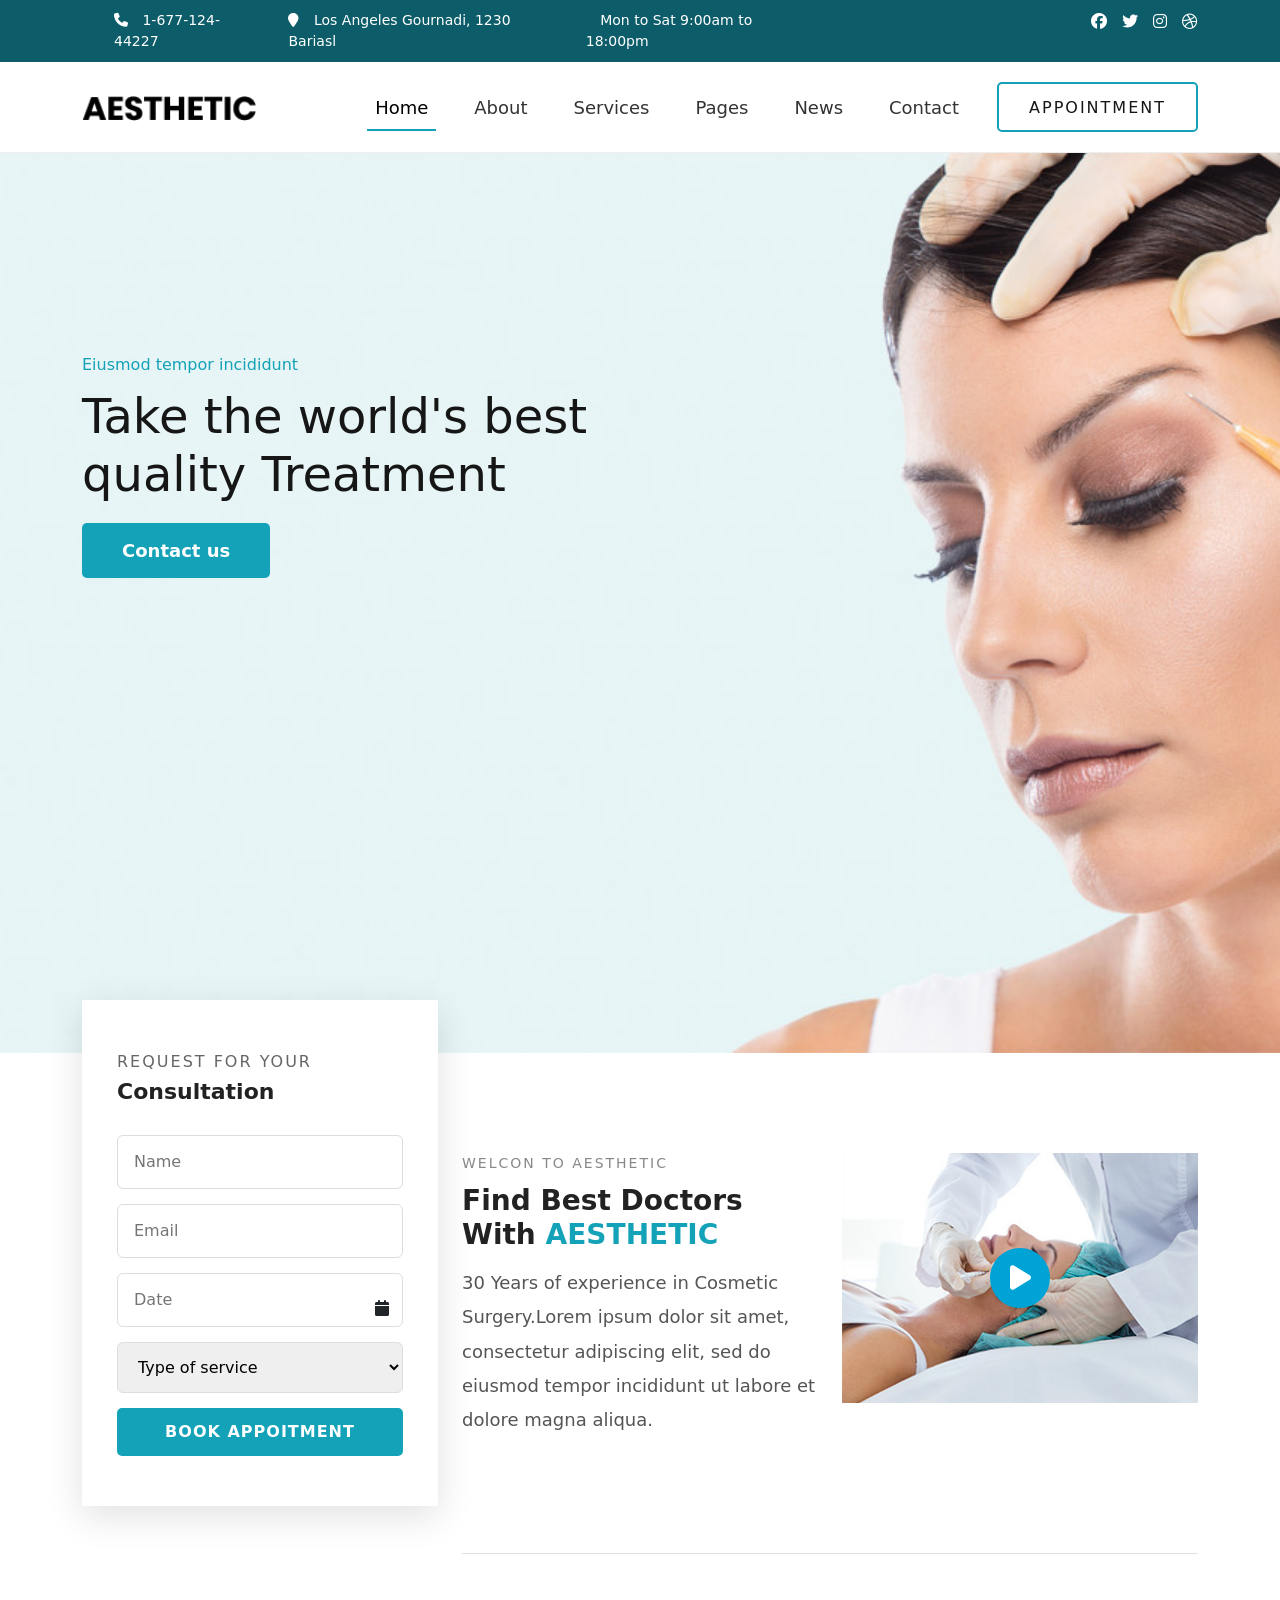
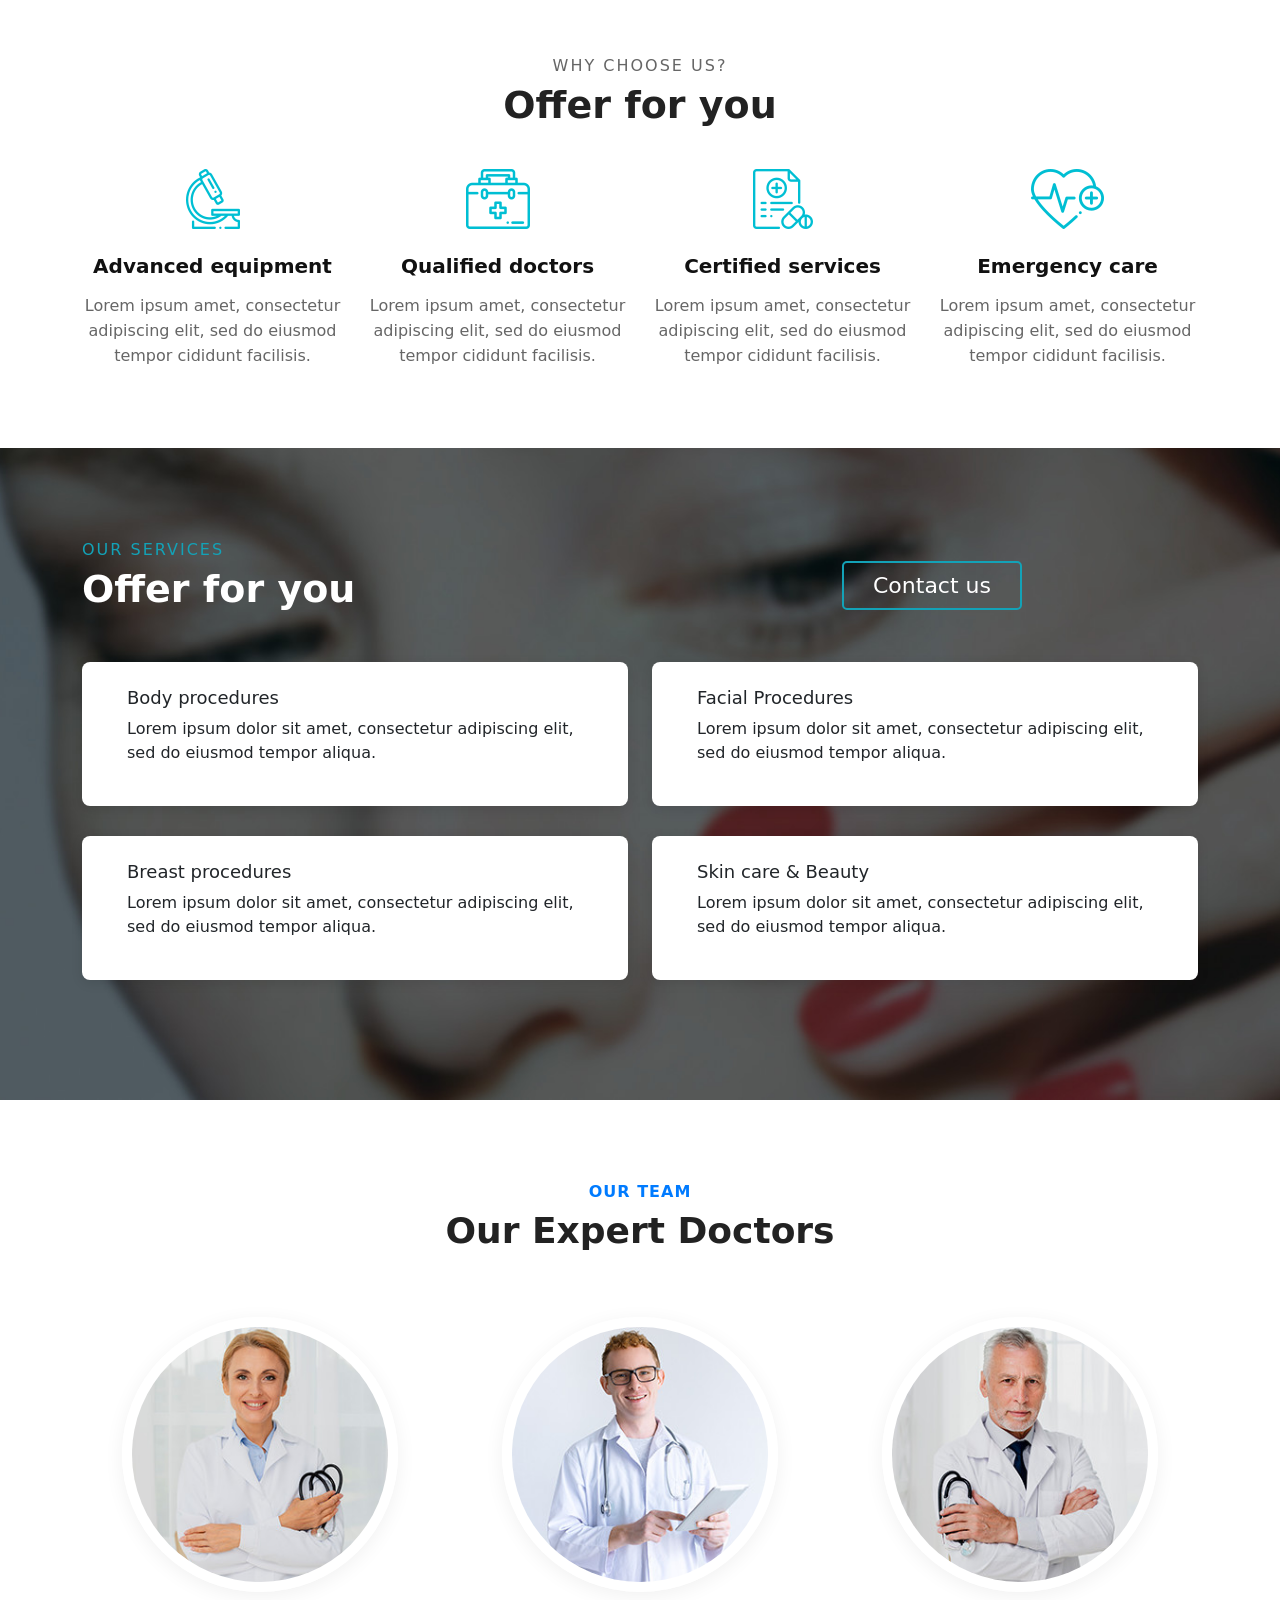
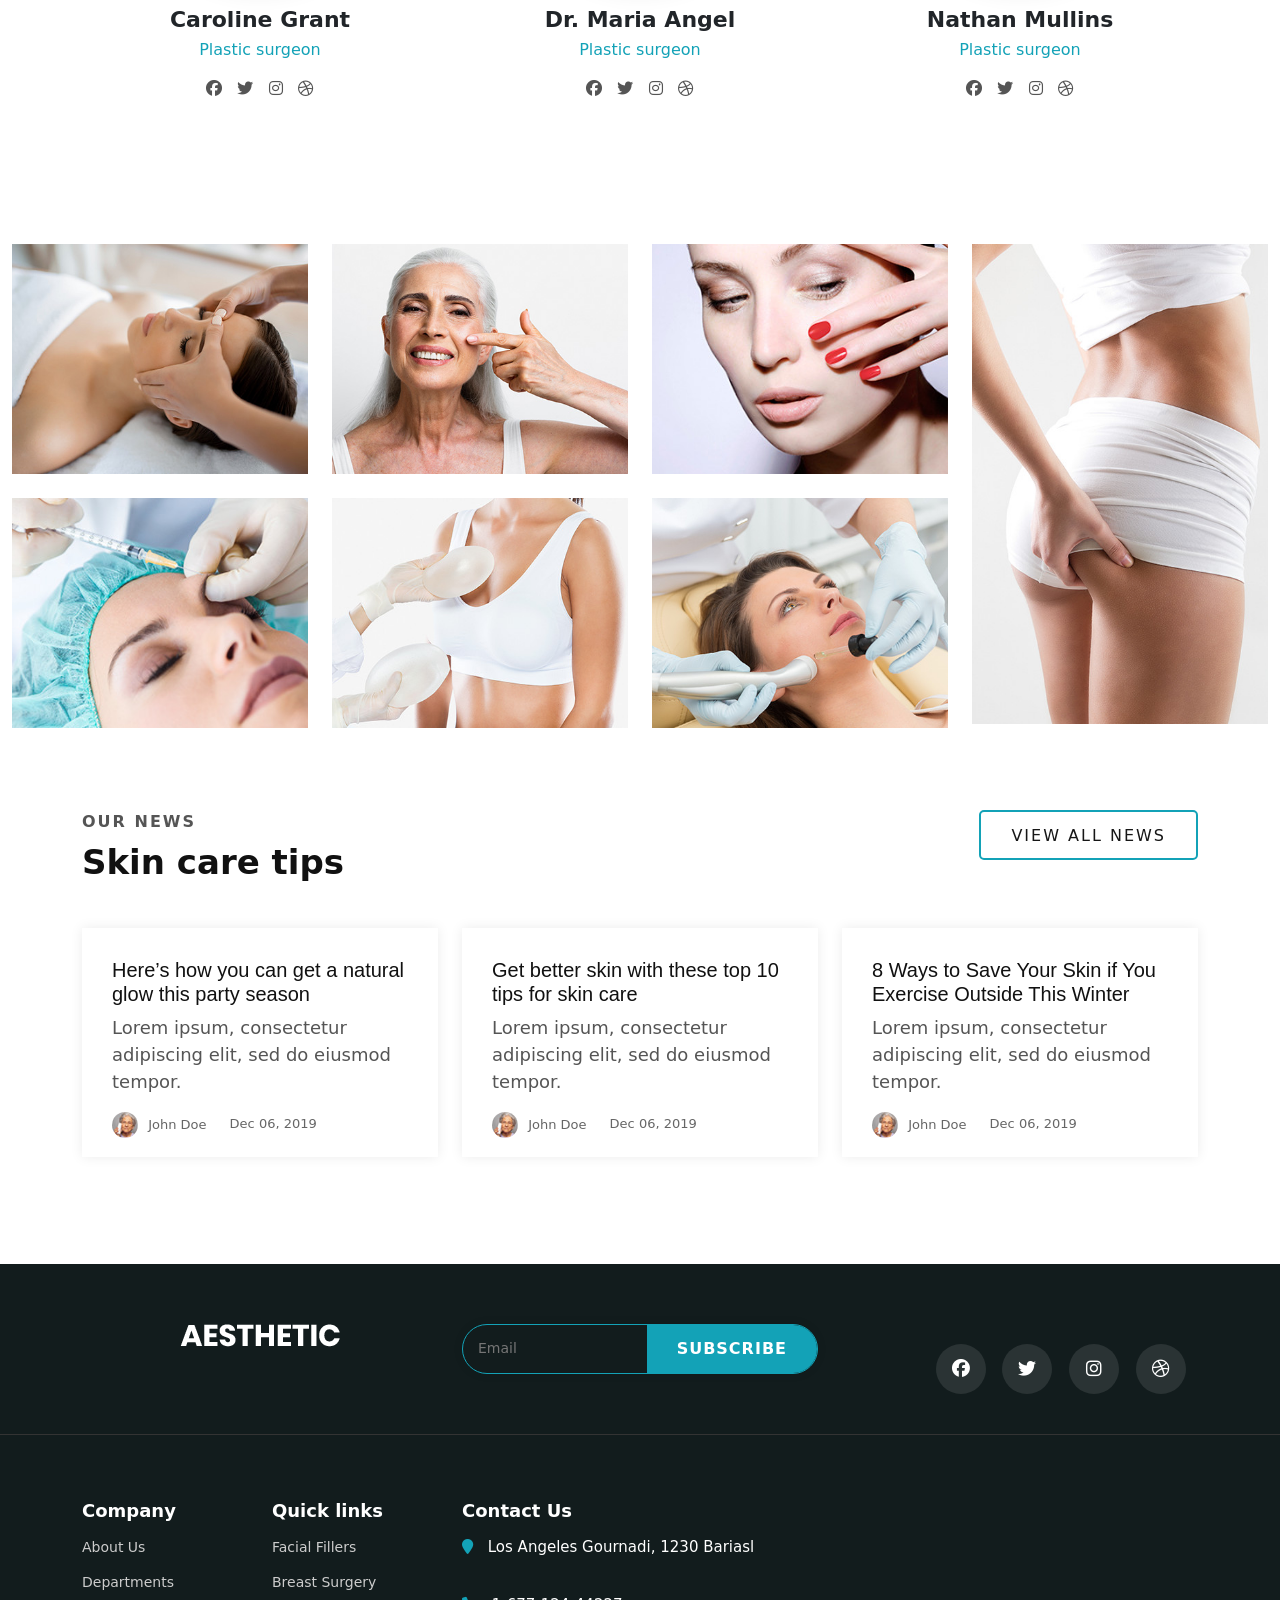
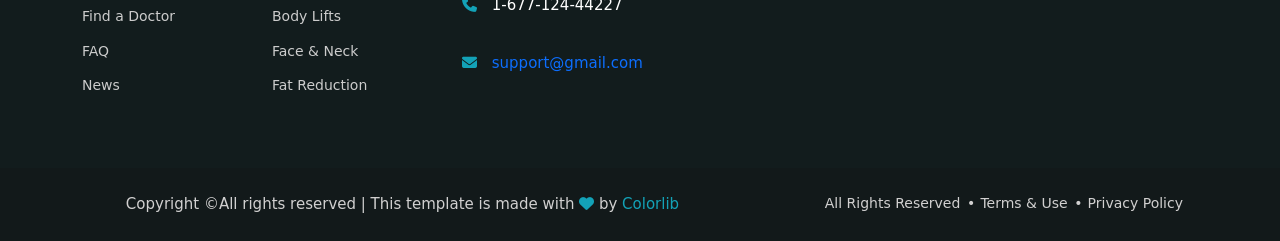
<file: Aesthetic/index.html>
<!DOCTYPE html>
<html lang="en">

<head>
    <meta charset="UTF-8">
    <meta name="viewport" content="width=device-width, initial-scale=1.0">
    <title>Asthetic</title>

    <!-- Bootstrap CSS -->
    <link href="https://cdn.jsdelivr.net/npm/bootstrap@5.3.2/dist/css/bootstrap.min.css" rel="stylesheet">
    <link href="css/styles.css" rel="stylesheet">
    <link rel="stylesheet" href="https://cdn.linearicons.com/free/1.0.0/icon-font.min.css">
    <!-- Owl Carousel CSS -->
    <link rel="stylesheet" href="https://cdnjs.cloudflare.com/ajax/libs/OwlCarousel2/2.3.4/assets/owl.carousel.min.css">
    <link rel="stylesheet"
        href="https://cdnjs.cloudflare.com/ajax/libs/OwlCarousel2/2.3.4/assets/owl.theme.default.min.css">
    <link rel="stylesheet" href="https://cdnjs.cloudflare.com/ajax/libs/font-awesome/6.4.0/css/all.min.css">




</head>

<body>
    <!-- Header Section -->
    <header id="header">
        <!-- Top Bar -->
        <div class="header__top">
            <div class="container">
                <div class="row">
                    <div class="col-lg-8">
                        <ul class="header__top__left">
                            <li><i class="fa fa-phone"></i> 1-677-124-44227</li>
                            <li><i class="fa fa-map-marker"></i> Los Angeles Gournadi, 1230 Bariasl</li>
                            <li><i class="fa fa-clock-o"></i> Mon to Sat 9:00am to 18:00pm</li>
                        </ul>
                    </div>
                    <div class="col-lg-4">
                        <div class="header__top__right">
                            <a href="#"><i class="fa-brands fa-facebook"></i></a>
                            <a href="#"><i class="fa-brands fa-twitter"></i></a>
                            <a href="#"><i class="fa-brands fa-instagram"></i></a>
                            <a href="#"><i class="fa-brands fa-dribbble"></i></a>
                        </div>
                    </div>
                </div>
            </div>
        </div>


        <!-- Bootstrap Navbar -->
        <nav class="navbar navbar-expand-lg custom-navbar">
            <div class="container">
                <a class="navbar-brand" href="#">
                    <img src="Images/logo (3).png" alt="Logo">
                </a>
                <button class="navbar-toggler" type="button" data-bs-toggle="collapse"
                    data-bs-target="#navbarSupportedContent" aria-controls="navbarSupportedContent"
                    aria-expanded="false" aria-label="Toggle navigation">
                    <span class="navbar-toggler-icon"></span>
                </button>

                <div class="collapse navbar-collapse" id="navbarSupportedContent">
                    <div class="header-item">
                    <ul class="navbar-nav ms-auto mb-2 mb-lg-0">
                        <li class="nav-item"><a class="nav-link active" aria-current="page" href="#">Home</a></li>
                        <li class="nav-item"><a class="nav-link" href="about.html">About</a></li>
                        <li class="nav-item"><a class="nav-link" href="service.html">Services</a></li>
                        <li class="nav-item dropdown">
                            <a class="nav-link dropdown-toggle" href="#" id="navbarDropdown" role="button"
                                data-bs-toggle="dropdown" aria-expanded="false">Pages</a>
                            <ul class="dropdown-menu" aria-labelledby="navbarDropdown">
                                <li><a class="dropdown-item" href="pricing.html">Pricing</a></li>
                                <li><a class="dropdown-item" href="#">Doctor</a></li>
                                <li><a class="dropdown-item" href="#">Blog Details</a></li>
                            </ul>
                        </li>
                        <li class="nav-item"><a class="nav-link" href="news.html">News</a></li>
                        <li class="nav-item"><a class="nav-link" href="contact.html ">Contact</a></li>
                    </ul>
                    </div>
                    <div class="latest__btn">
                        <a href="#" class="view-btn"> Appointment</a>
                    </div>
                </div>
            </div>
        </nav>
    </header>

    <!-- Hero Section Begin -->
    <section class="hero ">
        <div class="container">
            <div class="row">
                <div class="col-lg-6">
                    <div class="hero__text">
                        <span>Eiusmod tempor incididunt </span>
                        <h2>Take the world's best quality Treatment</h2>
                        <a href="#" class="primary-btn normal-btn">Contact us</a>
                    </div>
                </div>
            </div>
        </div>
    </section>

    <!-- Consultation Section Begin -->
    <section class="consultation">
        <div class="container">
            <div class="row">
                <div class="col-lg-4">
                    <div class="consultation__form">
                        <div class="section-form-title">
                            <span>REQUEST FOR YOUR</span>
                            <h2>Consultation</h2>
                        </div>
                        <form action="#">
                            <input type="text" placeholder="Name">
                            <input type="text" placeholder="Email">
                            <div class="datepicker__item">
                                <input type="text" placeholder="Date" class="datepicker">
                                <i class="fa-solid fa-calendar"></i>
                            </div>
                            <select>
                                <option value="">Type of service</option>
                                <option value="">Advanced equipment</option>
                                <option value="">Qualified doctors</option>
                                <option value="">Certified services</option>
                                <option value="">Emergency care</option>
                            </select>
                            <button type="submit" class="site-btn">Book appoitment</button>
                        </form>
                    </div>
                </div>
                <div class="col-lg-8">
                    <div class="consultation__text border-bottom">
                        <div class="row">
                            <div class="col-lg-6 col-md-6">
                                <div class="consultation__text__item ">
                                    <div class="section-title">
                                        <span>Welcon to Aesthetic</span>
                                        <h2>Find Best Doctors With <b class="text-break">AESTHETIC</b></h2>
                                    </div>
                                    <p>30 Years of experience in Cosmetic Surgery.Lorem ipsum dolor sit amet,
                                        consectetur adipiscing elit, sed do eiusmod tempor incididunt ut labore et
                                        dolore magna aliqua.</p>
                                </div>
                            </div>
                            <div class="col-lg-6 col-md-6">
                                <div class="consultation__video">
                                    <a href="https://www.youtube.com/watch?v=PXsuI67s2AA"
                                        class="play-btn video-popup"><i class="fa-solid fa-play"></i></a>
                                </div>
                            </div>
                        </div>
                    </div>
                </div>
            </div>
        </div>
    </section>



    <!-- Chooseus Section Begin -->
    <section class="chooseus spad">
        <div class="container">
            <div class="row">
                <div class="col-lg-12 text-center">
                    <div class="section-title">
                        <span>Why choose us?</span>
                        <h2>Offer for you</h2>
                    </div>
                </div>
            </div>
            <div class="row">
                <div class="col-12 col-lg-3 col-md-6 ">
                    <div class="chooseus__item">
                        <img src="Images/ci-1.png" alt="">
                        <h5>Advanced equipment</h5>
                        <p>Lorem ipsum amet, consectetur adipiscing elit, sed do eiusmod tempor cididunt facilisis.</p>
                    </div>
                </div>
                <div class="col-12 col-lg-3 col-md-6 ">
                    <div class="chooseus__item">
                        <img src="Images/ci-2.png" alt="">
                        <h5>Qualified doctors</h5>
                        <p>Lorem ipsum amet, consectetur adipiscing elit, sed do eiusmod tempor cididunt facilisis.</p>
                    </div>
                </div>
                <div class="col-12 col-lg-3 col-md-6 ">
                    <div class="chooseus__item">
                        <img src="Images/ci-3.png" alt="">
                        <h5>Certified services</h5>
                        <p>Lorem ipsum amet, consectetur adipiscing elit, sed do eiusmod tempor cididunt facilisis.</p>
                    </div>
                </div>
                <div class="col-12 col-lg-3 col-md-6 ">
                    <div class="chooseus__item">
                        <img src="Images/ci-4.png" alt="">
                        <h5>Emergency care</h5>
                        <p>Lorem ipsum amet, consectetur adipiscing elit, sed do eiusmod tempor cididunt facilisis.</p>
                    </div>
                </div>
            </div>
        </div>
    </section>

    <section class="services spad set-bg" data-setbg="img/services-bg.jpg">
        <div class="container">
            <div class="row">
                <div class="col-lg-8 col-md-8 col-sm-6">
                    <div class="section-title">
                        <span>Our services</span>
                        <h2>Offer for you</h2>
                    </div>
                </div>
                <div class="col-lg-4 col-md-4 col-sm-6 d-flex align-items-center ">
                    <div class="services__btn">
                        <a href="#" class="text-white">Contact us</a>
                    </div>
                </div>
            </div>
            <div class="row">
                <div class="col-lg-6 col-md-6">
                    <div class="services__item">
                        <div class="services__item__icon">
                            <span class="flaticon-044-aesthetic"></span>
                        </div>
                        <div class="services__item__text">
                            <h5>Body procedures</h5>
                            <p>Lorem ipsum dolor sit amet, consectetur adipiscing elit, sed do eiusmod tempor aliqua.
                            </p>
                        </div>
                    </div>
                </div>
                <div class="col-lg-6 col-md-6">
                    <div class="services__item">
                        <div class="services__item__icon">
                            <span class="flaticon-027-beauty"></span>
                        </div>
                        <div class="services__item__text">
                            <h5>Facial Procedures</h5>
                            <p>Lorem ipsum dolor sit amet, consectetur adipiscing elit, sed do eiusmod tempor aliqua.
                            </p>
                        </div>
                    </div>
                </div>
                <div class="col-lg-6 col-md-6">
                    <div class="services__item">
                        <div class="services__item__icon">
                            <span class="flaticon-031-anatomy"></span>
                        </div>
                        <div class="services__item__text">
                            <h5>Breast procedures</h5>
                            <p>Lorem ipsum dolor sit amet, consectetur adipiscing elit, sed do eiusmod tempor aliqua.
                            </p>
                        </div>
                    </div>
                </div>
                <div class="col-lg-6 col-md-6">
                    <div class="services__item">
                        <div class="services__item__icon">
                            <span class="flaticon-008-abdominoplasty"></span>
                        </div>
                        <div class="services__item__text">
                            <h5>Skin care & Beauty</h5>
                            <p>Lorem ipsum dolor sit amet, consectetur adipiscing elit, sed do eiusmod tempor aliqua.
                            </p>
                        </div>
                    </div>
                </div>
            </div>
        </div>
    </section>

    <!-- Team Section Begin -->
    <section class="team spad">
        <div class="container">
            <div class="row">
                <div class="col-lg-12 text-center">
                    <div class="section-title">
                        <span>Our Team</span>
                        <h2>Our Expert Doctors</h2>
                    </div>
                </div>
            </div>
            <div class="row">
                <div class="col-lg-4 col-md-6 col-sm-6">
                    <div class="team__item">
                        <img src="Images/team-1.jpg" alt="">
                        <h5>Caroline Grant</h5>
                        <span>Plastic surgeon</span>
                        <div class="team__item__social">
                            <a href="#"><i class="fa-brands fa-facebook"></i></a>
                            <a href="#"><i class="fa-brands fa-twitter"></i></a>
                            <a href="#"><i class="fa-brands fa-instagram"></i></a>
                            <a href="#"><i class="fa-brands fa-dribbble"></i></a>
                        </div>
                    </div>
                </div>
                <div class="col-lg-4 col-md-6 col-sm-6">
                    <div class="team__item">
                        <img src="Images/team-2.jpg" alt="">
                        <h5>Dr. Maria Angel</h5>
                        <span>Plastic surgeon</span>
                        <div class="team__item__social">
                            <a href="#"><i class="fa-brands fa-facebook"></i></a>
                            <a href="#"><i class="fa-brands fa-twitter"></i></a>
                            <a href="#"><i class="fa-brands fa-instagram"></i></a>
                            <a href="#"><i class="fa-brands fa-dribbble"></i></a>
                        </div>
                    </div>
                </div>
                <div class="col-lg-4 col-md-6 col-sm-6">
                    <div class="team__item">
                        <img src="Images/team-3.jpg" alt="">
                        <h5>Nathan Mullins</h5>
                        <span>Plastic surgeon</span>
                        <div class="team__item__social">
                            <a href="#"><i class="fa-brands fa-facebook"></i></a>
                            <a href="#"><i class="fa-brands fa-twitter"></i></a>
                            <a href="#"><i class="fa-brands fa-instagram"></i></a>
                            <a href="#"><i class="fa-brands fa-dribbble"></i></a>
                        </div>
                    </div>
                </div>
            </div>
        </div>
    </section>

    <section class="gallery py-2">
        <div class="container-fluid">
            <div class="row">
                <div class="col-12 col-md-9">
                    <div class="row">
                        <div class="col-12 col-md-4 mb-4">
                            <div class="gallery-item">
                                <img src="Images/gallery-1.jpg" alt="">
                            </div>
                        </div>
                        <div class="col-12 col-md-4 mb-4">
                            <div class="gallery-item">
                                <img src="Images/gallery-2.jpg" alt="">
                            </div>
                        </div>

                        <div class="col-12 col-md-4 mb-4">
                            <div class="gallery-item">
                                <img src="Images/gallery-3.jpg" alt="">
                            </div>
                        </div>

                        <div class="col-12 col-md-4 mb-4">
                            <div class="gallery-item">
                                <img src="Images/gallery-5.jpg" alt="">
                            </div>
                        </div>

                        <div class="col-12 col-md-4 mb-4">
                            <div class="gallery-item">
                                <img src="Images/gallery-6.jpg" alt="">
                            </div>
                        </div>

                        <div class="col-12 col-md-4 mb-4">
                            <div class="gallery-item">
                                <img src="Images/gallery-7.jpg" alt="">
                            </div>
                        </div>
                    </div>
                </div>
                <div class="col-12 col-md-3"><!-- TALL IMAGE -->
                    <div class=" tall-item">
                        <div class="gallery-item tall">
                            <img src="Images/gallery-4.jpg" alt="">
                        </div>
                    </div>
                </div>




            </div>
        </div>
    </section>


    <section class="latest ">
        <div class="container">
            <div class="row">
                <div class="col-12 col-lg-8 col-md-">
                    <div class="section-title">
                        <span>Our News</span>
                        <h2>Skin care tips</h2>
                    </div>
                </div>
                <div class="col-12 col-lg-4 col-md-">
                    <div class="latest__btn"> <a href="#" class="view-btn">View all news</a> </div>
                </div>
            </div>
            <div class="row">
                <div class="col-12 col-lg-4 col-md-">
                    <div class="latest__item">
                        <h5><a href="#">Here’s how you can get a natural glow this party season</a></h5>
                        <p>Lorem ipsum, consectetur adipiscing elit, sed do eiusmod tempor.</p>
                        <ul>
                            <li><img src="Images/blog-author.jpg" alt=""> John Doe</li>
                            <li>Dec 06, 2019</li>
                        </ul>
                    </div>
                </div>
                <div class="col-12 col-lg-4 col-md-">
                    <div class="latest__item">
                        <h5><a href="#">Get better skin with these top 10 tips for skin care</a></h5>
                        <p>Lorem ipsum, consectetur adipiscing elit, sed do eiusmod tempor.</p>
                        <ul>
                            <li><img src="Images/blog-author.jpg" alt=""> John Doe</li>
                            <li>Dec 06, 2019</li>
                        </ul>
                    </div>
                </div>
                <div class="col-12 col-lg-4 col-md-6">
                    <div class="latest__item">
                        <h5><a href="#">8 Ways to Save Your Skin if You Exercise Outside This Winter</a></h5>
                        <p>Lorem ipsum, consectetur adipiscing elit, sed do eiusmod tempor.</p>
                        <ul>
                            <li><img src="Images/blog-author.jpg" alt=""> John Doe</li>
                            <li>Dec 06, 2019</li>
                        </ul>
                    </div>
                </div>
            </div>
        </div>
    </section>

    <!-- Footer Section Begin -->
    <footer class="footer">
        <div class="footer__top">
            <div class="container">
                <div class="row">
                    <div class="col-md-4">
                        <div class="footer__logo">
                            <a href="#"><img src="Images/footer-logo.png" alt=""></a>
                        </div>
                    </div>
                    <div class="col-lg-4 col-md-8">
                        <div class="footer__newslatter">
                            <form action="#">
                                <input type="text" placeholder="Email">
                                <button type="submit" class="site-btn">Subscribe</button>
                            </form>
                        </div>
                    </div>
                    <div class="col-lg-4 col-md-12">
                        <div class="footer__social">
                            <a href="#"><i class="fa-brands fa-facebook"></i></a>
                            <a href="#"><i class="fa-brands fa-twitter"></i></a>
                            <a href="#"><i class="fa-brands fa-instagram"></i></a>
                            <a href="#"><i class="fa-brands fa-dribbble"></i></a>
                        </div>
                    </div>
                </div>
            </div>
        </div>
        <div class="container">
            <div class="row">
                <div class="col-lg-2 col-md-3 col-sm-6">
                    <div class="footer__widget">
                        <h5>Company</h5>
                        <ul>
                            <li><a href="#">About Us</a></li>
                            <li><a href="#">Departments</a></li>
                            <li><a href="#">Find a Doctor</a></li>
                            <li><a href="#">FAQ</a></li>
                            <li><a href="#">News</a></li>
                        </ul>
                    </div>
                </div>
                <div class="col-lg-2 col-md-3 col-sm-6">
                    <div class="footer__widget">
                        <h5>Quick links</h5>
                        <ul>
                            <li><a href="#">Facial Fillers</a></li>
                            <li><a href="#">Breast Surgery</a></li>
                            <li><a href="#">Body Lifts</a></li>
                            <li><a href="#">Face & Neck</a></li>
                            <li><a href="#">Fat Reduction</a></li>
                        </ul>
                    </div>
                </div>
                <div class="col-lg-4 col-md-6 col-sm-6">
                    <div class="footer__address">
                        <h5>Contact Us</h5>
                        <ul>
                            <li><i class="fa fa-map-marker"></i> Los Angeles Gournadi, 1230 Bariasl</li>
                            <li><i class="fa fa-phone"></i> 1-677-124-44227</li>
                            <li><i class="fa fa-envelope"></i> <a href="#" class="email">support@gmail.com</a></li>
                        </ul>
                    </div>
                </div>
                <div class="col-lg-4 col-md-12 col-sm-6">
                    <div class="footer__map">
                        <iframe
                            src="https://www.google.com/maps/embed?pb=!1m18!1m12!1m3!1d48158.305462977965!2d-74.13283844036356!3d41.02757295168286!2m3!1f0!2f0!3f0!3m2!1i1024!2i768!4f13.1!3m3!1m2!1s0x89c2e440473470d7%3A0xcaf503ca2ee57958!2sSaddle%20River%2C%20NJ%2007458%2C%20USA!5e0!3m2!1sen!2sbd!4v1575917275626!5m2!1sen!2sbd"
                            height="190" style="border:0" allowfullscreen=""></iframe>
                    </div>
                </div>
            </div>
        </div>
        <div class="footer__copyright">
            <div class="container">
                <div class="row">
                    <div class="col-lg-7">
                        <div class="footer__copyright__text">
                            <p>Copyright &copy;All rights reserved | This template is made with <i class="fa fa-heart"
                                    aria-hidden="true"></i> by <a href="https://colorlib.com"
                                    target="_blank">Colorlib</a></p>
                        </div>
                    </div>
                    <div class="col-lg-5">
                        <ul>
                            <li>All Rights Reserved</li>
                            <li>Terms & Use</li>
                            <li>Privacy Policy</li>
                        </ul>
                    </div>
                </div>
            </div>
        </div>
    </footer>



    <!-- jQuery (Required by Owl Carousel) -->
    <script src="https://code.jquery.com/jquery-3.6.0.min.js"></script>

    <!-- Bootstrap Bundle JS (if not added yet) -->
    <script src="js/bootstrap.bundle.min.js"></script>

    <!-- Owl Carousel JS -->
    <script src="https://cdnjs.cloudflare.com/ajax/libs/OwlCarousel2/2.3.4/owl.carousel.min.js"></script>

    <!-- Initialize Owl Carousel -->
    <script src="js/main.js"></script>



</body>

</html>
</file>
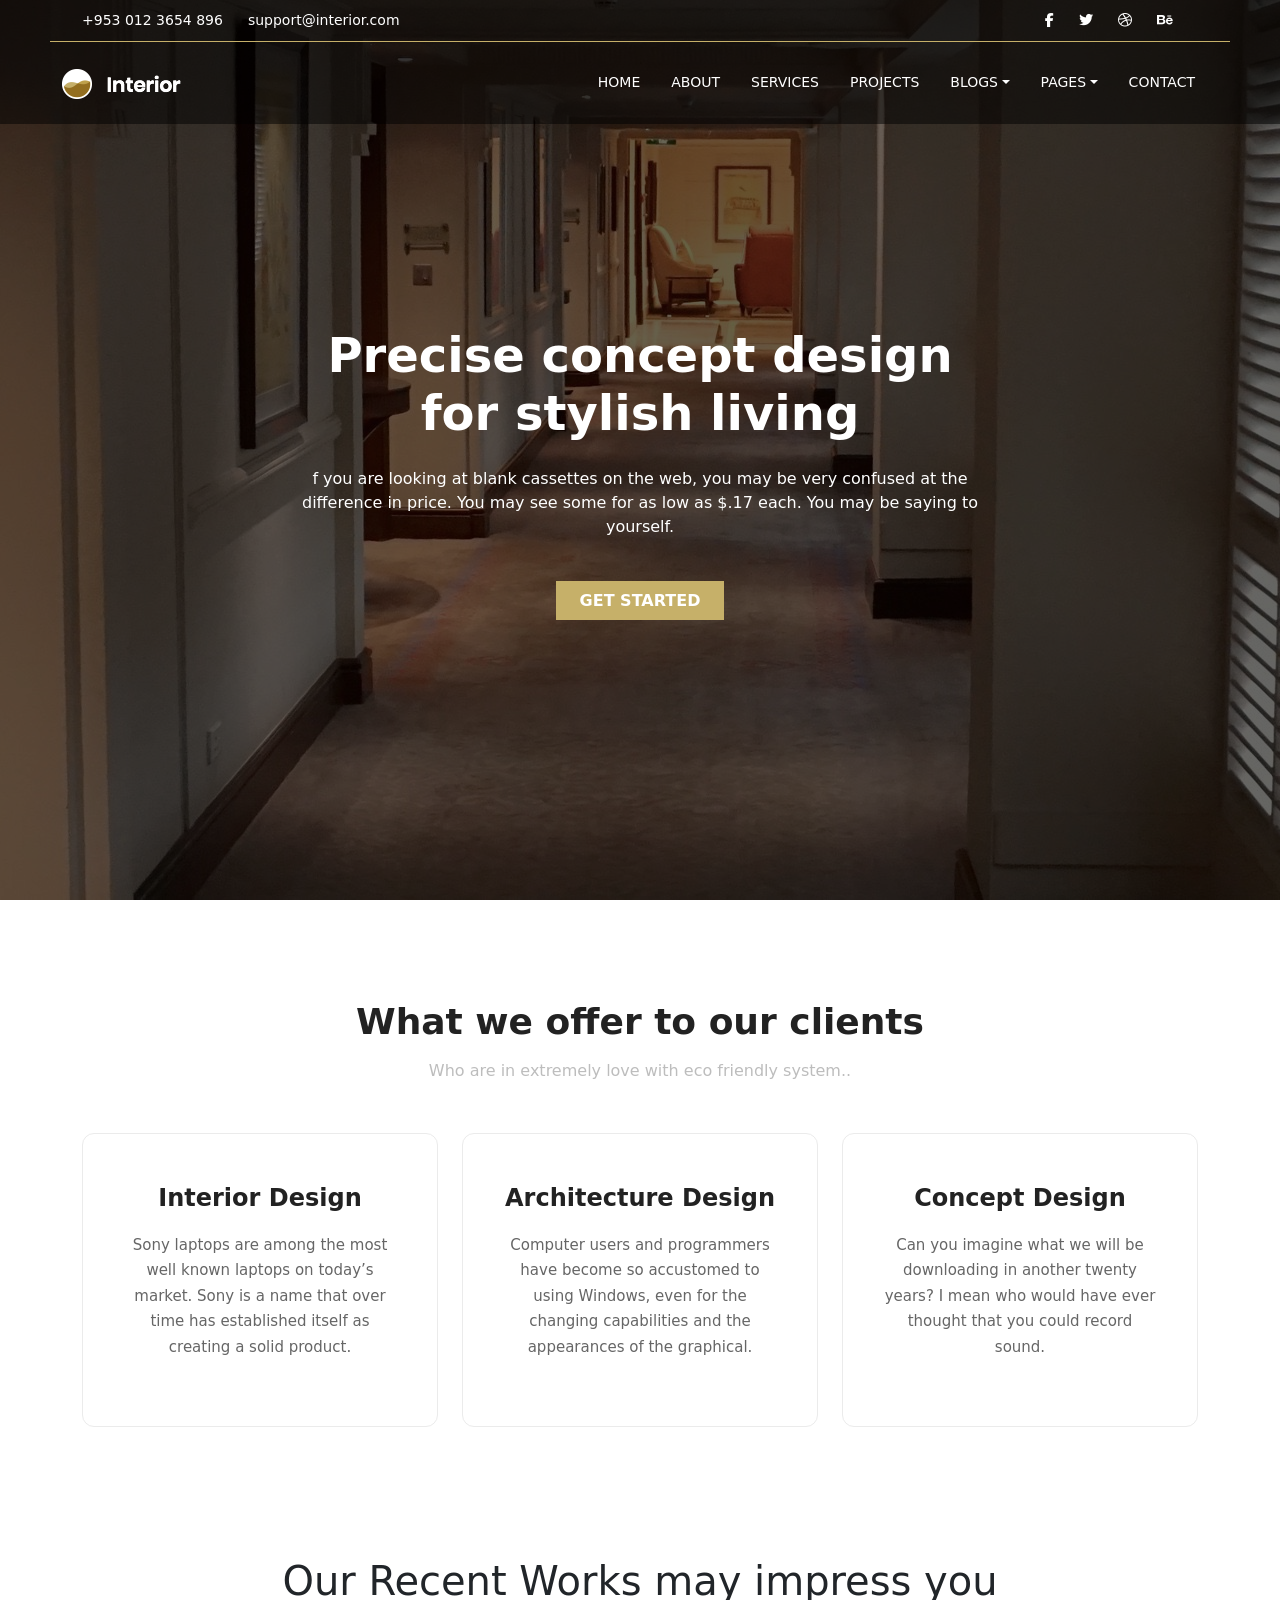
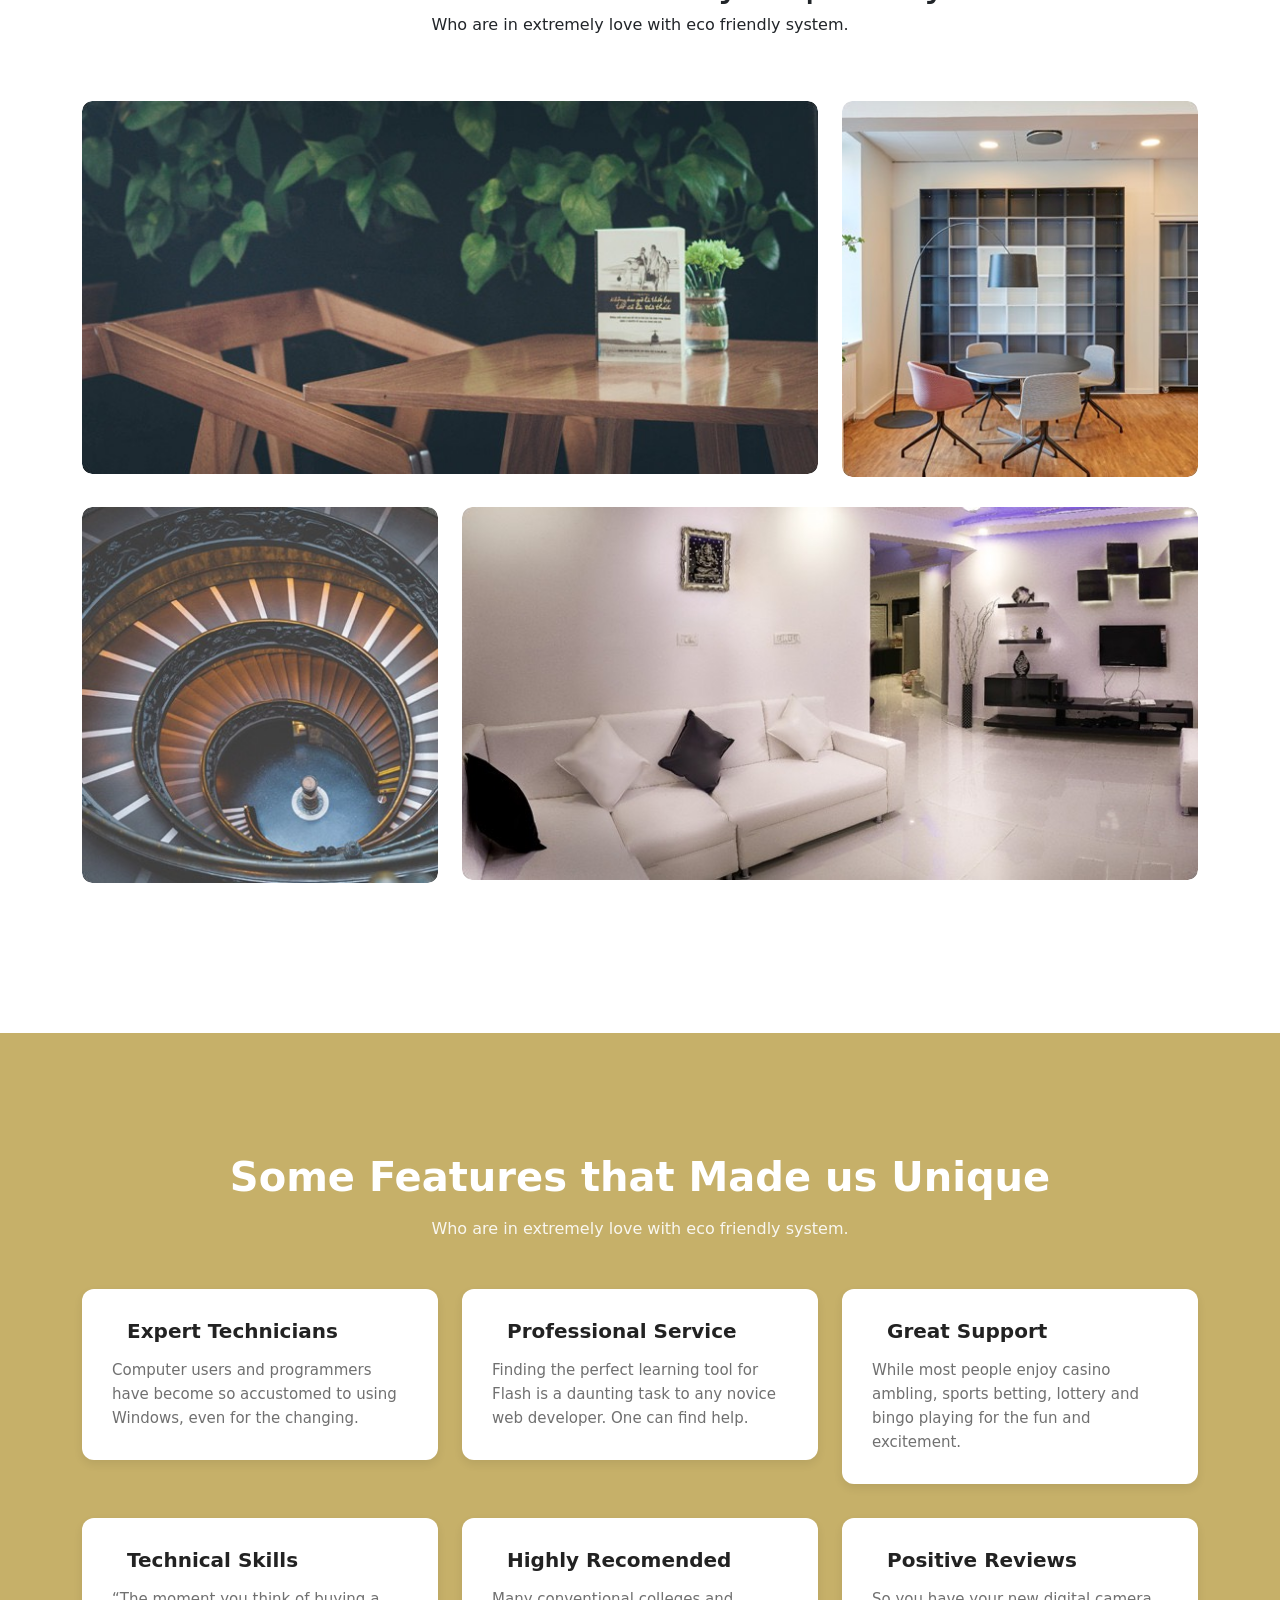
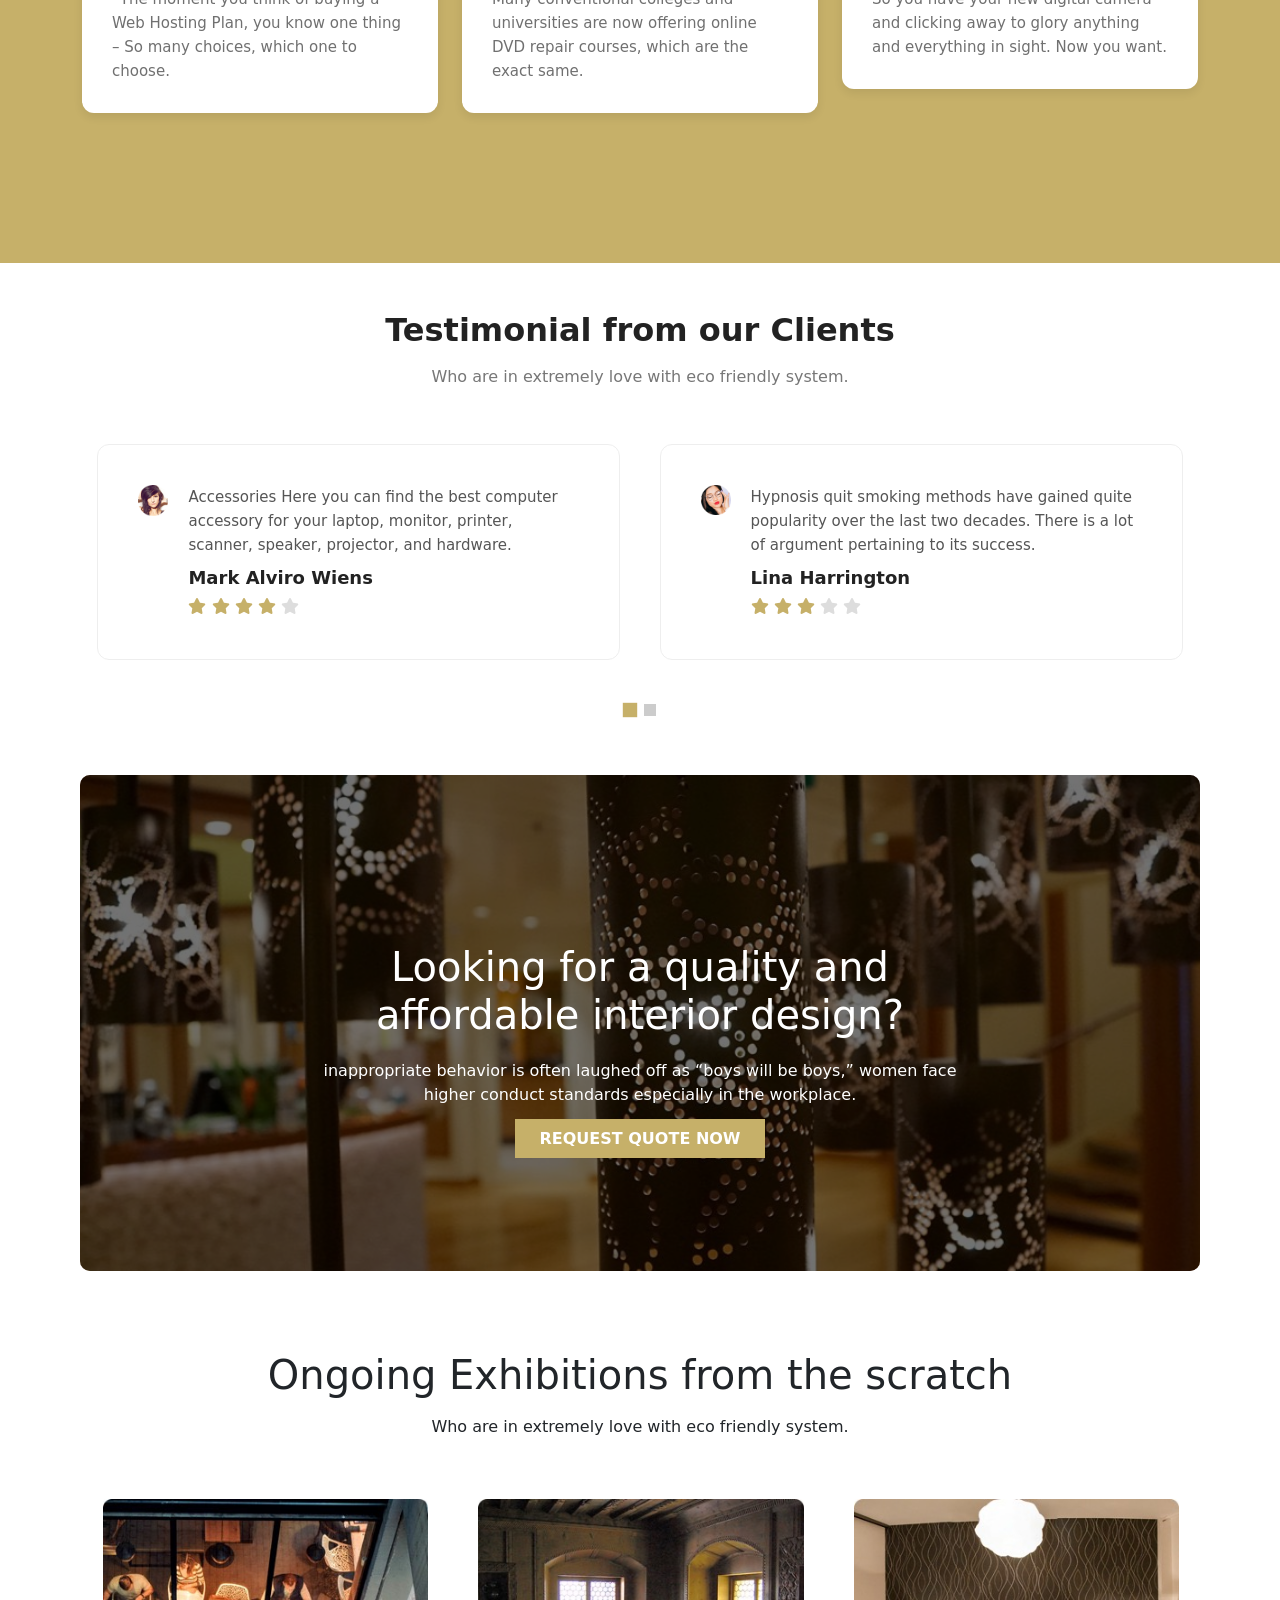
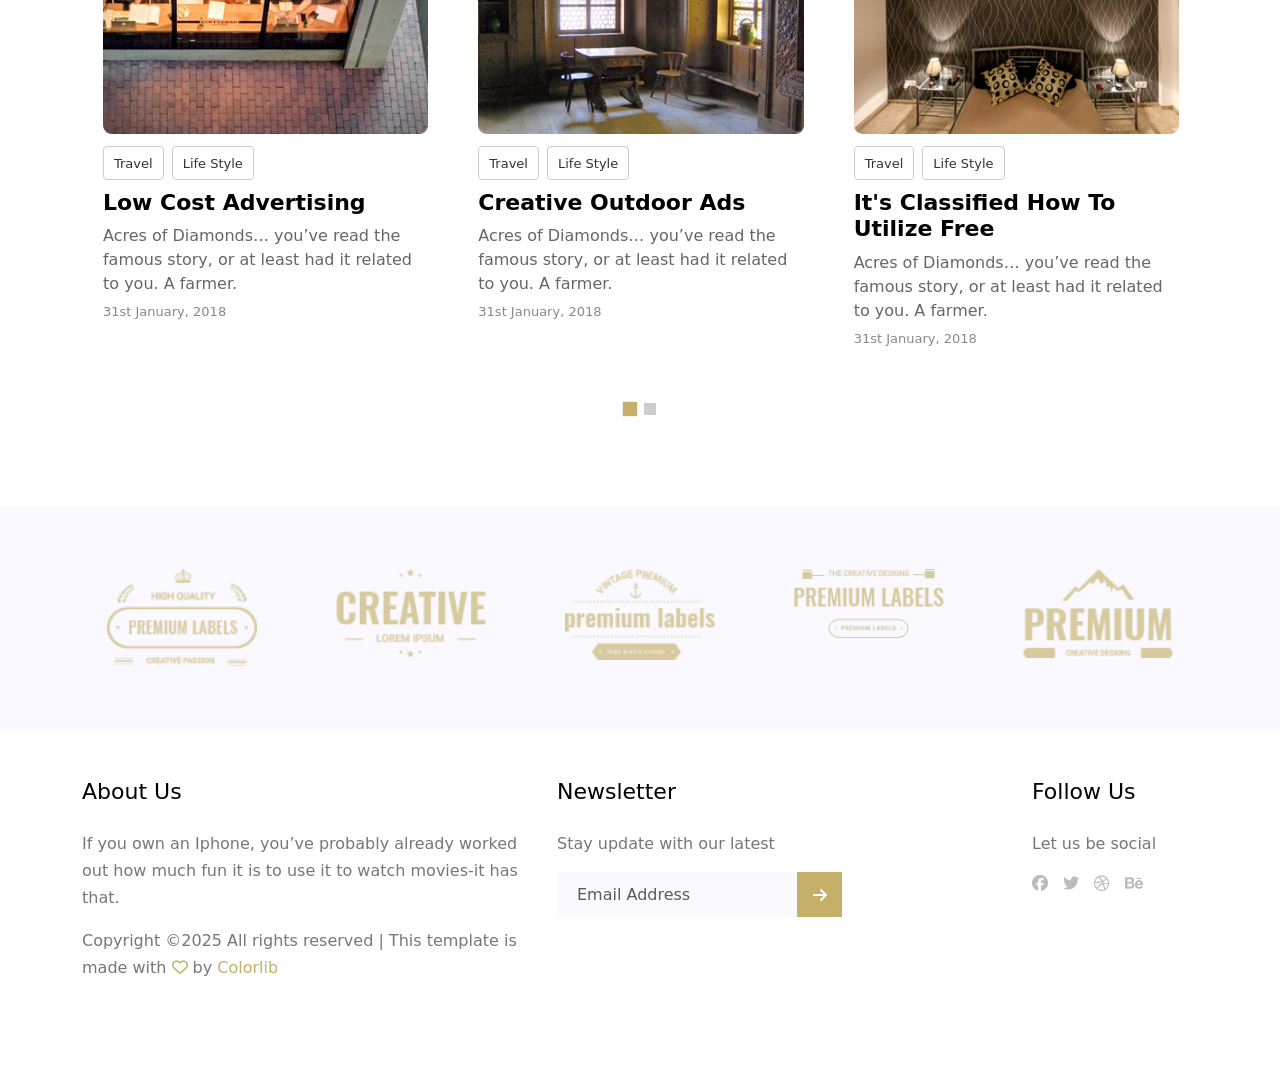
<file: Interior/index.html>
<!DOCTYPE html>
<html lang="en">

<head>
    <meta charset="UTF-8">
    <meta name="viewport" content="width=device-width, initial-scale=1.0">
    <title>Interior</title>

    <!-- Bootstrap CSS -->
    <link href="https://cdn.jsdelivr.net/npm/bootstrap@5.3.2/dist/css/bootstrap.min.css" rel="stylesheet">
    <link href="css/styles.css" rel="stylesheet">
    <link rel="stylesheet" href="https://cdn.linearicons.com/free/1.0.0/icon-font.min.css">
    <!-- Owl Carousel CSS -->
    <link rel="stylesheet" href="https://cdnjs.cloudflare.com/ajax/libs/OwlCarousel2/2.3.4/assets/owl.carousel.min.css">
    <link rel="stylesheet"
        href="https://cdnjs.cloudflare.com/ajax/libs/OwlCarousel2/2.3.4/assets/owl.theme.default.min.css">
    <link rel="stylesheet" href="https://cdnjs.cloudflare.com/ajax/libs/font-awesome/6.4.0/css/all.min.css">




</head>

<body>
    <!-- Header Section -->
    <header id="header" class="fixed-top">
        <!-- Top Bar -->
        <div class="header-top">
            <div class="container">
                <div class="row">
                    <div class="col-lg-6 d-flex align-items-start m-0">
                        <a href="#">+953 012 3654 896</a>
                        <a href="#">support@interior.com</a>
                    </div>
                    <div class="col-lg-6">
                        <ul class="header-social d-flex justify-content-end m-0 p-0">
                            <li><a href="#"><i class="fa-brands fa-facebook-f"></i></a></li>
                            <li><a href="#"><i class="fa-brands fa-twitter"></i></a></li>
                            <li><a href="#"><i class="fa-brands fa-dribbble"></i></a></li>
                            <li><a href="#"><i class="fa-brands fa-behance"></i></a></li>
                        </ul>
                    </div>

                </div>
            </div>
        </div>


        <!-- Bootstrap Navbar -->
        <nav class="navbar navbar-expand-lg custom-navbar">
            <div class="container-fluid">
                <a class="navbar-brand" href="#">
                    <img src="Images/logo.png" alt="Logo" height="45">
                </a>
                <button class="navbar-toggler" type="button" data-bs-toggle="collapse"
                    data-bs-target="#navbarSupportedContent" aria-controls="navbarSupportedContent"
                    aria-expanded="false" aria-label="Toggle navigation">
                    <span class="navbar-toggler-icon"></span>
                </button>

                <div class="collapse navbar-collapse" id="navbarSupportedContent">
                    <ul class="navbar-nav ms-auto mb-2 mb-lg-0">
                        <li class="nav-item"><a class="nav-link active" aria-current="page" href="#">Home</a></li>
                        <li class="nav-item"><a class="nav-link" href="#">About</a></li>
                        <li class="nav-item"><a class="nav-link" href="#">Services</a></li>
                        <li class="nav-item"><a class="nav-link" href="#">Projects</a></li>
                        <li class="nav-item dropdown">
                            <a class="nav-link dropdown-toggle" href="#" id="navbarDropdown" role="button"
                                data-bs-toggle="dropdown" aria-expanded="false">Blogs</a>
                            <ul class="dropdown-menu" aria-labelledby="navbarDropdown">
                                <li><a class="dropdown-item" href="#">Blog Home</a></li>
                                <li><a class="dropdown-item" href="#">Blog Single</a></li>
                            </ul>
                        </li>
                        <li class="nav-item dropdown">
                            <a class="nav-link dropdown-toggle" href="#" id="navbarDropdown" role="button"
                                data-bs-toggle="dropdown" aria-expanded="false">Pages</a>
                            <ul class="dropdown-menu" aria-labelledby="navbarDropdown">
                                <li><a class="dropdown-item" href="#">Project Details</a></li>
                                <li><a class="dropdown-item" href="#">Elements</a></li>
                                <li><a class="dropdown-item" href="#">Level 2</a></li>
                            </ul>
                        </li>
                        <li class="nav-item"><a class="nav-link" href="#">Contact</a></li>
                    </ul>
                </div>
            </div>
        </nav>
    </header>

    <!-- Banner Section -->
    <section class="banner-area relative">
        <div class="overlay overlay-bg"></div>
        <div class="container">

            <div class="row fullscreen d-flex justify-content-center align-items-center">
                <div class="banner-content col-lg-9 col-md-12 text-center">
                    <h1>Precise concept design <br> for stylish living</h1>
                    <p class="text-white mx-auto">
                        f you are looking at blank cassettes on the web, you may be very confused at the difference in
                        price. You may see some for as low as $.17 each. You may be saying to yourself.
                    </p>
                    <a href="#" class="hero-primary-btn header-btn text-uppercase mt-5">Get Started</a>
                </div>
            </div>
        </div>
    </section>

    <!-- Start service Area -->
    <section class="service-area">
        <div class="container">
            <div class="row justify-content-center">
                <div class="col-md-12 header-text text-center">
                    <h1 class="mb-3">What we offer to our clients</h1>
                    <p>
                        Who are in extremely love with eco friendly system..
                    </p>
                </div>
            </div>
            <div class="row">
                <div class="col-lg-4">
                    <div class="single-service">
                        <a href="#">
                            <h4>Interior Design</h4>
                        </a>
                        <p>
                            Sony laptops are among the most well known laptops on today’s market. Sony is a name that
                            over time has established itself as creating a solid product.
                        </p>
                    </div>
                </div>
                <div class="col-lg-4">
                    <div class="single-service">
                        <a href="#">
                            <h4>Architecture Design</h4>
                        </a>
                        <p>
                            Computer users and programmers have become so accustomed to using Windows, even for the
                            changing capabilities and the appearances of the graphical.
                        </p>
                    </div>
                </div>
                <div class="col-lg-4">
                    <div class="single-service">
                        <a href="#">
                            <h4>Concept Design</h4>
                        </a>
                        <p>
                            Can you imagine what we will be downloading in another twenty years? I mean who would have
                            ever thought that you could record sound.
                        </p>
                    </div>
                </div>
            </div>
        </div>
    </section>


    <!-- Start gallery Area -->
    <section class="gallery-area">
        <div class="container">
            <div class="row d-flex justify-content-center">
                <div class="col-md-12 pb-5 header-text text-center">
                    <h1>Our Recent Works may impress you</h1>
                    <p>
                        Who are in extremely love with eco friendly system.
                    </p>
                </div>
            </div>
            <div class="row">
                <div class="col-lg-8">
                    <div class="single-gallery">
                        <div class="content">
                            <img class="content-image img-fluid d-block mx-auto" src="Images/g1.jpg" alt="">
                            <div class="content-overlay">
                                <div class="content-details">
                                    <h3 class="content-title mb-4">Lavender Ambient Interior</h3>
                                    <a href="#" class="primary-btn text-uppercase">More Details</a>
                                </div>
                            </div>
                        </div>
                    </div>

                </div>
                <div class="col-lg-4">
                    <div class="single-gallery">
                        <div class="content">
                            <img class="content-image img-fluid d-block mx-auto" src="Images/g2.jpg" alt="">
                            <div class="content-overlay">
                                <div class="content-details">
                                    <h3 class="content-title mb-4">Ambient interior</h3>
                                    <a href="#" class="primary-btn text-uppercase">More Details</a>
                                </div>
                            </div>
                        </div>
                    </div>
                </div>
                <div class="col-lg-4">
                    <div class="single-gallery">
                        <div class="content">
                            <img class="content-image img-fluid d-block mx-auto" src="Images/g3.jpg" alt="">
                            <div class="content-overlay">
                                <div class="content-details">
                                    <h3 class="content-title mb-4">Ambient interior</h3>
                                    <a href="#" class="primary-btn text-uppercase">More
                                        Details</a>
                                </div>
                            </div>
                        </div>
                    </div>
                </div>
                <div class="col-lg-8">
                    <div class="single-gallery">
                        <div class="content">
                            <img class="content-image img-fluid d-block mx-auto" src="Images/g4.jpg" alt="">
                            <div class="content-overlay">
                                <div class="content-details">
                                    <h3 class="content-title mb-4">Lavendar ambient interior</h3>
                                    <a href="#" class="primary-btn text-uppercase">More
                                        Details</a>
                                </div>
                            </div>
                        </div>
                    </div>
                </div>
            </div>
        </div>
    </section>


    <!-- Start feature Area -->
    <section class="feature-area section-gap">
        <div class="container">
            <div class="row d-flex justify-content-center">
                <div class="col-md-12 pb-5 header-text text-center">
                    <h1 class="pb-2 text-white">Some Features that Made us Unique</h1>
                    <p class="text-white">
                        Who are in extremely love with eco friendly system.
                    </p>
                </div>
            </div>
            <div class="row gy-1">
                <div class="col-lg-4 col-md-6">
                    <div class="single-feature">
                        <a href="#" class="title d-flex flex-row align-items-center">
                            <span class="lnr lnr-user"></span>
                            <h4>Expert Technicians</h4>
                        </a>
                        <p>
                            Computer users and programmers have become so accustomed to using Windows, even for the
                            changing.
                        </p>
                    </div>
                </div>
                <div class="col-lg-4 col-md-6">
                    <div class="single-feature">
                        <a href="#" class="title d-flex flex-row align-items-center">
                            <span class="lnr lnr-license"></span>
                            <h4>Professional Service</h4>
                        </a>
                        <p>
                            Finding the perfect learning tool for Flash is a daunting task to any novice web developer.
                            One can find help.
                        </p>
                    </div>
                </div>
                <div class="col-lg-4 col-md-6">
                    <div class="single-feature">
                        <a href="#" class="title d-flex flex-row align-items-center">
                            <span class="lnr lnr-phone"></span>
                            <h4>Great Support</h4>
                        </a>
                        <p>
                            While most people enjoy casino ambling, sports betting, lottery and bingo playing for the
                            fun and excitement.
                        </p>
                    </div>
                </div>
                <div class="col-lg-4 col-md-6">
                    <div class="single-feature">
                        <a href="#" class="title d-flex flex-row align-items-center">
                            <span class="lnr lnr-rocket"></span>
                            <h4>Technical Skills</h4>
                        </a>
                        <p>
                            “The moment you think of buying a Web Hosting Plan, you know one thing – So many choices,
                            which one to choose.
                        </p>
                    </div>
                </div>
                <div class="col-lg-4 col-md-6">
                    <div class="single-feature">
                        <a href="#" class="title d-flex flex-row align-items-center">
                            <span class="lnr lnr-diamond"></span>
                            <h4>Highly Recomended</h4>
                        </a>
                        <p>
                            Many conventional colleges and universities are now offering online DVD repair courses,
                            which are the exact same.
                        </p>
                    </div>
                </div>
                <div class="col-lg-4 col-md-6">
                    <div class="single-feature">
                        <a href="#" class="title d-flex flex-row align-items-center">
                            <span class="lnr lnr-bubble"></span>
                            <h4>Positive Reviews</h4>
                        </a>
                        <p>
                            So you have your new digital camera and clicking away to glory anything and everything in
                            sight. Now you want.
                        </p>
                    </div>
                </div>

            </div>
        </div>
    </section>

    <!-- ======== Testimonial Section ======== -->
    <section class="testimonial-area py-5">
        <div class="container">
            <div class="row d-flex justify-content-center">
                <div class="menu-content pb-4 col-lg-8">
                    <div class="title text-center">
                        <h1 class="mb-3">Testimonial from our Clients</h1>
                        <p>Who are in extremely love with eco friendly system.</p>
                    </div>
                </div>
            </div>

            <div class="owl-carousel active-testimonial-carousel">

                <div class="single-testimonial item d-flex flex-row">
                    <div class="thumb">
                        <img class="img-fluid" src="Images/user1.png" alt="Client 1">
                    </div>
                    <div class="desc">
                        <p>
                            Accessories Here you can find the best computer accessory for your
                            laptop, monitor, printer, scanner, speaker, projector, and hardware.
                        </p>
                        <h4>Mark Alviro Wiens</h4>
                        <div class="star">
                            <span class="fa fa-star checked"></span>
                            <span class="fa fa-star checked"></span>
                            <span class="fa fa-star checked"></span>
                            <span class="fa fa-star checked"></span>
                            <span class="fa fa-star"></span>
                        </div>
                    </div>
                </div>

                <div class="single-testimonial item d-flex flex-row">
                    <div class="thumb">
                        <img class="img-fluid" src="Images/user2.png" alt="Client 2">
                    </div>
                    <div class="desc">
                        <p>
                            Hypnosis quit smoking methods have gained quite popularity over the
                            last two decades. There is a lot of argument pertaining to its success.
                        </p>
                        <h4>Lina Harrington</h4>
                        <div class="star">
                            <span class="fa fa-star checked"></span>
                            <span class="fa fa-star checked"></span>
                            <span class="fa fa-star checked"></span>
                            <span class="fa fa-star"></span>
                            <span class="fa fa-star"></span>
                        </div>
                    </div>
                </div>

                <div class="single-testimonial item d-flex flex-row">
                    <div class="thumb">
                        <img class="img-fluid" src="Images/user1.png" alt="Client 3">
                    </div>
                    <div class="desc">
                        <p>
                            Accessories Here you can find the best computer accessory for your
                            laptop, monitor, printer, scanner, speaker, projector, and hardware.
                        </p>
                        <h4>Mark Alviro Wiens</h4>
                        <div class="star">
                            <span class="fa fa-star checked"></span>
                            <span class="fa fa-star checked"></span>
                            <span class="fa fa-star checked"></span>
                            <span class="fa fa-star checked"></span>
                            <span class="fa fa-star checked"></span>
                        </div>
                    </div>
                </div>

                <div class="single-testimonial item d-flex flex-row">
                    <div class="thumb">
                        <img class="img-fluid" src="Images/user2.png" alt="Client 2">
                    </div>
                    <div class="desc">
                        <p>
                            Hypnosis quit smoking methods have gained quite popularity over the
                            last two decades. There is a lot of argument pertaining to its success.
                        </p>
                        <h4>Lina Harrington</h4>
                        <div class="star">
                            <span class="fa fa-star checked"></span>
                            <span class="fa fa-star checked"></span>
                            <span class="fa fa-star checked"></span>
                            <span class="fa fa-star"></span>
                            <span class="fa fa-star"></span>
                        </div>
                    </div>
                </div>
            </div>
        </div>
    </section>

    <section class="callto-action-area pt-5">
        <div class="container">
            <div class="row justify-content-center">
                <div class="callto-action-wrap col-12 text-center">
                    <div class="content">
                        <h1>
                            Looking for a quality and affordable interior design?
                        </h1>
                        <p class="mx-auto">
                            inappropriate behavior is often laughed off as “boys will be boys,”
                            women face higher conduct standards especially in the workplace.
                        </p>
                        <a href="#" class="hero-primary-btn text-uppercase">Request quote now</a>
                    </div>
                </div>
            </div>
        </div>
    </section>


    <!-- Start blog Area -->
    <section class="blog-area section-gap">
        <div class="container">
            <div class="row justify-content-center">
                <div class="menu-content pb-4 col-lg-9 text-center">
                    <div class="title">
                        <h1 class="mb-3">Ongoing Exhibitions from the scratch</h1>
                        <p>Who are in extremely love with eco friendly system.</p>
                    </div>
                </div>
            </div>

            <div class="owl-carousel active-blog-carusel">
                <div class="single-blog-post item">
                    <div class="thumb">
                        <img class="img-fluid" src="Images/b1.jpg" alt="">
                    </div>
                    <div class="details">
                        <div class="tags">
                            <ul>
                                <li><a href="#">Travel</a></li>
                                <li><a href="#">Life Style</a></li>
                            </ul>
                        </div>
                        <a href="#" class="text-decoration-none">
                            <h4 class="title">Low Cost Advertising</h4>
                        </a>
                        <p>Acres of Diamonds… you’ve read the famous story, or at least had it related to you. A farmer.
                        </p>
                        <h6 class="date">31st January, 2018</h6>
                    </div>
                </div>

                <div class="single-blog-post item">
                    <div class="thumb">
                        <img class="img-fluid" src="Images/b2.jpg" alt="">
                    </div>
                    <div class="details">
                        <div class="tags">
                            <ul>
                                <li><a href="#">Travel</a></li>
                                <li><a href="#">Life Style</a></li>
                            </ul>
                        </div>
                        <a href="#" class="text-decoration-none">
                            <h4 class="title">Creative Outdoor Ads</h4>
                        </a>
                        <p>Acres of Diamonds… you’ve read the famous story, or at least had it related to you. A farmer.
                        </p>
                        <h6 class="date">31st January, 2018</h6>
                    </div>
                </div>

                <div class="single-blog-post item">
                    <div class="thumb">
                        <img class="img-fluid" src="Images/b3.jpg" alt="">
                    </div>
                    <div class="details">
                        <div class="tags">
                            <ul>
                                <li><a href="#">Travel</a></li>
                                <li><a href="#">Life Style</a></li>
                            </ul>
                        </div>
                        <a href="#" class="text-decoration-none">
                            <h4 class="title">It's Classified How To Utilize Free</h4>
                        </a>
                        <p>Acres of Diamonds… you’ve read the famous story, or at least had it related to you. A farmer.
                        </p>
                        <h6 class="date">31st January, 2018</h6>
                    </div>
                </div>
                <div class="single-blog-post item">
                    <div class="thumb">
                        <img class="img-fluid" src="Images/b1.jpg" alt="">
                    </div>
                    <div class="details">
                        <div class="tags">
                            <ul>
                                <li><a href="#">Travel</a></li>
                                <li><a href="#">Life Style</a></li>
                            </ul>
                        </div>
                        <a href="#" class="text-decoration-none">
                            <h4 class="title">Low Cost Advertising</h4>
                        </a>
                        <p>Acres of Diamonds… you’ve read the famous story, or at least had it related to you. A farmer.
                        </p>
                        <h6 class="date">31st January, 2018</h6>
                    </div>
                </div>

                <div class="single-blog-post item">
                    <div class="thumb">
                        <img class="img-fluid" src="Images/b2.jpg" alt="">
                    </div>
                    <div class="details">
                        <div class="tags">
                            <ul>
                                <li><a href="#">Travel</a></li>
                                <li><a href="#">Life Style</a></li>
                            </ul>
                        </div>
                        <a href="#" class="text-decoration-none">
                            <h4 class="title">Creative Outdoor Ads</h4>
                        </a>
                        <p>Acres of Diamonds… you’ve read the famous story, or at least had it related to you. A farmer.
                        </p>
                        <h6 class="date">31st January, 2018</h6>
                    </div>
                </div>

                <div class="single-blog-post item">
                    <div class="thumb">
                        <img class="img-fluid" src="Images/b3.jpg" alt="">
                    </div>
                    <div class="details">
                        <div class="tags">
                            <ul>
                                <li><a href="#">Travel</a></li>
                                <li><a href="#">Life Style</a></li>
                            </ul>
                        </div>
                        <a href="#" class="text-decoration-none">
                            <h4 class="title">It's Classified How To Utilize Free</h4>
                        </a>
                        <p>Acres of Diamonds… you’ve read the famous story, or at least had it related to you. A farmer.
                        </p>
                        <h6 class="date">31st January, 2018</h6>
                    </div>
                </div>
            </div>
        </div>
    </section>


    <!-- Start brands Area -->
    <section class="brands-area py-5">
        <div class="container">
            <div class="brand-wrap">
                <div class="owl-carousel brand-carousel">
                    <div class="single-brand">
                        <img src="Images/l1.png" alt="Brand 1" class="img-fluid mx-auto d-block">
                    </div>
                    <div class="single-brand">
                        <img src="Images/l2.png" alt="Brand 2" class="img-fluid mx-auto d-block">
                    </div>
                    <div class="single-brand">
                        <img src="Images/l3.png" alt="Brand 3" class="img-fluid mx-auto d-block">
                    </div>
                    <div class="single-brand">
                        <img src="Images/l4.png" alt="Brand 4" class="img-fluid mx-auto d-block">
                    </div>
                    <div class="single-brand">
                        <img src="Images/l5.png" alt="Brand 5" class="img-fluid mx-auto d-block">
                    </div>
                </div>
            </div>
        </div>
    </section>



    <!-- start footer Area -->
    <footer class="footer-area section-gap">
        <div class="container">
            <div class="row">
                <div class="col-lg-5 col-md-6 col-12 mb-4">
                    <div class="single-footer-widget text-start">
                        <h4>About Us</h4>
                        <p>
                            If you own an Iphone, you’ve probably already worked out how much fun it is to use it to
                            watch movies-it has that.
                        </p>
                        <p class="footer-text">
                            <!-- Link back to Colorlib can't be removed. Template is licensed under CC BY 3.0. -->
                            Copyright &copy;2025 All rights reserved | This
                            template is made with <i class="fa-sharp fa-regular fa-heart"></i> by
                            <a href="https://colorlib.com" target="_blank">Colorlib</a>
                        </p>
                    </div>
                </div>
                <div class="col-lg-5  col-md-6 col-12 mb-4">
                    <div class="single-footer-widget text-start">
                        <h4>Newsletter</h4>
                        <p>Stay update with our latest</p>
                        <div>
                            <form target="_blank" class="form-inline">
                                <input class="form-control" name="EMAIL" placeholder="Email Address" required=""
                                    type="email">
                                <button class="click-btn btn btn-default"><i
                                        class="fa-solid fa-arrow-right"></i></button>
                            </form>
                        </div>
                    </div>
                </div>
                <div class="col-lg-2 col-md-6 col-12 social-widget mb-4">
                    <div class="single-footer-widget text-start">
                        <h4>Follow Us</h4>
                        <p>Let us be social</p>
                        <div class="footer-social d-flex align-items-start">
                            <a href="#"><i class="fa-brands fa-facebook"></i></a>
                            <a href="#"><i class="fa-brands fa-twitter"></i></a>
                            <a href="#"><i class="fa-brands fa-dribbble"></i></a>
                            <a href="#"><i class="fa-brands fa-behance"></i></a>
                        </div>
                    </div>
                </div>
            </div>
        </div>
    </footer>


    <!-- jQuery (Required by Owl Carousel) -->
    <script src="https://code.jquery.com/jquery-3.6.0.min.js"></script>

    <!-- Bootstrap Bundle JS (if not added yet) -->
    <script src="js/bootstrap.bundle.min.js"></script>

    <!-- Owl Carousel JS -->
    <script src="https://cdnjs.cloudflare.com/ajax/libs/OwlCarousel2/2.3.4/owl.carousel.min.js"></script>

    <!-- Initialize Owl Carousel -->
    <script src="js/main.js"></script>



</body>

</html>
</file>
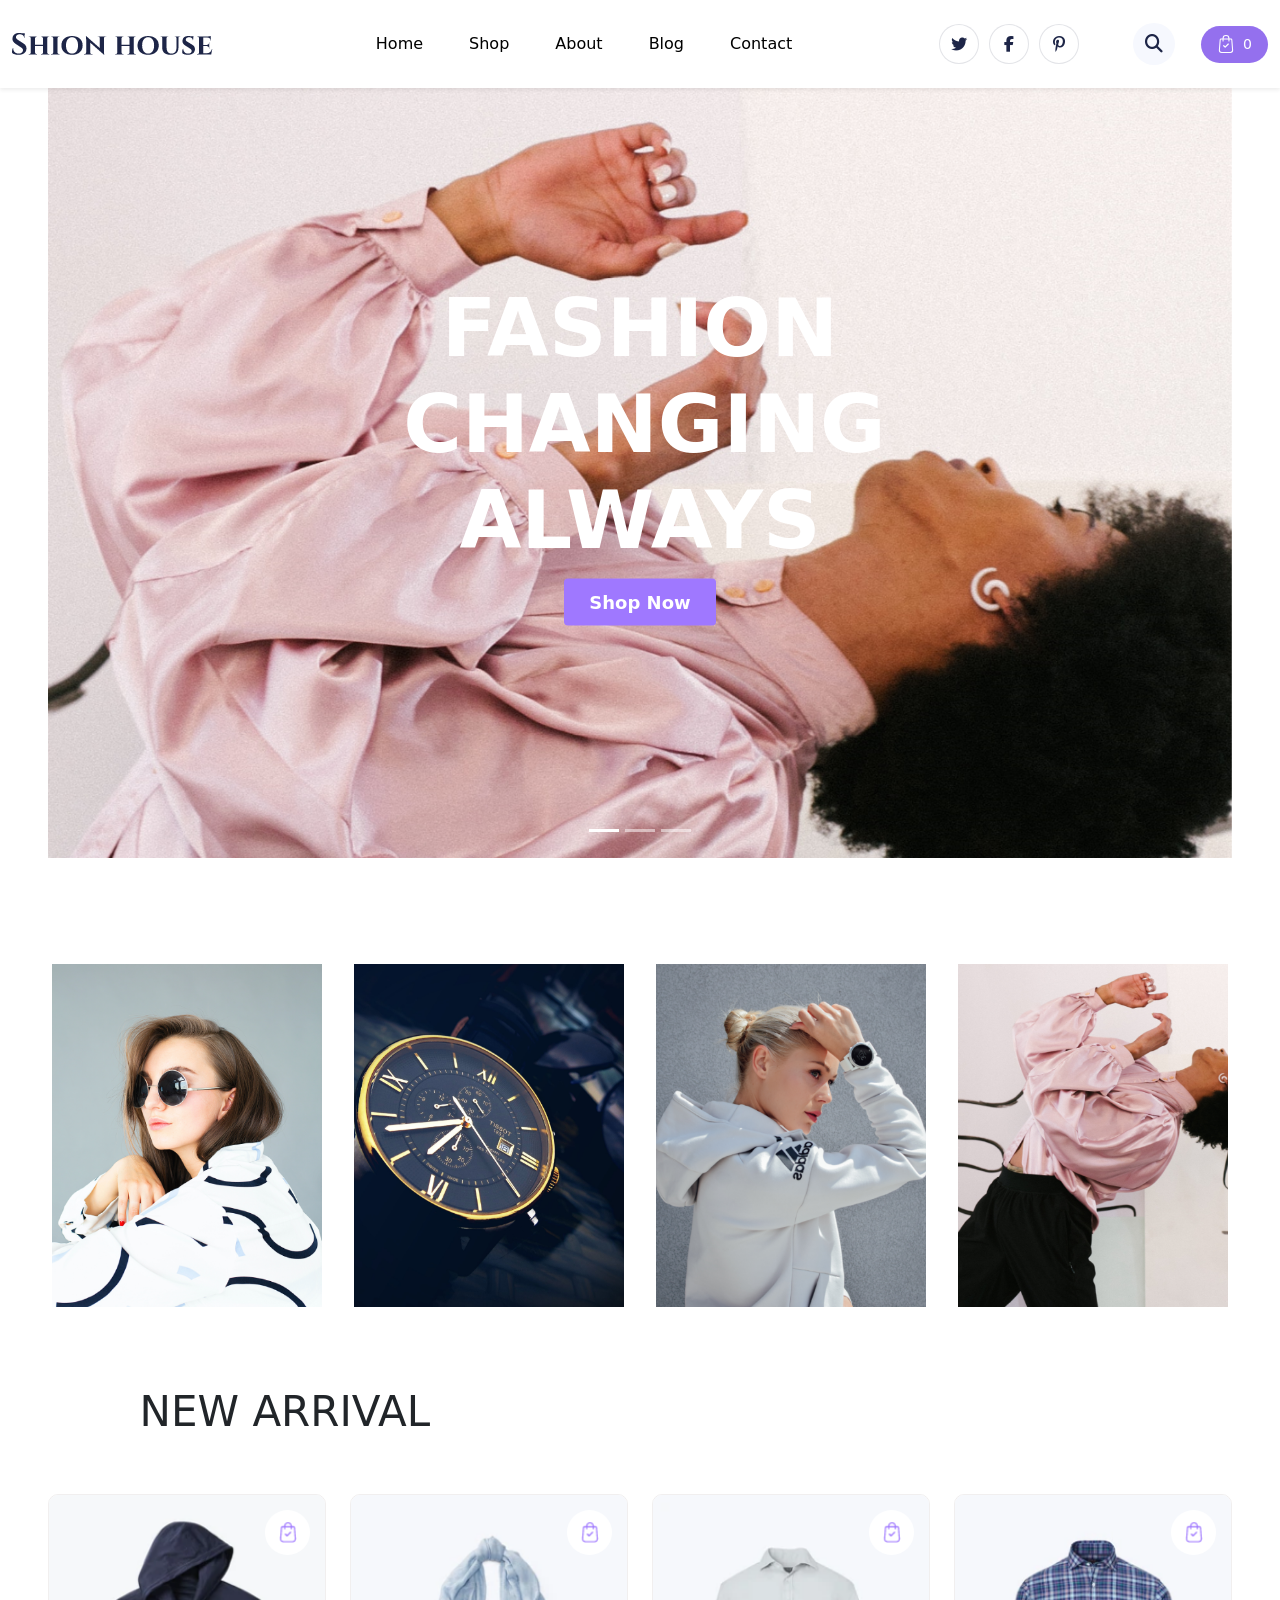
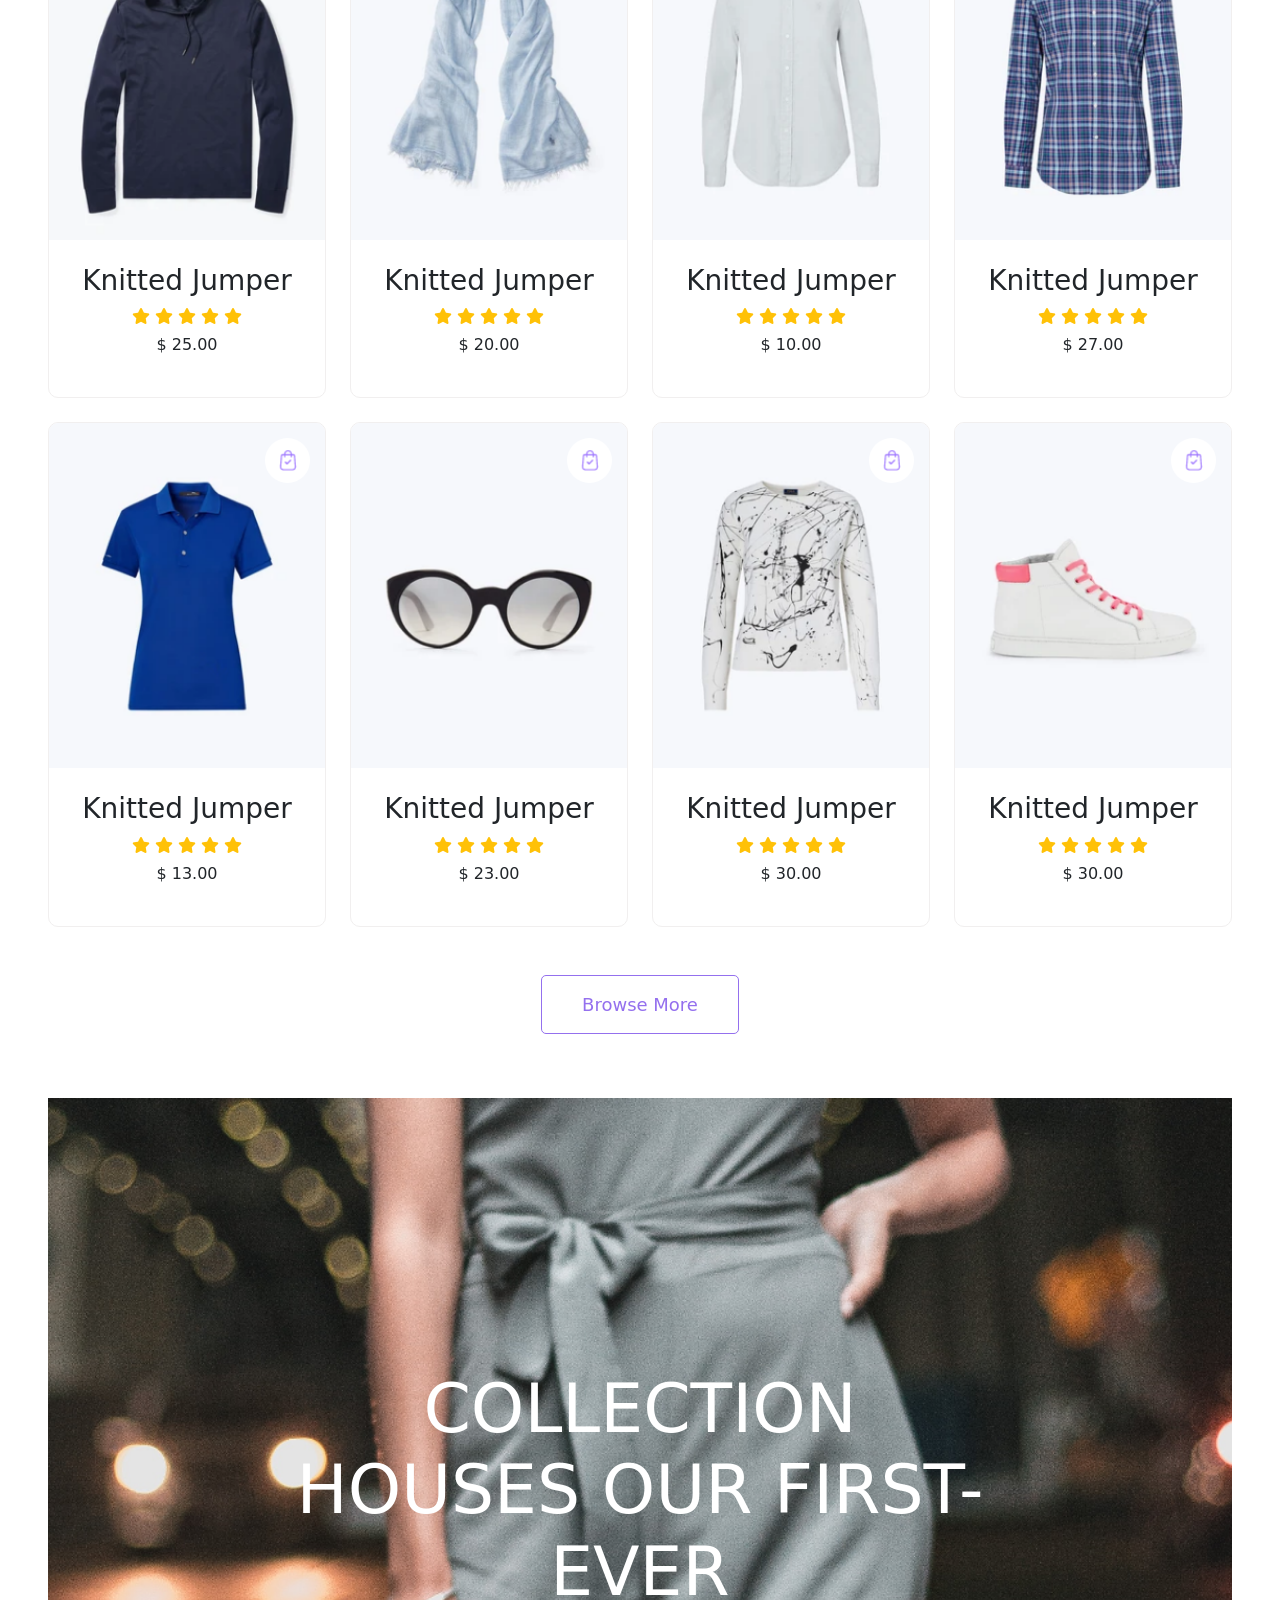
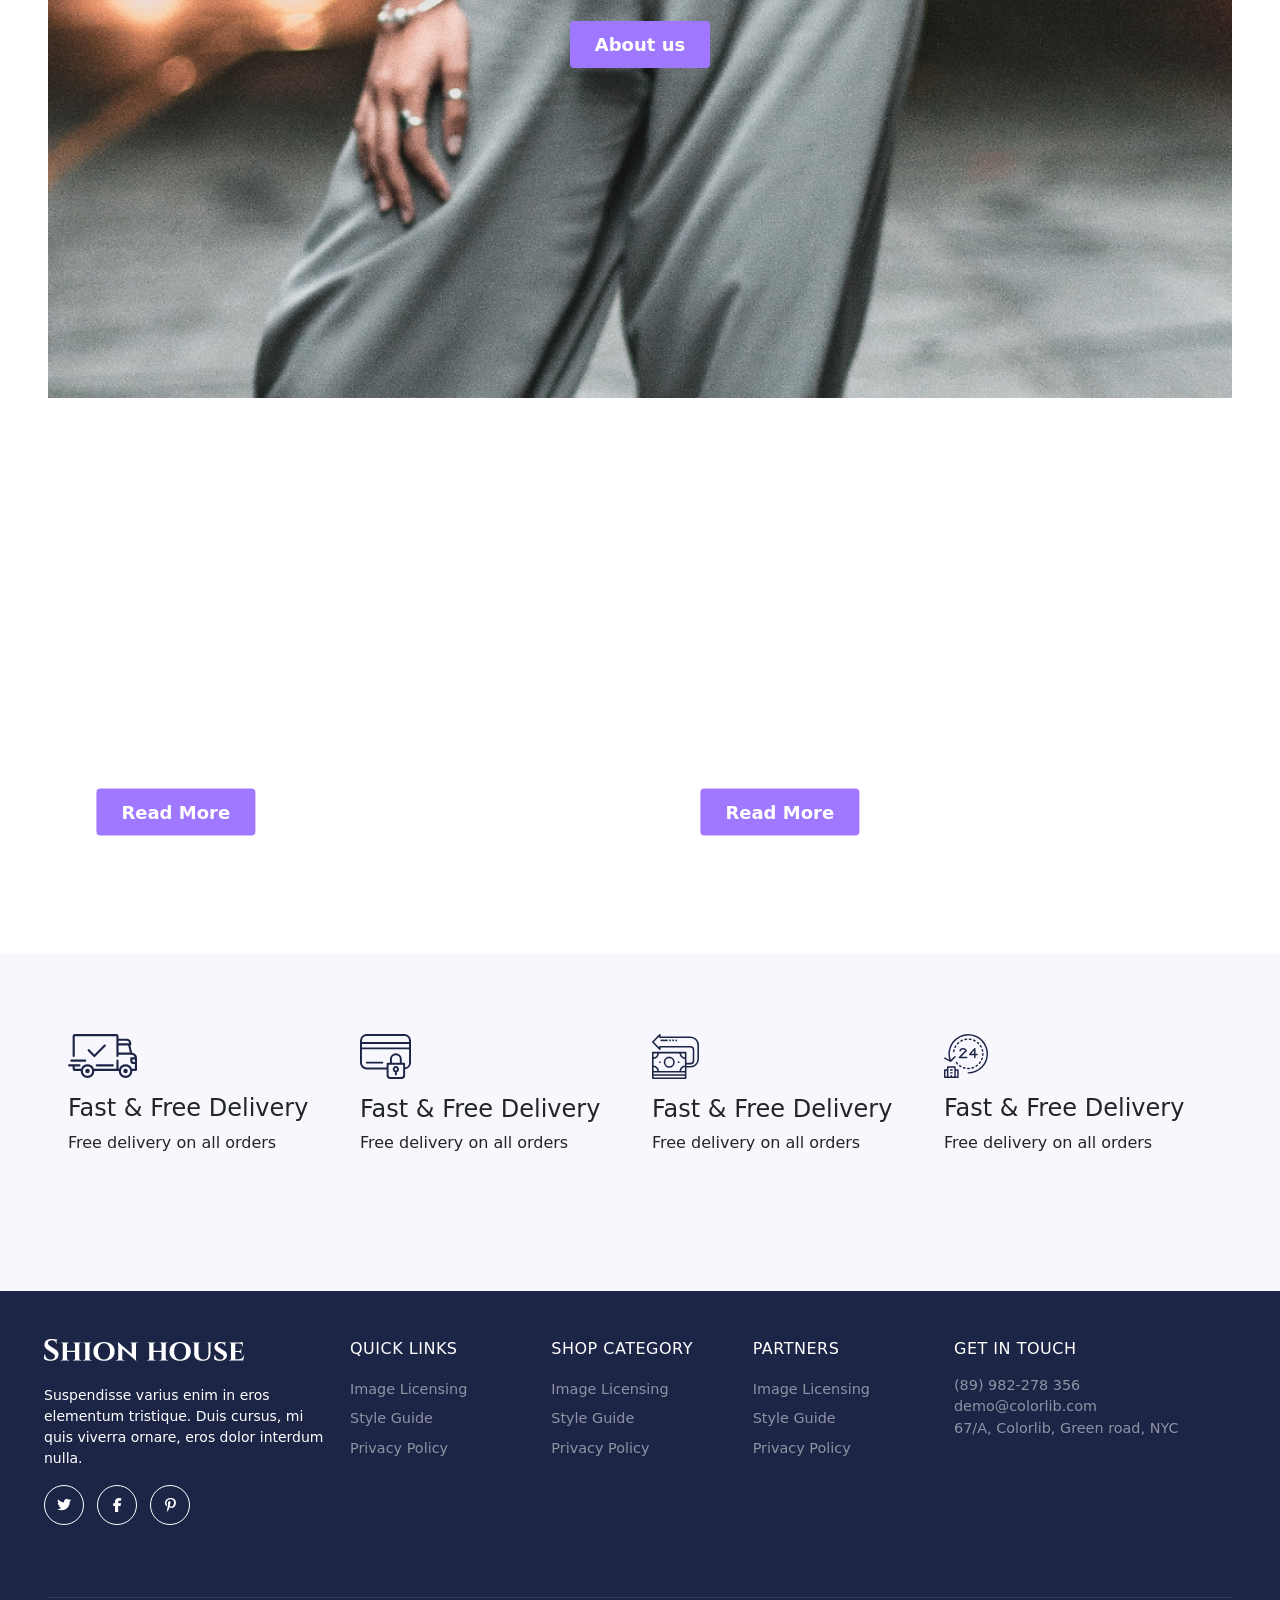
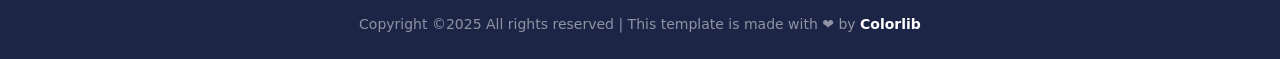
<file: Shionhouse/index.html>
</html>
<!DOCTYPE html>
<html lang="en">

<head>
    <meta charset="UTF-8">
    <meta name="viewport" content="width=device-width, initial-scale=1.0">
    <title>Shion House</title>
    <link rel="stylesheet" href="css/styles.css">
    <link rel="stylesheet" href="css/bootstrap.min.css">
    <link rel="stylesheet" href="https://cdnjs.cloudflare.com/ajax/libs/font-awesome/6.5.0/css/all.min.css">
    <link href="https://unpkg.com/aos@2.3.1/dist/aos.css" rel="stylesheet">
</head>

<body>
    <nav class="navbar navbar-expand-lg navbar-light bg-white py-3 fixed-top shadow-sm">
  <div class="container-fluid">
    <a class="navbar-brand" href="#">
      <img class="logo" src="Images/logo.png" alt="Logo">
    </a>

    <button class="navbar-toggler" type="button" data-bs-toggle="collapse" data-bs-target="#navbarScroll"
      aria-controls="navbarScroll" aria-expanded="false" aria-label="Toggle navigation">
      <span class="navbar-toggler-icon"></span>
    </button>

    <div class="collapse navbar-collapse" id="navbarScroll">
      <ul class="navbar-nav mx-auto my-2 navbar-nav-scroll">
        <li class="nav-item">
          <a class="nav-link active" href="#">Home</a>
        </li>
        <li class="nav-item">
          <a class="nav-link" href="#">Shop</a>
        </li>
        <li class="nav-item">
          <a class="nav-link" href="#">About</a>
        </li>
        <li class="nav-item dropdown">
          <a class="nav-link" href="#">Blog</a>
          <ul class="dropdown-menu">
            <li><a class="dropdown-item" href="#">Blog</a></li>
            <li><a class="dropdown-item" href="#">Blog Details</a></li>
            <li><a class="dropdown-item" href="#">Elements</a></li>
            <li><a class="dropdown-item" href="#">Product Details</a></li>
          </ul>
        </li>
        <li class="nav-item">
          <a class="nav-link" href="#">Contact</a>
        </li>
      </ul>

      <div class="header-right d-flex align-items-center">
        <div class="header-social d-flex">
          <a href="#" class="text-decoration-none"><i class="fa-brands fa-twitter"></i></a>
          <a href="#" class="text-decoration-none"><i class="fa-brands fa-facebook-f"></i></a>
          <a href="#" class="text-decoration-none"><i class="fa-brands fa-pinterest-p"></i></a>
        </div>

        <div class="header-search ms-4">
          <ul class="d-flex align-items-center list-unstyled mb-0">
            <li class="me-3">
              <div class="nav-search">
                <i class="fa-solid fa-magnifying-glass"></i>
              </div>
            </li>
            <li>
              <div class="card-store d-flex align-items-center justify-content-center">
                <img src="Images/card.svg" alt="">
                <span>0</span>
              </div>
            </li>
          </ul>
        </div>
      </div>
    </div>
  </div>
</nav>

    <section class=" container-fluid px-lg-5 mt-5 hero">
        <div id="carouselExampleIndicators" class="carousel slide hero-inner" data-bs-ride="carousel">
            <div class="carousel-indicators">
                <button type="button" data-bs-target="#carouselExampleIndicators" data-bs-slide-to="0" class="active"
                    aria-current="true" aria-label="Slide 1"></button>
                <button type="button" data-bs-target="#carouselExampleIndicators" data-bs-slide-to="1"
                    aria-label="Slide 2"></button>
                <button type="button" data-bs-target="#carouselExampleIndicators" data-bs-slide-to="2"
                    aria-label="Slide 3"></button>
            </div>
            <div class="carousel-inner">
                <div class="carousel-item active" data-bs-interval="2000">
                    <img src="Images/h1_hero1.png" class="d-block w-100" alt="...">
                </div>
                <div class="carousel-item" data-bs-interval="2000">
                    <img src="Images/h1_hero2.png" class="d-block w-100" alt="...">
                </div>
                <div class="carousel-item" data-bs-interval="2000">
                    <img src="Images/h1_hero3.png" class="d-block w-100" alt="...">
                </div>
            </div>

            <!-- Same text and button for all slides -->
            <div class="carousel-caption-fixed">
                <h1>Fashion Changing Always</h1>
                <button class="custom-button text-white">Shop Now</button>
            </div>
        </div>
    </section>
    <section class="container-fluid popular-items px-lg-5">
        <div class="row">
            <div class="col-12 col-md-6 col-lg-3 p-3">
                <div class="image-card">
                    <img src="Images/popular1.png" class="img-fluid" alt="Sample Image 1">
                    <div class="overlay">
                        <div class="overlay-content text-center text-white">
                            <h5>GLASSES</h5>
                        </div>
                    </div>
                    <button class="center-btn text-white">View More</button>
                </div>
            </div>

            <div class="col-12 col-md-6 col-lg-3 p-3">
                <div class="image-card">
                    <img src="Images/popular2.png" class="img-fluid" alt="Sample Image 2">
                    <div class="overlay">
                        <div class="overlay-content text-center text-white">
                            <h5>WATCHES</h5>
                        </div>
                    </div>
                    <button class="center-btn text-white">View More</button>
                </div>
            </div>

            <div class="col-12 col-md-6 col-lg-3 p-3">
                <div class="image-card">
                    <img src="Images/popular3.png" class="img-fluid" alt="Sample Image 3">
                    <div class="overlay">
                        <div class="overlay-content text-center text-white">
                            <h5>JACKETS</h5>
                        </div>
                    </div>
                    <button class="center-btn text-white">View More</button>
                </div>
            </div>

            <div class="col-12 col-md-6 col-lg-3 p-3">
                <div class="image-card">
                    <img src="Images/popular4.png" class="img-fluid" alt="Sample Image 4">
                    <div class="overlay">
                        <div class="overlay-content text-center text-white">
                            <h5>CLOTHES</h5>
                        </div>
                    </div>
                    <button class="center-btn text-white">View More</button>
                </div>
            </div>
        </div>
    </section>


    <section class="container-fluid new-arrival px-lg-5 py-3">
        <div class="new-arrival-text py-5">
            <h2>New Arrival</h2>
        </div>
        <div class=" conatainer arrival-product">
            <div class="row g-4">
                <div class="col-12 col-md-6 col-lg-3">
                    <div class="product">
                        <div class="product-img position-relative">
                            <img src="Images/arrival1.png" class="img-fluid w-100" alt="Sample Image">

                            <div class="favorit-items position-absolute">
                                <img src="Images/favorit-card.png" alt="Favorite Icon">
                            </div>
                        </div>
                        <div class="product-caption text-center py-4">
                            <h3>Knitted Jumper</h3>
                            <div class="rating pb-1">
                                <i class="fa-solid fa-star text-warning"></i>
                                <i class="fa-solid fa-star text-warning"></i>
                                <i class="fa-solid fa-star text-warning"></i>
                                <i class="fa-solid fa-star text-warning"></i>
                                <i class="fa-solid fa-star text-warning"></i>
                            </div>
                            <p>$ 25.00</p>
                        </div>
                    </div>
                </div>
                <div class="col-12 col-md-6 col-lg-3">
                    <div class="product">
                        <div class="product-img position-relative">
                            <img src="Images/arrival2.png" class="img-fluid w-100 " alt="Sample Image">

                            <div class="favorit-items position-absolute">
                                <img src="Images/favorit-card.png" alt="Favorite Icon">
                            </div>
                        </div>
                        <div class="product-caption text-center py-4">
                            <h3>Knitted Jumper</h3>
                            <div class="rating pb-1">
                                <i class="fa-solid fa-star text-warning"></i>
                                <i class="fa-solid fa-star text-warning"></i>
                                <i class="fa-solid fa-star text-warning"></i>
                                <i class="fa-solid fa-star text-warning"></i>
                                <i class="fa-solid fa-star text-warning"></i>
                            </div>
                            <p>$ 20.00</p>
                        </div>
                    </div>
                </div>
                <div class=" col-12 col-md-6 col-lg-3">
                    <div class="product">
                        <div class="product-img position-relative">
                            <img src="Images/arrival3.png" class="img-fluid w-100" alt="Sample Image">

                            <div class="favorit-items position-absolute">
                                <img src="Images/favorit-card.png" alt="Favorite Icon">
                            </div>
                        </div>
                        <div class="product-caption text-center py-4">
                            <h3>Knitted Jumper</h3>
                            <div class="rating pb-1">
                                <i class="fa-solid fa-star text-warning"></i>
                                <i class="fa-solid fa-star text-warning"></i>
                                <i class="fa-solid fa-star text-warning"></i>
                                <i class="fa-solid fa-star text-warning"></i>
                                <i class="fa-solid fa-star text-warning"></i>
                            </div>
                            <p>$ 10.00</p>
                        </div>
                    </div>
                </div>
                <div class=" col-12 col-md-6 col-lg-3">
                    <div class="product">
                        <div class="product-img position-relative">
                            <img src="Images/arrival4.png" class="img-fluid w-100" alt="Sample Image">

                            <div class="favorit-items position-absolute">
                                <img src="Images/favorit-card.png" alt="Favorite Icon">
                            </div>
                        </div>
                        <div class="product-caption text-center py-4">
                            <h3>Knitted Jumper</h3>
                            <div class="rating pb-1">
                                <i class="fa-solid fa-star text-warning"></i>
                                <i class="fa-solid fa-star text-warning"></i>
                                <i class="fa-solid fa-star text-warning"></i>
                                <i class="fa-solid fa-star text-warning"></i>
                                <i class="fa-solid fa-star text-warning"></i>
                            </div>
                            <p>$ 27.00</p>
                        </div>
                    </div>
                </div>
                <div class="col-12 col-md-6 col-lg-3">
                    <div class="product">
                        <div class="product-img position-relative">
                            <img src="Images/arrival5.png" class="img-fluid w-100" alt="Sample Image">

                            <div class="favorit-items position-absolute">
                                <img src="Images/favorit-card.png" alt="Favorite Icon">
                            </div>
                        </div>
                        <div class="product-caption text-center py-4">
                            <h3>Knitted Jumper</h3>
                            <div class="rating pb-1">
                                <i class="fa-solid fa-star text-warning"></i>
                                <i class="fa-solid fa-star text-warning"></i>
                                <i class="fa-solid fa-star text-warning"></i>
                                <i class="fa-solid fa-star text-warning"></i>
                                <i class="fa-solid fa-star text-warning"></i>
                            </div>
                            <p>$ 13.00</p>
                        </div>
                    </div>
                </div>
                <div class="col-12 col-md-6 col-lg-3">
                    <div class="product">
                        <div class="product-img position-relative">
                            <img src="Images/arrival6.png" class="img-fluid w-100" alt="Sample Image">

                            <div class="favorit-items position-absolute">
                                <img src="Images/favorit-card.png" alt="Favorite Icon">
                            </div>
                        </div>
                        <div class="product-caption text-center py-4">
                            <h3>Knitted Jumper</h3>
                            <div class="rating pb-1">
                                <i class="fa-solid fa-star text-warning"></i>
                                <i class="fa-solid fa-star text-warning"></i>
                                <i class="fa-solid fa-star text-warning"></i>
                                <i class="fa-solid fa-star text-warning"></i>
                                <i class="fa-solid fa-star text-warning"></i>
                            </div>
                            <p>$ 23.00</p>
                        </div>
                    </div>
                </div>
                <div class="col-12 col-md-6 col-lg-3">
                    <div class="product">
                        <div class="product-img position-relative">
                            <img src="Images/arrival7.png" class="img-fluid w-100" alt="Sample Image">

                            <div class="favorit-items position-absolute">
                                <img src="Images/favorit-card.png" alt="Favorite Icon">
                            </div>
                        </div>
                        <div class="product-caption text-center py-4">
                            <h3>Knitted Jumper</h3>
                            <div class="rating pb-1">
                                <i class="fa-solid fa-star text-warning"></i>
                                <i class="fa-solid fa-star text-warning"></i>
                                <i class="fa-solid fa-star text-warning"></i>
                                <i class="fa-solid fa-star text-warning"></i>
                                <i class="fa-solid fa-star text-warning"></i>
                            </div>
                            <p>$ 30.00</p>
                        </div>
                    </div>
                </div>
                <div class=" col-12 col-md-6 col-lg-3">
                    <div class="product">
                        <div class="product-img position-relative">
                            <img src="Images/arrival8.png" class="img-fluid w-100" alt="Sample Image">

                            <div class="favorit-items position-absolute">
                                <img src="Images/favorit-card.png" alt="Favorite Icon">
                            </div>
                        </div>
                        <div class="product-caption text-center py-4">
                            <h3>Knitted Jumper</h3>
                            <div class="rating pb-1">
                                <i class="fa-solid fa-star text-warning"></i>
                                <i class="fa-solid fa-star text-warning"></i>
                                <i class="fa-solid fa-star text-warning"></i>
                                <i class="fa-solid fa-star text-warning"></i>
                                <i class="fa-solid fa-star text-warning"></i>
                            </div>
                            <p>$ 30.00</p>
                        </div>
                    </div>
                </div>
            </div>
        </div>
        <div class="browse-btn py-5">
            <button class="btn-custom">Browse More</button>
        </div>
    </section>

    <section class="container-fluid px-lg-5">
        <div class="collection">
            <div class="collection-text">
                <h2 class="text-center text-white">collection houses our first-ever</h2>
                <button class="custom-button text-white">About us</button>
            </div>

        </div>
    </section>

    <section class="popular-product container-fluid py-5 px-lg-5">
        <div class="row">
            <div class="col-12 col-md-6 col-lg-6">
                <div class="loaction-img" data-aos="zoom-in-up">
                    <img src="Images/popular-imtes1.png" alt="Favorite Icon">
                </div>
                <div class="loaction-details">
                    <p>Established fact that by the
                        readable content</p>
                    <button class="custom-button text-white">Read More</button>
                </div>
            </div>
            <div class="col-12 col-md-6 col-lg-6">
                <div class="loaction-img" data-aos="zoom-in-up">
                    <img src="Images/popular-imtes2.png" alt="Favorite Icon">
                </div>
                <div class="loaction-details">
                    <p>Established fact that by the
                        readable content</p>
                    <button class="custom-button text-white">Read More</button>
                </div>
            </div>

        </div>

    </section>

    <section class="Category-area">
        <div class="container-fluid px-lg-5">
            <div class="row">
                <div class="col-12 col-md-6 col-lg-3">
                    <div class="single-cat mb-4">
                        <div class="cat-icon">
                            <img src="Images/services1.svg" alt="Favorite Icon">
                        </div>
                        <div class="cat-cap py-3">
                            <h4>Fast & Free Delivery</h4>
                            <p>Free delivery on all orders</p>
                        </div>
                    </div>
                </div>
                <div class="col-12 col-md-6 col-lg-3">
                    <div class="single-cat mb-4">
                        <div class="cat-icon">
                            <img src="Images/services2.svg" alt="Favorite Icon">
                        </div>
                        <div class="cat-cap py-3">
                            <h4>Fast & Free Delivery</h4>
                            <p>Free delivery on all orders</p>
                        </div>
                    </div>
                </div>
                <div class="col-12 col-md-6 col-lg-3">
                    <div class="single-cat mb-4">
                        <div class="cat-icon">
                            <img src="Images/services3.svg" alt="Favorite Icon">
                        </div>
                        <div class="cat-cap py-3">
                            <h4>Fast & Free Delivery</h4>
                            <p>Free delivery on all orders</p>
                        </div>
                    </div>
                </div>
                <div class="col-12 col-md-6 col-lg-3">
                    <div class="single-cat mb-4">
                        <div class="cat-icon">
                            <img src="Images/services4.svg" alt="Favorite Icon">
                        </div>
                        <div class="cat-cap py-3">
                            <h4>Fast & Free Delivery</h4>
                            <p>Free delivery on all orders</p>
                        </div>
                    </div>
                </div>
            </div>

        </div>
    </section>

    <footer class="footer text-white pt-5 pb-4">
        <div class="container-fluid px-md-4 px-lg-5">
            <div class="row d-flex justify-content-between">
                <!-- About Section -->
                <div class="col-12 col-md-8 col-lg-3 px-2 mb-5">
                    <div class="single-footer">
                        <div class="footer-logo mb-4">
                            <img src="Images/logo2_footer.png" alt="">
                        </div>
                        <div class="footer-title">
                            <p class="small">
                                Suspendisse varius enim in eros elementum tristique.
                                Duis cursus, mi quis viverra
                                ornare,
                                eros dolor interdum nulla.
                            </p>
                        </div>
                        <div class="footer-social">
                            <a href="#"> <i class="fa-brands fa-twitter"></i></a>
                            <a href="#"> <i class="fa-brands fa-facebook-f"></i></a>
                            <a href="#"> <i class="fa-brands fa-pinterest-p"></i></a>
                        </div>

                    </div>
                </div>

                <!-- Quick Links -->
                <div class="col-12 col-md-4 col-lg-2">
                    <h5 class="text-uppercase mb-3">Quick Links</h5>
                    <ul class="list-unstyled footer-links">
                        <li><a href="#" class="text-white-50 text-decoration-none">Image
                                Licensing</a></li>
                        <li><a href="#" class="text-white-50 text-decoration-none">Style
                                Guide</a></li>
                        <li><a href="#" class="text-white-50 text-decoration-none">Privacy
                                Policy</a></li>
                    </ul>
                </div>

                <!-- Shop Category -->
                <div class="col-12 col-md-4 col-lg-2">
                    <h5 class="text-uppercase mb-3">Shop Category</h5>
                    <ul class="list-unstyled footer-links">
                        <li><a href="#" class="text-white-50 text-decoration-none">Image
                                Licensing</a></li>
                        <li><a href="#" class="text-white-50 text-decoration-none">Style
                                Guide</a></li>
                        <li><a href="#" class="text-white-50 text-decoration-none">Privacy
                                Policy</a></li>
                    </ul>
                </div>

                <!-- Partners -->
                <div class="col-12 col-md-4 col-lg-2">
                    <h5 class="text-uppercase mb-3">Partners</h5>
                    <ul class="list-unstyled footer-links">
                        <li><a href="#" class="text-white-50 text-decoration-none">Image
                                Licensing</a></li>
                        <li><a href="#" class="text-white-50 text-decoration-none">Style
                                Guide</a></li>
                        <li><a href="#" class="text-white-50 text-decoration-none">Privacy
                                Policy</a></li>
                    </ul>
                </div>

                <!-- Get in Touch -->
                <div class="col-12 col-md-4 col-lg-3">
                    <h5 class="text-uppercase mb-3">Get in touch</h5>
                    <ul class="list-unstyled text-white-50">
                        <li>(89) 982-278 356</li>
                        <li>demo@colorlib.com</li>
                        <li>67/A, Colorlib, Green road, NYC</li>
                    </ul>
                </div>
            </div>

            <!-- Divider -->
            <hr class="border-secondary mt-4">

            <!-- Copyright -->
            <div class="text-center small text-white-50">
                Copyright ©2025 All rights reserved | This template is made with ❤️ by
                <a href="#" class="text-white text-decoration-none fw-bold">Colorlib</a>
            </div>
        </div>
    </footer>

    <script src="js/bootstrap.bundle.min.js"></script>
    <script src="https://unpkg.com/aos@2.3.1/dist/aos.js"></script>
    <script>
        AOS.init();
    </script>
</body>

</html>
</file>
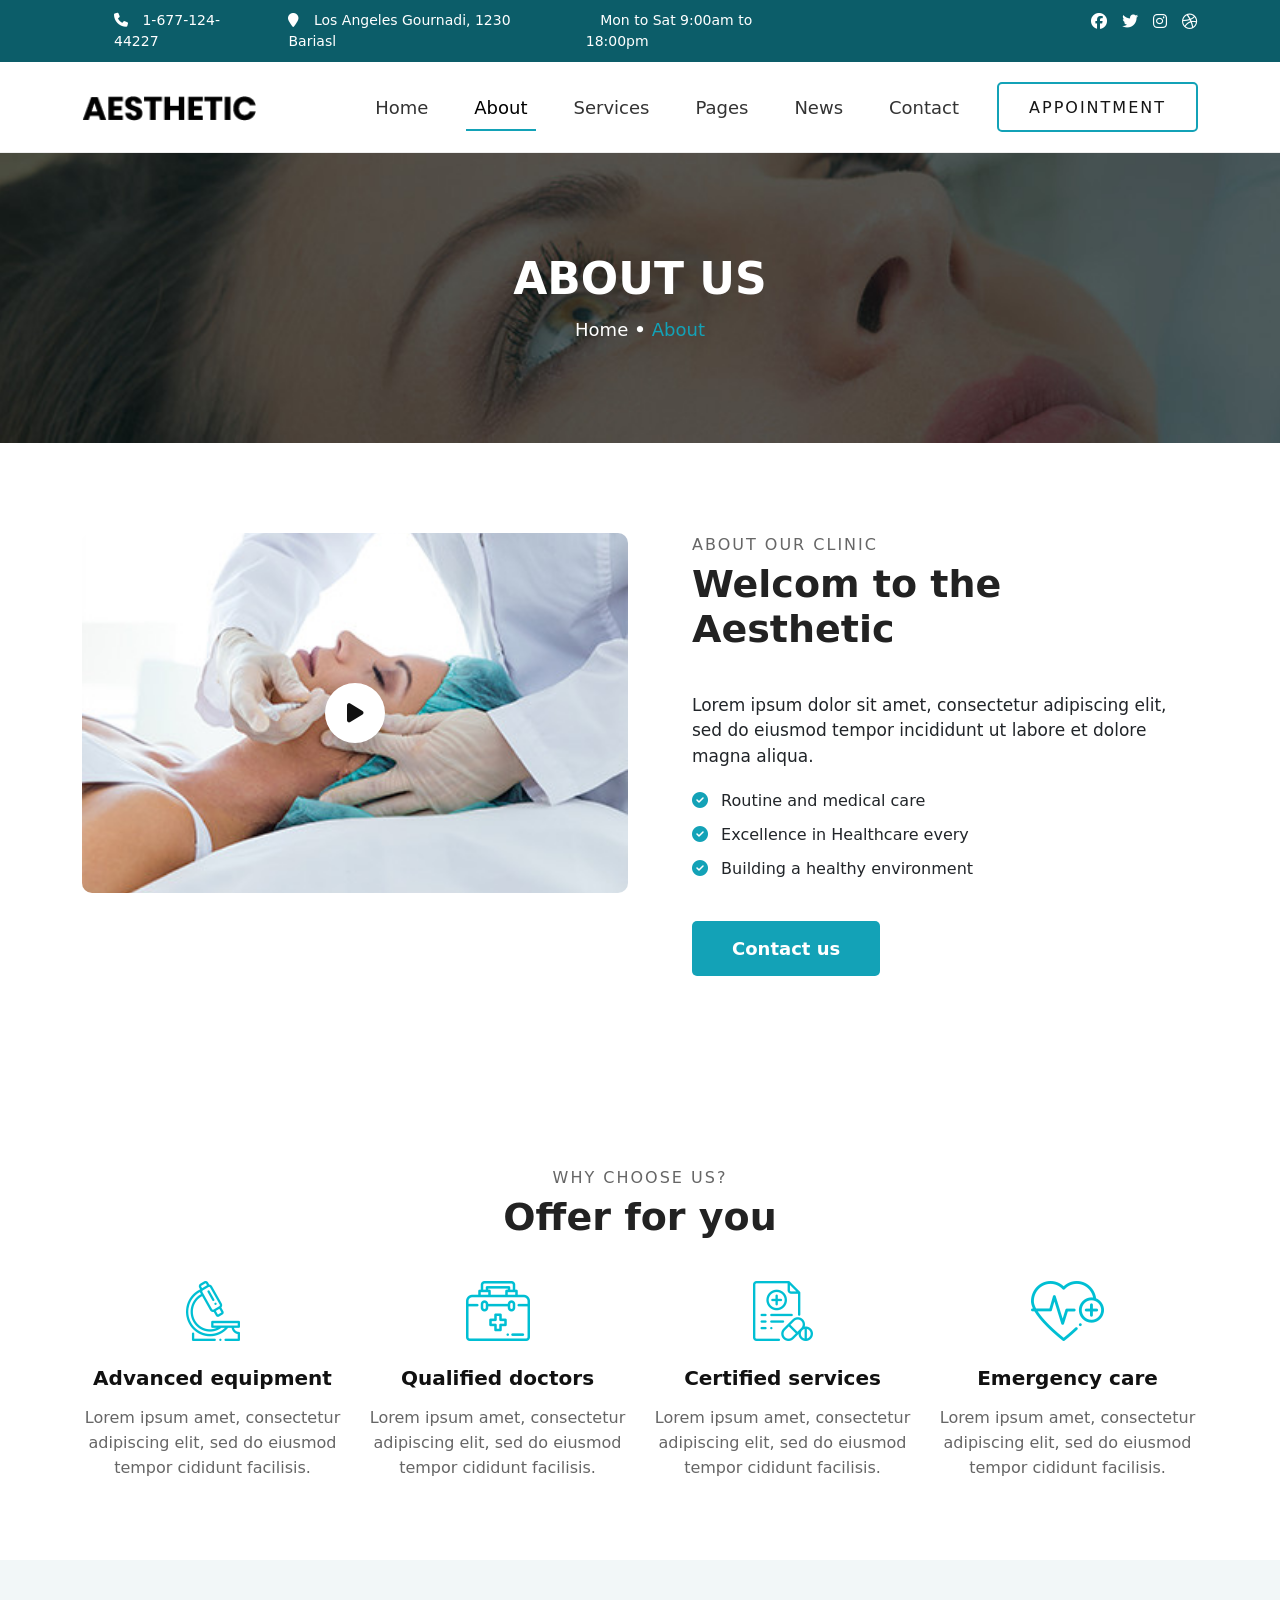
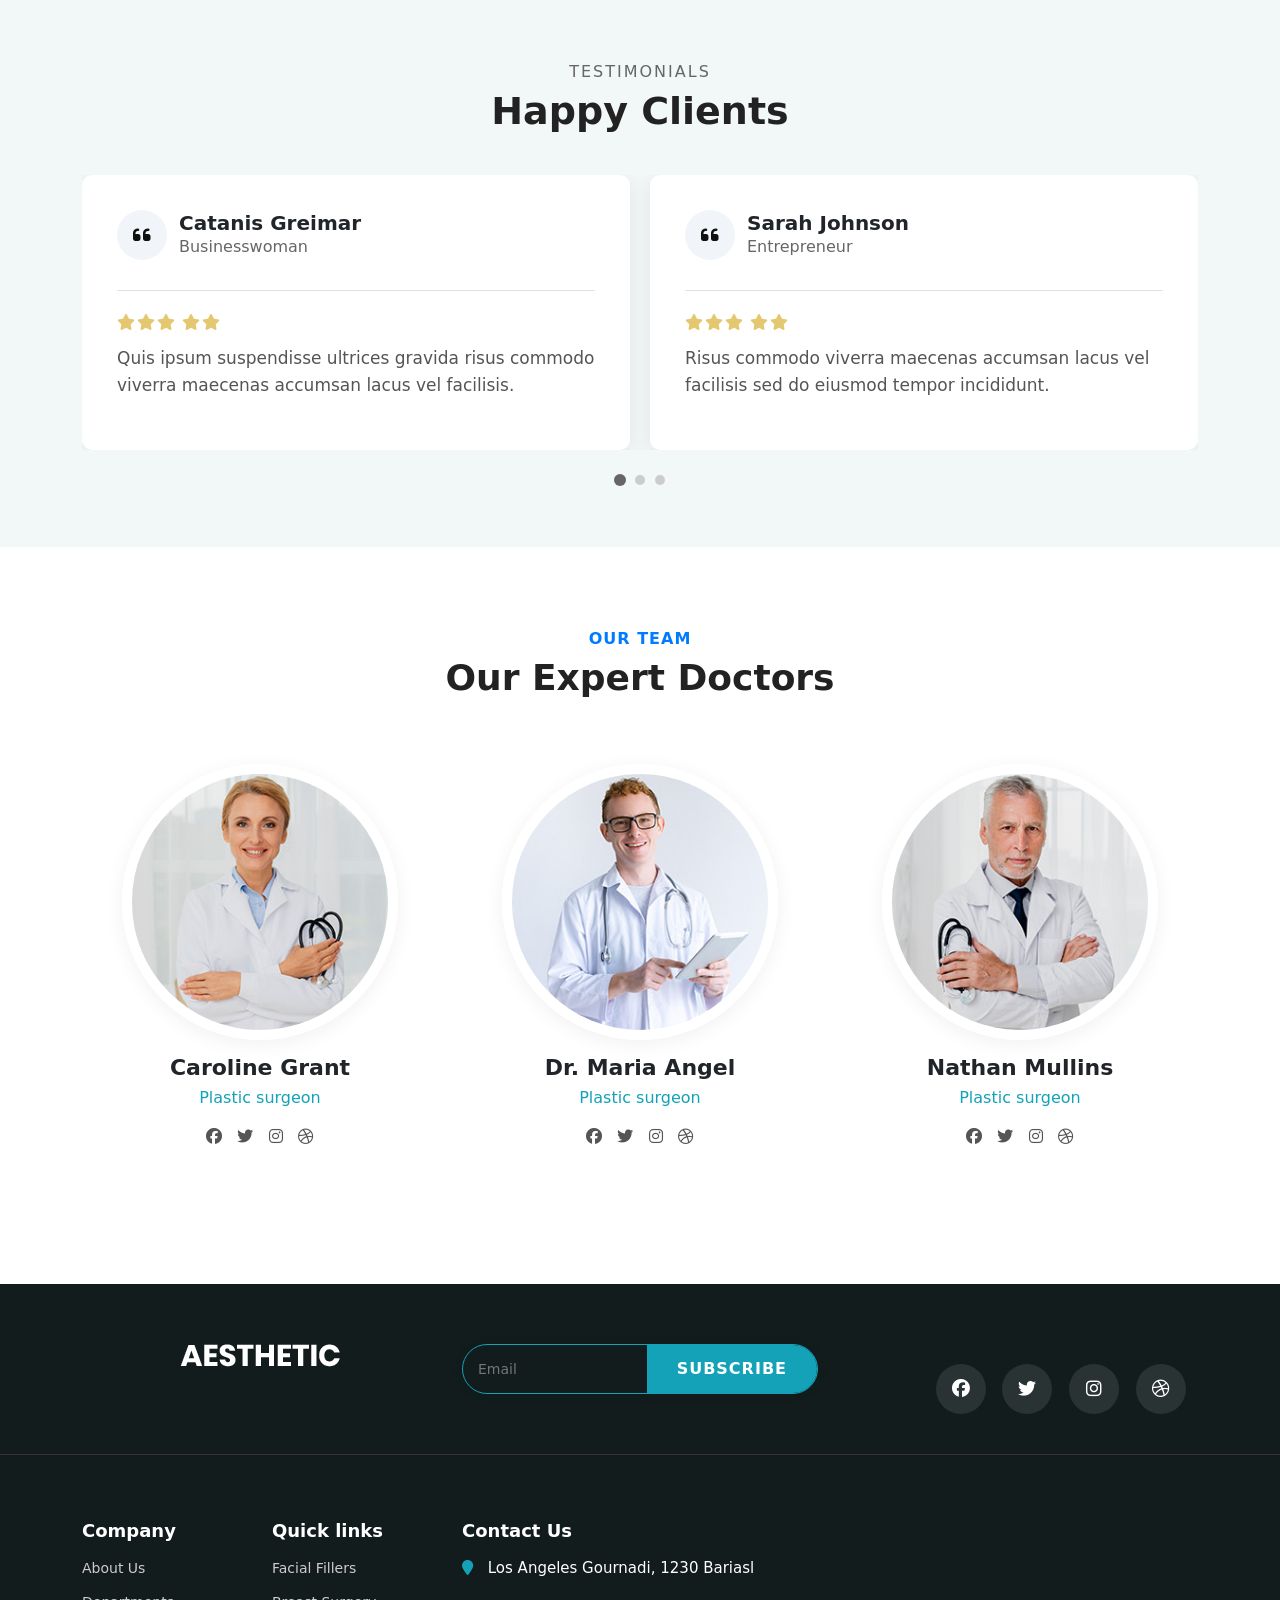
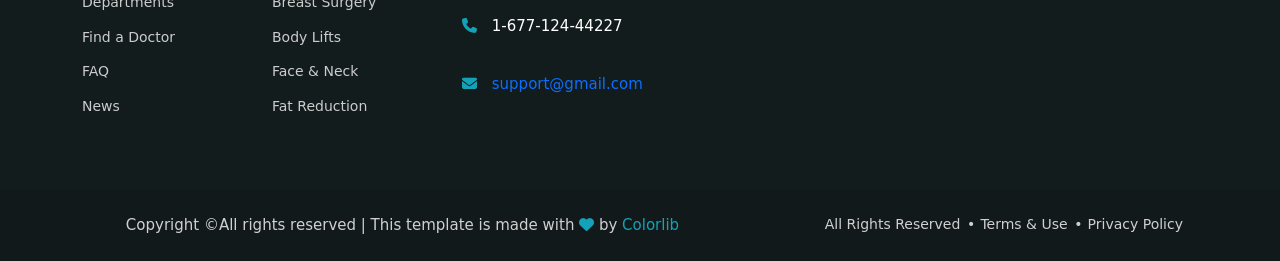
<file: Aesthetic/about.html>
<!DOCTYPE html>
<html lang="en">

<head>
    <meta charset="UTF-8">
    <meta name="viewport" content="width=device-width, initial-scale=1.0">
    <title>Interior</title>

    <!-- Bootstrap CSS -->
    <link href="https://cdn.jsdelivr.net/npm/bootstrap@5.3.2/dist/css/bootstrap.min.css" rel="stylesheet">
    <link href="css/styles.css" rel="stylesheet">
    <link rel="stylesheet" href="https://cdn.linearicons.com/free/1.0.0/icon-font.min.css">
    <!-- Owl Carousel CSS -->
    <link rel="stylesheet" href="https://cdnjs.cloudflare.com/ajax/libs/OwlCarousel2/2.3.4/assets/owl.carousel.min.css">
    <link rel="stylesheet"
        href="https://cdnjs.cloudflare.com/ajax/libs/OwlCarousel2/2.3.4/assets/owl.theme.default.min.css">
    <link rel="stylesheet" href="https://cdnjs.cloudflare.com/ajax/libs/font-awesome/6.4.0/css/all.min.css">




</head>

<body>
    <!-- Header Section -->
    <header id="header">
        <!-- Top Bar -->
        <div class="header__top">
            <div class="container">
                <div class="row">
                    <div class="col-lg-8">
                        <ul class="header__top__left">
                            <li><i class="fa fa-phone"></i> 1-677-124-44227</li>
                            <li><i class="fa fa-map-marker"></i> Los Angeles Gournadi, 1230 Bariasl</li>
                            <li><i class="fa fa-clock-o"></i> Mon to Sat 9:00am to 18:00pm</li>
                        </ul>
                    </div>
                    <div class="col-lg-4">
                        <div class="header__top__right">
                            <a href="#"><i class="fa-brands fa-facebook"></i></a>
                            <a href="#"><i class="fa-brands fa-twitter"></i></a>
                            <a href="#"><i class="fa-brands fa-instagram"></i></a>
                            <a href="#"><i class="fa-brands fa-dribbble"></i></a>
                        </div>
                    </div>
                </div>
            </div>
        </div>


        <!-- Bootstrap Navbar -->
        <nav class="navbar navbar-expand-lg custom-navbar">
            <div class="container">
                <a class="navbar-brand" href="#">
                    <img src="Images/logo (3).png" alt="Logo">
                </a>
                <button class="navbar-toggler" type="button" data-bs-toggle="collapse"
                    data-bs-target="#navbarSupportedContent" aria-controls="navbarSupportedContent"
                    aria-expanded="false" aria-label="Toggle navigation">
                    <span class="navbar-toggler-icon"></span>
                </button>

                <div class="collapse navbar-collapse" id="navbarSupportedContent">
                     <div class="header-item">
                    <ul class="navbar-nav ms-auto mb-2 mb-lg-0">
                        <li class="nav-item"><a class="nav-link " aria-current="page" href="index.html">Home</a></li>
                        <li class="nav-item"><a class="nav-link active" href="about.html">About</a></li>
                        <li class="nav-item"><a class="nav-link" href="service.html">Services</a></li>
                        <li class="nav-item dropdown">
                            <a class="nav-link dropdown-toggle" href="#" id="navbarDropdown" role="button"
                                data-bs-toggle="dropdown" aria-expanded="false">Pages</a>
                            <ul class="dropdown-menu" aria-labelledby="navbarDropdown">
                                <li><a class="dropdown-item" href="pricing.html">Pricing</a></li>
                                <li><a class="dropdown-item" href="#">Doctor</a></li>
                                <li><a class="dropdown-item" href="#">Blog Details</a></li>
                            </ul>
                        </li>
                        <li class="nav-item"><a class="nav-link" href="news.html">News</a></li>
                        <li class="nav-item"><a class="nav-link" href="contact.html">Contact</a></li>
                    </ul>
                </div>
                <div class="latest__btn">
                    <a href="#" class="view-btn"> Appointment</a>
                </div>
            </div>
            </div>
        </nav>
    </header>

    <section class="breadcrumb-div">
        <div class="container">
            <div class="row">
                <div class="col-lg-12 text-center">
                    <div class="breadcrumb__text">
                        <h2>About Us</h2>
                        <div class="breadcrumb__links">
                            <a href="./index.html">Home</a>
                            <span>About</span>
                        </div>
                    </div>
                </div>
            </div>
        </div>
    </section>

    <section class="about spad">
        <div class="container">
            <div class="row">
                <div class="col-lg-6 col-md-6">
                    <div class="about__video ">
                        <a href="#" class="play-btn video-popup"><i class="fa fa-play"></i></a>
                    </div>
                </div>
                <div class="col-lg-6 col-md-6">
                    <div class="about__text">
                        <div class="section-title">
                            <span>ABOUT OUR CLINIC</span>
                            <h2>Welcom to the Aesthetic</h2>
                        </div>
                        <p>Lorem ipsum dolor sit amet, consectetur adipiscing elit, sed do eiusmod tempor incididunt ut
                            labore et dolore magna aliqua.</p>
                        <ul>
                            <li><i class="fa fa-check-circle"></i> Routine and medical care</li>
                            <li><i class="fa fa-check-circle"></i> Excellence in Healthcare every</li>
                            <li><i class="fa fa-check-circle"></i> Building a healthy environment</li>
                        </ul>
                        <a href="#" class="primary-btn normal-btn">Contact us</a>
                    </div>
                </div>
            </div>
        </div>
    </section>

    <!-- Chooseus Section Begin -->
    <section class="chooseus spad">
        <div class="container">
            <div class="row">
                <div class="col-lg-12 text-center">
                    <div class="section-title">
                        <span>Why choose us?</span>
                        <h2>Offer for you</h2>
                    </div>
                </div>
            </div>
            <div class="row">
                <div class="col-lg-3 col-md-6 col-sm-6">
                    <div class="chooseus__item">
                        <img src="Images/ci-1.png" alt="">
                        <h5>Advanced equipment</h5>
                        <p>Lorem ipsum amet, consectetur adipiscing elit, sed do eiusmod tempor cididunt facilisis.</p>
                    </div>
                </div>
                <div class="col-lg-3 col-md-6 col-sm-6">
                    <div class="chooseus__item">
                        <img src="Images/ci-2.png" alt="">
                        <h5>Qualified doctors</h5>
                        <p>Lorem ipsum amet, consectetur adipiscing elit, sed do eiusmod tempor cididunt facilisis.</p>
                    </div>
                </div>
                <div class="col-lg-3 col-md-6 col-sm-6">
                    <div class="chooseus__item">
                        <img src="Images/ci-3.png" alt="">
                        <h5>Certified services</h5>
                        <p>Lorem ipsum amet, consectetur adipiscing elit, sed do eiusmod tempor cididunt facilisis.</p>
                    </div>
                </div>
                <div class="col-lg-3 col-md-6 col-sm-6">
                    <div class="chooseus__item">
                        <img src="Images/ci-4.png" alt="">
                        <h5>Emergency care</h5>
                        <p>Lorem ipsum amet, consectetur adipiscing elit, sed do eiusmod tempor cididunt facilisis.</p>
                    </div>
                </div>
            </div>
        </div>
    </section>

    <section class="testimonials spad">
        <div class="container">
            <div class="row">
                <div class="col-lg-12 text-center">
                    <div class="section-title">
                        <span>Testimonials</span>
                        <h2>Happy Clients</h2>
                    </div>
                </div>
            </div>

            <div class="testimonial__slider owl-carousel">

                <!-- Testimonial Item -->
                <div class="testimonial__item">
                    <div class="testimonial__author">
                        <div class="testimonial__author__icon">
                            <i class="fa fa-quote-left"></i>
                        </div>
                        <div class="testimonial__author__text">
                            <h5>Catanis Greimar</h5>
                            <span>Businesswoman</span>
                        </div>
                    </div>
                    <div class="rating">
                        <i class="fa fa-star"></i><i class="fa fa-star"></i><i class="fa fa-star"></i>
                        <i class="fa fa-star"></i><i class="fa fa-star"></i>
                    </div>
                    <p>Quis ipsum suspendisse ultrices gravida risus commodo viverra maecenas accumsan lacus vel
                        facilisis.</p>
                </div>
                <div class="testimonial__item">
                    <div class="testimonial__author">
                        <div class="testimonial__author__icon">
                            <i class="fa fa-quote-left"></i>
                        </div>
                        <div class="testimonial__author__text">
                            <h5>Sarah Johnson</h5>
                            <span>Entrepreneur</span>
                        </div>
                    </div>
                    <div class="rating">
                        <i class="fa fa-star"></i><i class="fa fa-star"></i><i class="fa fa-star"></i>
                        <i class="fa fa-star"></i><i class="fa fa-star"></i>
                    </div>
                    <p>Risus commodo viverra maecenas accumsan lacus vel facilisis sed do eiusmod tempor incididunt.</p>
                </div>
                <div class="testimonial__item">
                    <div class="testimonial__author">
                        <div class="testimonial__author__icon">
                            <i class="fa fa-quote-left"></i>
                        </div>
                        <div class="testimonial__author__text">
                            <h5>Catanis Greimar</h5>
                            <span>Businesswoman</span>
                        </div>
                    </div>
                    <div class="rating">
                        <i class="fa fa-star"></i><i class="fa fa-star"></i><i class="fa fa-star"></i>
                        <i class="fa fa-star"></i><i class="fa fa-star"></i>
                    </div>
                    <p>Quis ipsum suspendisse ultrices gravida risus commodo viverra maecenas accumsan lacus vel
                        facilisis.</p>
                </div>
                <div class="testimonial__item">
                    <div class="testimonial__author">
                        <div class="testimonial__author__icon">
                            <i class="fa fa-quote-left"></i>
                        </div>
                        <div class="testimonial__author__text">
                            <h5>Sarah Johnson</h5>
                            <span>Entrepreneur</span>
                        </div>
                    </div>
                    <div class="rating">
                        <i class="fa fa-star"></i><i class="fa fa-star"></i><i class="fa fa-star"></i>
                        <i class="fa fa-star"></i><i class="fa fa-star"></i>
                    </div>
                    <p>Risus commodo viverra maecenas accumsan lacus vel facilisis sed do eiusmod tempor incididunt.</p>
                </div>
                <div class="testimonial__item">
                    <div class="testimonial__author">
                        <div class="testimonial__author__icon">
                            <i class="fa fa-quote-left"></i>
                        </div>
                        <div class="testimonial__author__text">
                            <h5>Catanis Greimar</h5>
                            <span>Businesswoman</span>
                        </div>
                    </div>
                    <div class="rating">
                        <i class="fa fa-star"></i><i class="fa fa-star"></i><i class="fa fa-star"></i>
                        <i class="fa fa-star"></i><i class="fa fa-star"></i>
                    </div>
                    <p>Quis ipsum suspendisse ultrices gravida risus commodo viverra maecenas accumsan lacus vel
                        facilisis.</p>
                </div>
                <div class="testimonial__item">
                    <div class="testimonial__author">
                        <div class="testimonial__author__icon">
                            <i class="fa fa-quote-left"></i>
                        </div>
                        <div class="testimonial__author__text">
                            <h5>Sarah Johnson</h5>
                            <span>Entrepreneur</span>
                        </div>
                    </div>
                    <div class="rating">
                        <i class="fa fa-star"></i><i class="fa fa-star"></i><i class="fa fa-star"></i>
                        <i class="fa fa-star"></i><i class="fa fa-star"></i>
                    </div>
                    <p>Risus commodo viverra maecenas accumsan lacus vel facilisis sed do eiusmod tempor incididunt.</p>
                </div>

            </div>
        </div>
    </section>



    <!-- Team Section Begin -->
    <section class="team spad">
        <div class="container">
            <div class="row">
                <div class="col-lg-12 text-center">
                    <div class="section-title">
                        <span>Our Team</span>
                        <h2>Our Expert Doctors</h2>
                    </div>
                </div>
            </div>
            <div class="row">
                <div class="col-lg-4 col-md-6 col-sm-6">
                    <div class="team__item">
                        <img src="Images/team-1.jpg" alt="">
                        <h5>Caroline Grant</h5>
                        <span>Plastic surgeon</span>
                        <div class="team__item__social">
                            <a href="#"><i class="fa-brands fa-facebook"></i></a>
                            <a href="#"><i class="fa-brands fa-twitter"></i></a>
                            <a href="#"><i class="fa-brands fa-instagram"></i></a>
                            <a href="#"><i class="fa-brands fa-dribbble"></i></a>
                        </div>
                    </div>
                </div>
                <div class="col-lg-4 col-md-6 col-sm-6">
                    <div class="team__item">
                        <img src="Images/team-2.jpg" alt="">
                        <h5>Dr. Maria Angel</h5>
                        <span>Plastic surgeon</span>
                        <div class="team__item__social">
                            <a href="#"><i class="fa-brands fa-facebook"></i></a>
                            <a href="#"><i class="fa-brands fa-twitter"></i></a>
                            <a href="#"><i class="fa-brands fa-instagram"></i></a>
                            <a href="#"><i class="fa-brands fa-dribbble"></i></a>
                        </div>
                    </div>
                </div>
                <div class="col-lg-4 col-md-6 col-sm-6">
                    <div class="team__item">
                        <img src="Images/team-3.jpg" alt="">
                        <h5>Nathan Mullins</h5>
                        <span>Plastic surgeon</span>
                        <div class="team__item__social">
                            <a href="#"><i class="fa-brands fa-facebook"></i></a>
                            <a href="#"><i class="fa-brands fa-twitter"></i></a>
                            <a href="#"><i class="fa-brands fa-instagram"></i></a>
                            <a href="#"><i class="fa-brands fa-dribbble"></i></a>
                        </div>
                    </div>
                </div>
            </div>
        </div>
    </section>


    <!-- Footer Section Begin -->
    <footer class="footer">
        <div class="footer__top">
            <div class="container">
                <div class="row">
                    <div class="col-lg-4 col-md-4">
                        <div class="footer__logo">
                            <a href="#"><img src="Images/footer-logo.png" alt=""></a>
                        </div>
                    </div>
                    <div class="col-lg-4 col-md-8">
                        <div class="footer__newslatter">
                            <form action="#">
                                <input type="text" placeholder="Email">
                                <button type="submit" class="site-btn">Subscribe</button>
                            </form>
                        </div>
                    </div>
                    <div class="col-lg-4 col-md-12">
                        <div class="footer__social">
                            <a href="#"><i class="fa-brands fa-facebook"></i></a>
                            <a href="#"><i class="fa-brands fa-twitter"></i></a>
                            <a href="#"><i class="fa-brands fa-instagram"></i></a>
                            <a href="#"><i class="fa-brands fa-dribbble"></i></a>
                        </div>
                    </div>
                </div>
            </div>
        </div>
        <div class="container">
            <div class="row">
                <div class="col-lg-2 col-md-3 col-sm-6">
                    <div class="footer__widget">
                        <h5>Company</h5>
                        <ul>
                            <li><a href="#">About Us</a></li>
                            <li><a href="#">Departments</a></li>
                            <li><a href="#">Find a Doctor</a></li>
                            <li><a href="#">FAQ</a></li>
                            <li><a href="#">News</a></li>
                        </ul>
                    </div>
                </div>
                <div class="col-lg-2 col-md-3 col-sm-6">
                    <div class="footer__widget">
                        <h5>Quick links</h5>
                        <ul>
                            <li><a href="#">Facial Fillers</a></li>
                            <li><a href="#">Breast Surgery</a></li>
                            <li><a href="#">Body Lifts</a></li>
                            <li><a href="#">Face & Neck</a></li>
                            <li><a href="#">Fat Reduction</a></li>
                        </ul>
                    </div>
                </div>
                <div class="col-lg-4 col-md-6 col-sm-6">
                    <div class="footer__address">
                        <h5>Contact Us</h5>
                        <ul>
                            <li><i class="fa fa-map-marker"></i> Los Angeles Gournadi, 1230 Bariasl</li>
                            <li><i class="fa fa-phone"></i> 1-677-124-44227</li>
                            <li><i class="fa fa-envelope"></i> <a href="#" class="email">support@gmail.com</a></li>
                        </ul>
                    </div>
                </div>
                <div class="col-lg-4 col-md-12 col-sm-6">
                    <div class="footer__map">
                        <iframe
                            src="https://www.google.com/maps/embed?pb=!1m18!1m12!1m3!1d48158.305462977965!2d-74.13283844036356!3d41.02757295168286!2m3!1f0!2f0!3f0!3m2!1i1024!2i768!4f13.1!3m3!1m2!1s0x89c2e440473470d7%3A0xcaf503ca2ee57958!2sSaddle%20River%2C%20NJ%2007458%2C%20USA!5e0!3m2!1sen!2sbd!4v1575917275626!5m2!1sen!2sbd"
                            height="190" style="border:0" allowfullscreen=""></iframe>
                    </div>
                </div>
            </div>
        </div>
        <div class="footer__copyright">
            <div class="container">
                <div class="row">
                    <div class="col-lg-7">
                        <div class="footer__copyright__text">
                            <p>Copyright &copy;All rights reserved | This template is made with <i class="fa fa-heart"
                                    aria-hidden="true"></i> by <a href="https://colorlib.com"
                                    target="_blank">Colorlib</a></p>
                        </div>
                    </div>
                    <div class="col-lg-5">
                        <ul>
                            <li>All Rights Reserved</li>
                            <li>Terms & Use</li>
                            <li>Privacy Policy</li>
                        </ul>
                    </div>
                </div>
            </div>
        </div>
    </footer>



    <!-- jQuery (Required by Owl Carousel) -->
    <script src="https://code.jquery.com/jquery-3.6.0.min.js"></script>

    <!-- Bootstrap Bundle JS (if not added yet) -->
    <script src="js/bootstrap.bundle.min.js"></script>

    <!-- Owl Carousel JS -->
    <script src="https://cdnjs.cloudflare.com/ajax/libs/OwlCarousel2/2.3.4/owl.carousel.min.js"></script>

    <!-- Initialize Owl Carousel -->
    <script src="js/main.js"></script>



</body>

</html>
</file>
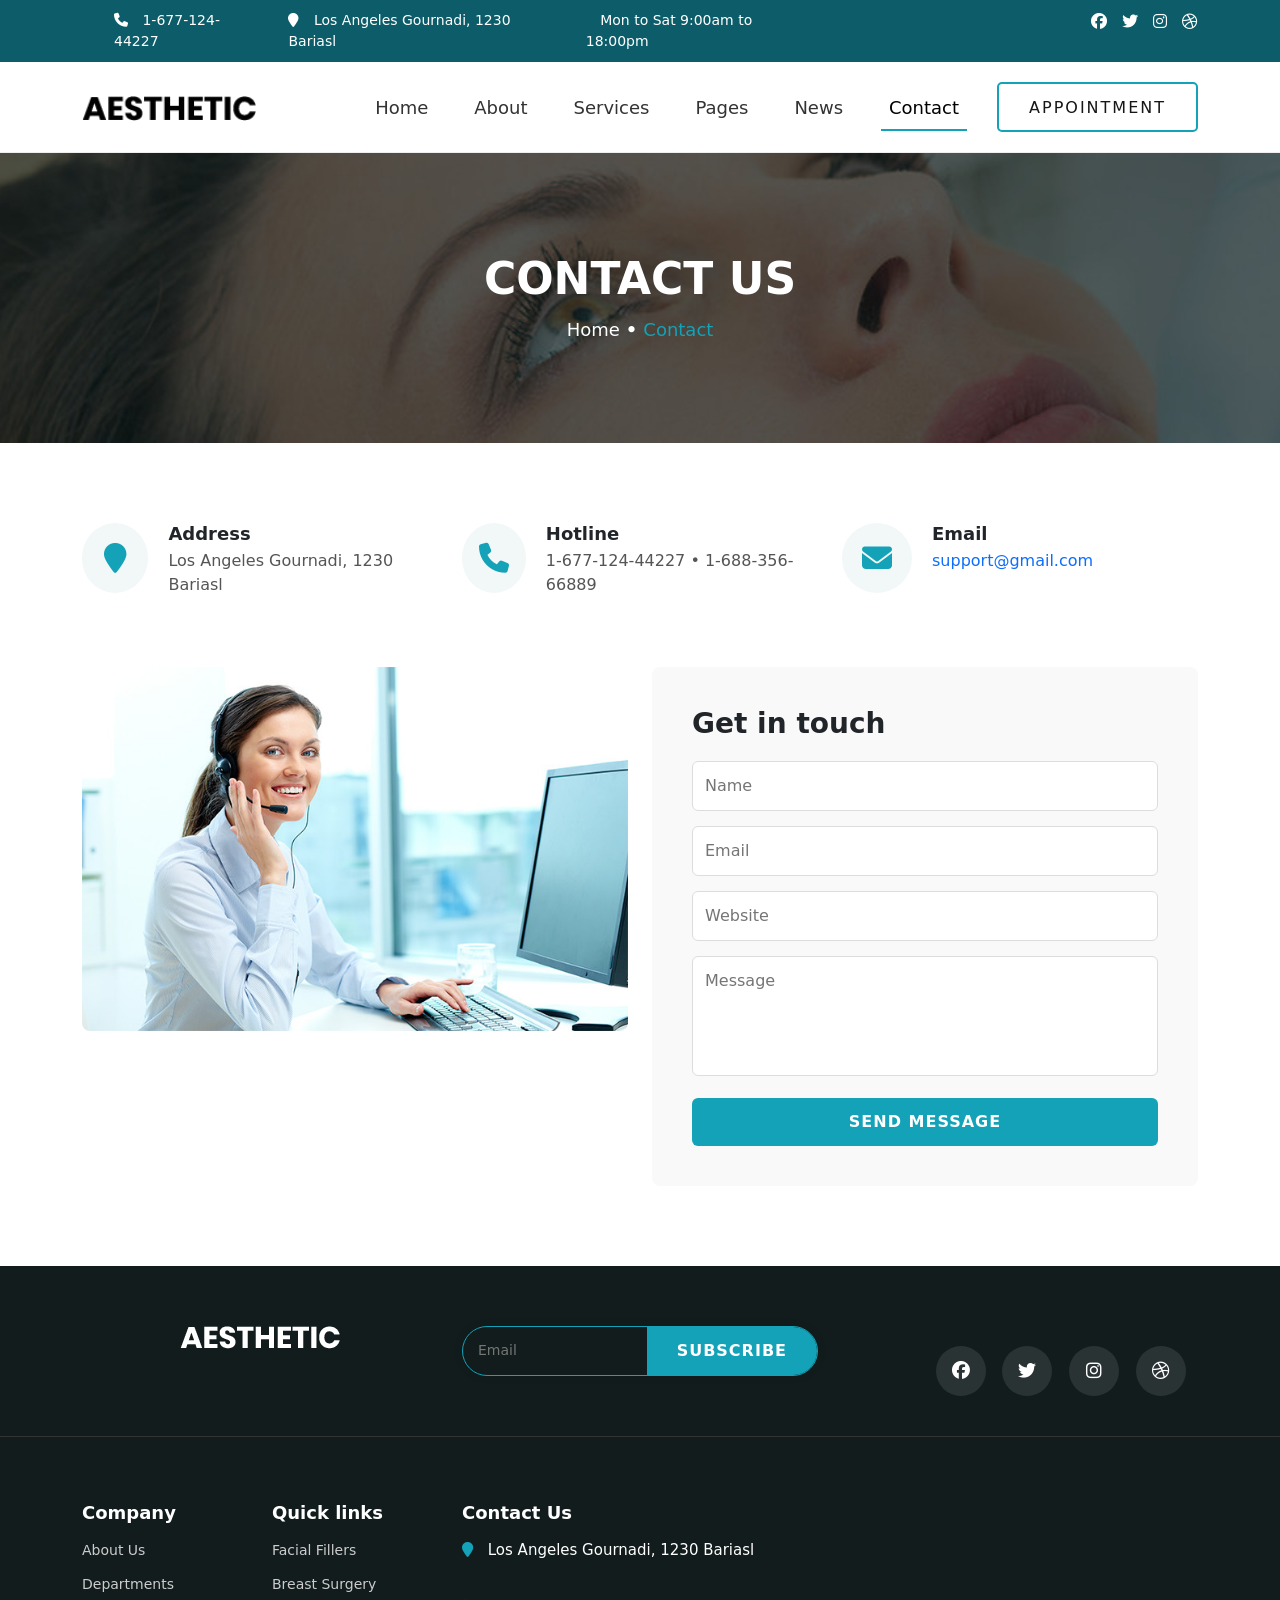
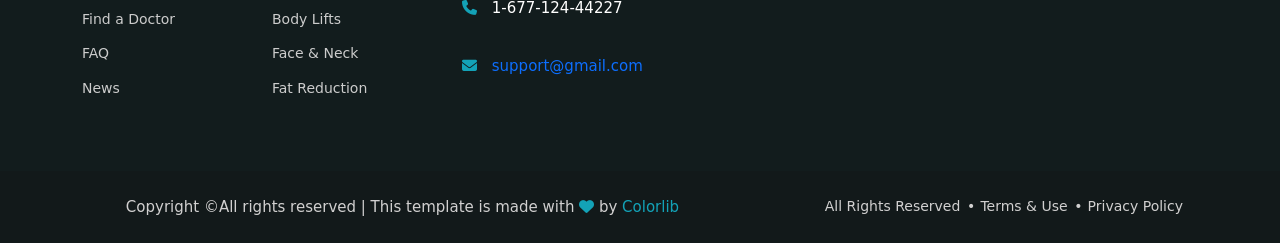
<file: Aesthetic/contact.html>
<!DOCTYPE html>
<html lang="en">

<head>
    <meta charset="UTF-8">
    <meta name="viewport" content="width=device-width, initial-scale=1.0">
    <title>Interior</title>

    <!-- Bootstrap CSS -->
    <link href="https://cdn.jsdelivr.net/npm/bootstrap@5.3.2/dist/css/bootstrap.min.css" rel="stylesheet">
    <link href="css/styles.css" rel="stylesheet">
    <link rel="stylesheet" href="https://cdn.linearicons.com/free/1.0.0/icon-font.min.css">
    <!-- Owl Carousel CSS -->
    <link rel="stylesheet" href="https://cdnjs.cloudflare.com/ajax/libs/OwlCarousel2/2.3.4/assets/owl.carousel.min.css">
    <link rel="stylesheet"
        href="https://cdnjs.cloudflare.com/ajax/libs/OwlCarousel2/2.3.4/assets/owl.theme.default.min.css">
    <link rel="stylesheet" href="https://cdnjs.cloudflare.com/ajax/libs/font-awesome/6.4.0/css/all.min.css">




</head>

<body>
    <!-- Header Section -->
    <header id="header">
        <!-- Top Bar -->
        <div class="header__top">
            <div class="container">
                <div class="row">
                    <div class="col-lg-8">
                        <ul class="header__top__left">
                            <li><i class="fa fa-phone"></i> 1-677-124-44227</li>
                            <li><i class="fa fa-map-marker"></i> Los Angeles Gournadi, 1230 Bariasl</li>
                            <li><i class="fa fa-clock-o"></i> Mon to Sat 9:00am to 18:00pm</li>
                        </ul>
                    </div>
                    <div class="col-lg-4">
                        <div class="header__top__right">
                            <a href="#"><i class="fa-brands fa-facebook"></i></a>
                            <a href="#"><i class="fa-brands fa-twitter"></i></a>
                            <a href="#"><i class="fa-brands fa-instagram"></i></a>
                            <a href="#"><i class="fa-brands fa-dribbble"></i></a>
                        </div>
                    </div>
                </div>
            </div>
        </div>


        <!-- Bootstrap Navbar -->
        <nav class="navbar navbar-expand-lg custom-navbar">
            <div class="container">
                <a class="navbar-brand" href="#">
                    <img src="Images/logo (3).png" alt="Logo">
                </a>
                <button class="navbar-toggler" type="button" data-bs-toggle="collapse"
                    data-bs-target="#navbarSupportedContent" aria-controls="navbarSupportedContent"
                    aria-expanded="false" aria-label="Toggle navigation">
                    <span class="navbar-toggler-icon"></span>
                </button>

                <div class="collapse navbar-collapse" id="navbarSupportedContent">
                    <div class="header-item">
                        <ul class="navbar-nav ms-auto mb-2 mb-lg-0">
                            <li class="nav-item"><a class="nav-link " aria-current="page" href="index.html">Home</a>
                            </li>
                            <li class="nav-item"><a class="nav-link" href="about.html">About</a></li>
                            <li class="nav-item"><a class="nav-link " href="service.html">Services</a></li>
                            <li class="nav-item dropdown">
                                <a class="nav-link dropdown-toggle" href="#" id="navbarDropdown" role="button"
                                    data-bs-toggle="dropdown" aria-expanded="false">Pages</a>
                                <ul class="dropdown-menu" aria-labelledby="navbarDropdown">
                                    <li><a class="dropdown-item" href="pricing.html">Pricing</a></li>
                                    <li><a class="dropdown-item" href="#">Doctor</a></li>
                                    <li><a class="dropdown-item" href="#">Blog Details</a></li>
                                </ul>
                            </li>
                            <li class="nav-item"><a class="nav-link" href="news.html">News</a></li>
                            <li class="nav-item"><a class="nav-link  active" href="#">Contact</a></li>
                        </ul>
                    </div>
                    <div class="latest__btn">
                        <a href="#" class="view-btn"> Appointment</a>
                    </div>
                </div>
            </div>
        </nav>
    </header>
    <section class="breadcrumb-div">
        <div class="container">
            <div class="row">
                <div class="col-lg-12 text-center">
                    <div class="breadcrumb__text">
                        <h2>Contact Us</h2>
                        <div class="breadcrumb__links">
                            <a href="./index.html">Home</a>
                            <span>Contact</span>
                        </div>
                    </div>
                </div>
            </div>
        </div>
    </section>

    <!-- Blog Section Begin -->
    <section class="contact spad">
        <div class="container">
            <div class="row">
                <div class="col-lg-4 col-md-4 col-sm-6">
                    <div class="contact__widget">
                        <div class="contact__widget__icon">
                            <i class="fa fa-map-marker"></i>
                        </div>
                        <div class="contact__widget__text">
                            <h5>Address</h5>
                            <p>Los Angeles Gournadi, 1230 Bariasl</p>
                        </div>
                    </div>
                </div>
                <div class="col-lg-4 col-md-4 col-sm-6">
                    <div class="contact__widget">
                        <div class="contact__widget__icon">
                            <i class="fa fa-phone"></i>
                        </div>
                        <div class="contact__widget__text">
                            <h5>Hotline</h5>
                            <p>1-677-124-44227 • 1-688-356-66889</p>
                        </div>
                    </div>
                </div>
                <div class="col-lg-4 col-md-4 col-sm-6">
                    <div class="contact__widget">
                        <div class="contact__widget__icon">
                            <i class="fa fa-envelope"></i>
                        </div>
                        <div class="contact__widget__text">
                            <h5>Email</h5>
                            <p><a href="#">support@gmail.com</a></p>
                        </div>
                    </div>
                </div>
            </div>
            <div class="contact__content">
                <div class="row">
                    <div class="col-lg-6 col-md-6">
                        <div class="contact__pic">
                            <img src="Images/contact-pic.jpg" alt="">
                        </div>
                    </div>
                    <div class="col-lg-6 col-md-6">
                        <div class="contact__form">
                            <h3>Get in touch</h3>
                            <form action="#">
                                <input type="text" placeholder="Name">
                                <input type="text" placeholder="Email">
                                <input type="text" placeholder="Website">
                                <textarea placeholder="Message"></textarea>
                                <button type="submit" class="site-btn">Send Message</button>
                            </form>
                        </div>
                    </div>
                </div>
            </div>
        </div>
    </section>





    <!-- Footer Section Begin -->
    <footer class="footer">
        <div class="footer__top">
            <div class="container">
                <div class="row">
                    <div class="col-lg-4 col-md-4">
                        <div class="footer__logo">
                            <a href="#"><img src="Images/footer-logo.png" alt=""></a>
                        </div>
                    </div>
                    <div class="col-lg-4 col-md-8">
                        <div class="footer__newslatter">
                            <form action="#">
                                <input type="text" placeholder="Email">
                                <button type="submit" class="site-btn">Subscribe</button>
                            </form>
                        </div>
                    </div>
                    <div class="col-lg-4 col-md-12">
                        <div class="footer__social">
                            <a href="#"><i class="fa-brands fa-facebook"></i></a>
                            <a href="#"><i class="fa-brands fa-twitter"></i></a>
                            <a href="#"><i class="fa-brands fa-instagram"></i></a>
                            <a href="#"><i class="fa-brands fa-dribbble"></i></a>
                        </div>
                    </div>
                </div>
            </div>
        </div>
        <div class="container">
            <div class="row">
                <div class="col-lg-2 col-md-3 col-sm-6">
                    <div class="footer__widget">
                        <h5>Company</h5>
                        <ul>
                            <li><a href="#">About Us</a></li>
                            <li><a href="#">Departments</a></li>
                            <li><a href="#">Find a Doctor</a></li>
                            <li><a href="#">FAQ</a></li>
                            <li><a href="#">News</a></li>
                        </ul>
                    </div>
                </div>
                <div class="col-lg-2 col-md-3 col-sm-6">
                    <div class="footer__widget">
                        <h5>Quick links</h5>
                        <ul>
                            <li><a href="#">Facial Fillers</a></li>
                            <li><a href="#">Breast Surgery</a></li>
                            <li><a href="#">Body Lifts</a></li>
                            <li><a href="#">Face & Neck</a></li>
                            <li><a href="#">Fat Reduction</a></li>
                        </ul>
                    </div>
                </div>
                <div class="col-lg-4 col-md-6 col-sm-6">
                    <div class="footer__address">
                        <h5>Contact Us</h5>
                        <ul>
                            <li><i class="fa fa-map-marker"></i> Los Angeles Gournadi, 1230 Bariasl</li>
                            <li><i class="fa fa-phone"></i> 1-677-124-44227</li>
                            <li><i class="fa fa-envelope"></i> <a href="#" class="email">support@gmail.com</a></li>
                        </ul>
                    </div>
                </div>
                <div class="col-lg-4 col-md-12 col-sm-6">
                    <div class="footer__map">
                        <iframe
                            src="https://www.google.com/maps/embed?pb=!1m18!1m12!1m3!1d48158.305462977965!2d-74.13283844036356!3d41.02757295168286!2m3!1f0!2f0!3f0!3m2!1i1024!2i768!4f13.1!3m3!1m2!1s0x89c2e440473470d7%3A0xcaf503ca2ee57958!2sSaddle%20River%2C%20NJ%2007458%2C%20USA!5e0!3m2!1sen!2sbd!4v1575917275626!5m2!1sen!2sbd"
                            height="190" style="border:0" allowfullscreen=""></iframe>
                    </div>
                </div>
            </div>
        </div>
        <div class="footer__copyright">
            <div class="container">
                <div class="row">
                    <div class="col-lg-7">
                        <div class="footer__copyright__text">
                            <p>Copyright &copy;All rights reserved | This template is made with <i class="fa fa-heart"
                                    aria-hidden="true"></i> by <a href="https://colorlib.com"
                                    target="_blank">Colorlib</a></p>
                        </div>
                    </div>
                    <div class="col-lg-5">
                        <ul>
                            <li>All Rights Reserved</li>
                            <li>Terms & Use</li>
                            <li>Privacy Policy</li>
                        </ul>
                    </div>
                </div>
            </div>
        </div>
    </footer>



    <!-- jQuery (Required by Owl Carousel) -->
    <script src="https://code.jquery.com/jquery-3.6.0.min.js"></script>

    <!-- Bootstrap Bundle JS (if not added yet) -->
    <script src="js/bootstrap.bundle.min.js"></script>

    <!-- Owl Carousel JS -->
    <script src="https://cdnjs.cloudflare.com/ajax/libs/OwlCarousel2/2.3.4/owl.carousel.min.js"></script>

    <!-- Initialize Owl Carousel -->
    <script src="js/main.js"></script>



</body>

</html>
</file>
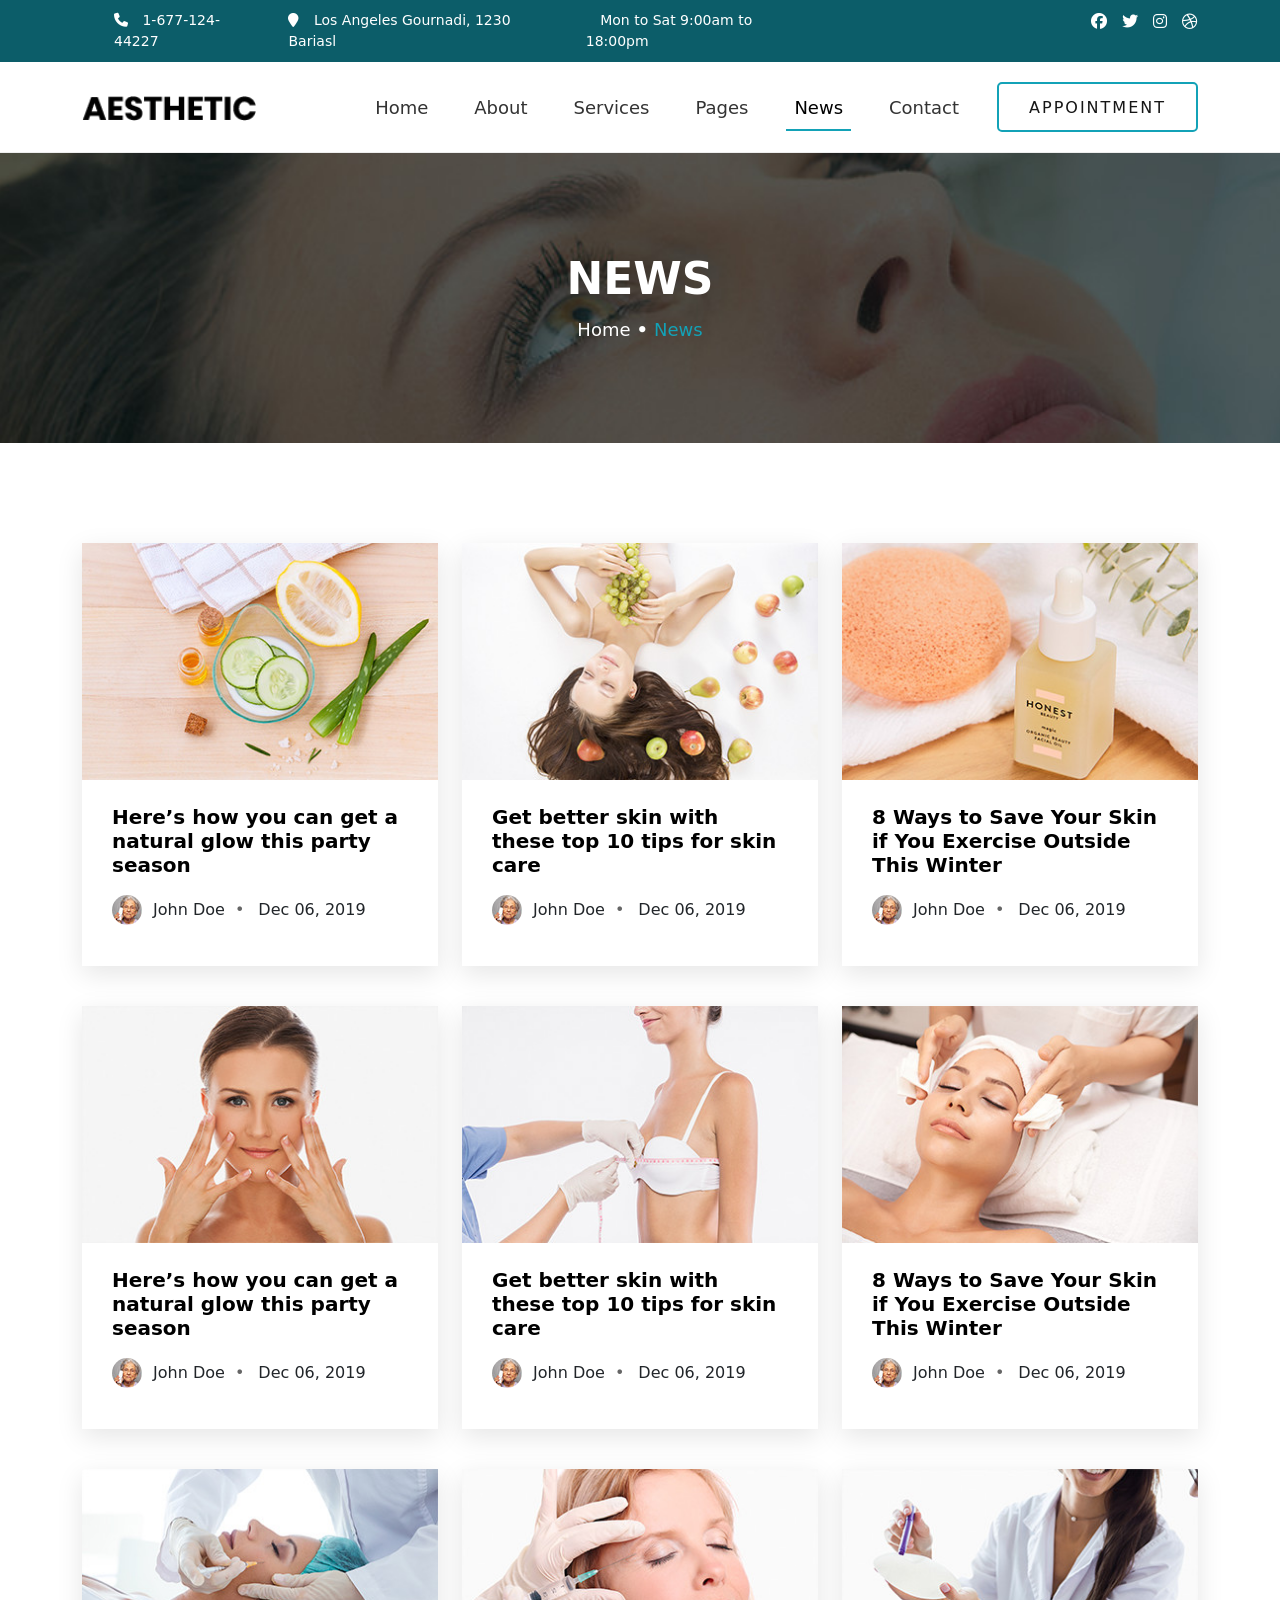
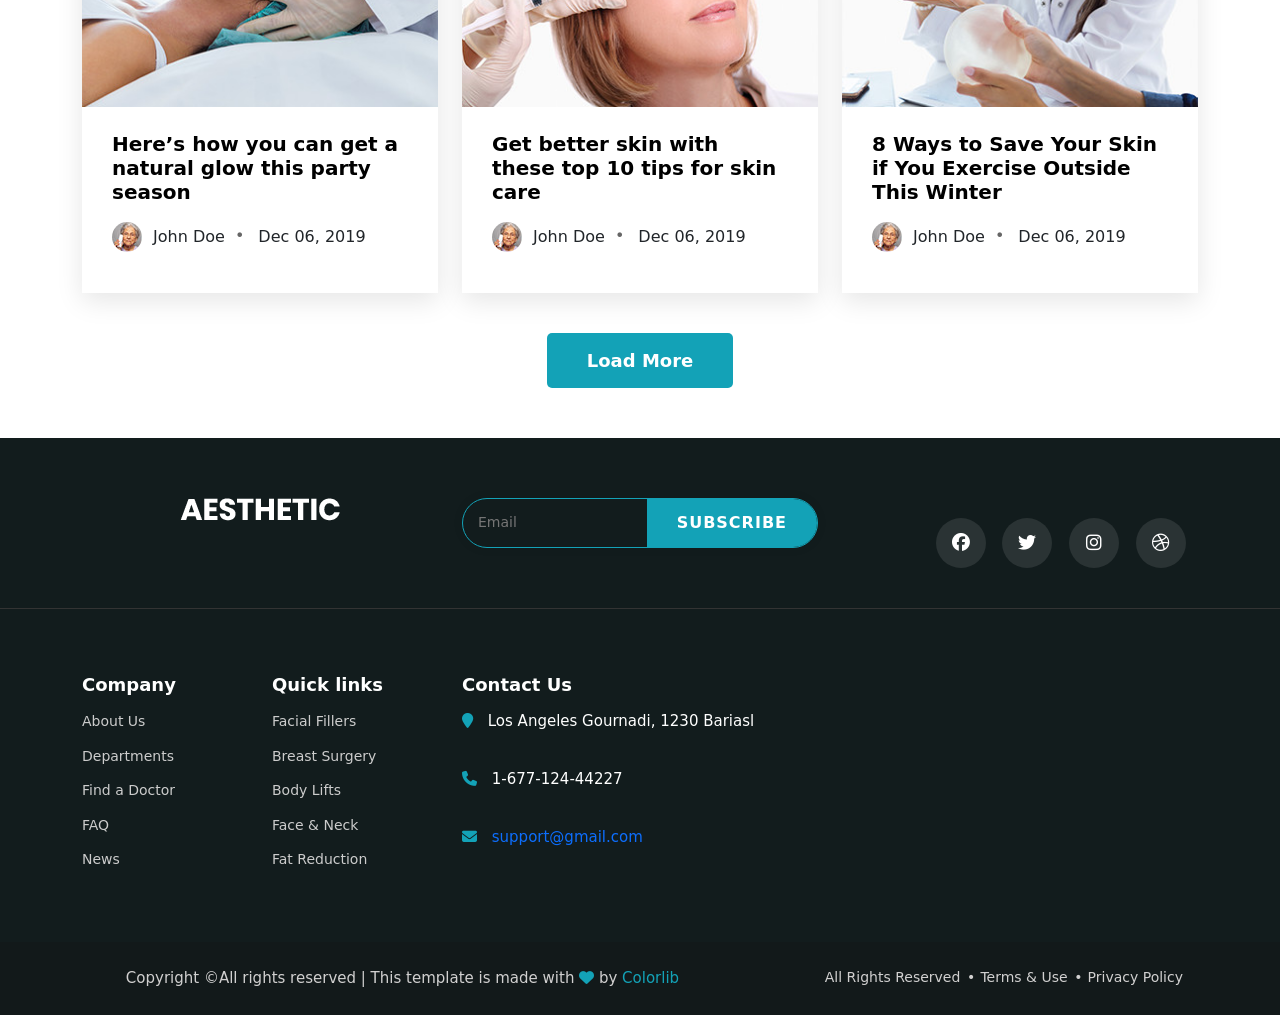
<file: Aesthetic/news.html>
<!DOCTYPE html>
<html lang="en">

<head>
    <meta charset="UTF-8">
    <meta name="viewport" content="width=device-width, initial-scale=1.0">
    <title>Interior</title>

    <!-- Bootstrap CSS -->
    <link href="https://cdn.jsdelivr.net/npm/bootstrap@5.3.2/dist/css/bootstrap.min.css" rel="stylesheet">
    <link href="css/styles.css" rel="stylesheet">
    <link rel="stylesheet" href="https://cdn.linearicons.com/free/1.0.0/icon-font.min.css">
    <!-- Owl Carousel CSS -->
    <link rel="stylesheet" href="https://cdnjs.cloudflare.com/ajax/libs/OwlCarousel2/2.3.4/assets/owl.carousel.min.css">
    <link rel="stylesheet"
        href="https://cdnjs.cloudflare.com/ajax/libs/OwlCarousel2/2.3.4/assets/owl.theme.default.min.css">
    <link rel="stylesheet" href="https://cdnjs.cloudflare.com/ajax/libs/font-awesome/6.4.0/css/all.min.css">




</head>

<body>
    <!-- Header Section -->
    <header id="header">
        <!-- Top Bar -->
        <div class="header__top">
            <div class="container">
                <div class="row">
                    <div class="col-lg-8">
                        <ul class="header__top__left">
                            <li><i class="fa fa-phone"></i> 1-677-124-44227</li>
                            <li><i class="fa fa-map-marker"></i> Los Angeles Gournadi, 1230 Bariasl</li>
                            <li><i class="fa fa-clock-o"></i> Mon to Sat 9:00am to 18:00pm</li>
                        </ul>
                    </div>
                    <div class="col-lg-4">
                        <div class="header__top__right">
                            <a href="#"><i class="fa-brands fa-facebook"></i></a>
                            <a href="#"><i class="fa-brands fa-twitter"></i></a>
                            <a href="#"><i class="fa-brands fa-instagram"></i></a>
                            <a href="#"><i class="fa-brands fa-dribbble"></i></a>
                        </div>
                    </div>
                </div>
            </div>
        </div>


        <!-- Bootstrap Navbar -->
        <nav class="navbar navbar-expand-lg custom-navbar">
            <div class="container">
                <a class="navbar-brand" href="#">
                    <img src="Images/logo (3).png" alt="Logo">
                </a>
                <button class="navbar-toggler" type="button" data-bs-toggle="collapse"
                    data-bs-target="#navbarSupportedContent" aria-controls="navbarSupportedContent"
                    aria-expanded="false" aria-label="Toggle navigation">
                    <span class="navbar-toggler-icon"></span>
                </button>

                <div class="collapse navbar-collapse" id="navbarSupportedContent">
                    <div class="header-item">
                        <ul class="navbar-nav ms-auto mb-2 mb-lg-0">
                            <li class="nav-item"><a class="nav-link " aria-current="page" href="index.html">Home</a>
                            </li>
                            <li class="nav-item"><a class="nav-link" href="about.html">About</a></li>
                            <li class="nav-item"><a class="nav-link " href="service.html">Services</a></li>
                            <li class="nav-item dropdown">
                                <a class="nav-link dropdown-toggle" href="#" id="navbarDropdown" role="button"
                                    data-bs-toggle="dropdown" aria-expanded="false">Pages</a>
                                <ul class="dropdown-menu" aria-labelledby="navbarDropdown">
                                    <li><a class="dropdown-item" href="pricing.html">Pricing</a></li>
                                    <li><a class="dropdown-item" href="#">Doctor</a></li>
                                    <li><a class="dropdown-item" href="#">Blog Details</a></li>
                                </ul>
                            </li>
                            <li class="nav-item"><a class="nav-link active" href="news.html">News</a></li>
                            <li class="nav-item"><a class="nav-link" href="contact.html">Contact</a></li>
                        </ul>
                    </div>
                    <div class="latest__btn">
                        <a href="#" class="view-btn"> Appointment</a>
                    </div>
                </div>
            </div>
        </nav>
    </header>
    <section class="breadcrumb-div">
        <div class="container">
            <div class="row">
                <div class="col-lg-12 text-center">
                    <div class="breadcrumb__text">
                        <h2>News</h2>
                        <div class="breadcrumb__links">
                            <a href="./index.html">Home</a>
                            <span>News</span>
                        </div>
                    </div>
                </div>
            </div>
        </div>
    </section>

    <!-- Blog Section Begin -->
    <section class="blog spad">
        <div class="container">
            <div class="row">
                <div class="col-lg-4 col-md-6 col-sm-6">
                    <div class="blog__item">
                        <div class="blog__item__pic">
                            <img src="Images/blog-1.jpg" alt="">
                        </div>
                        <div class="blog__item__text">
                            <h5><a href="#">Here’s how you can get a natural glow this party season</a></h5>
                            <ul>
                                <li><img src="Images/blog-author.jpg" alt=""> John Doe</li>
                                <li>Dec 06, 2019</li>
                            </ul>
                        </div>
                    </div>
                </div>
                <div class="col-lg-4 col-md-6 col-sm-6">
                    <div class="blog__item">
                        <div class="blog__item__pic">
                            <img src="Images/blog-2.jpg" alt="">
                        </div>
                        <div class="blog__item__text">
                            <h5><a href="#">Get better skin with these top 10 tips for skin care</a></h5>
                            <ul>
                                <li><img src="Images/blog-author.jpg" alt=""> John Doe</li>
                                <li>Dec 06, 2019</li>
                            </ul>
                        </div>
                    </div>
                </div>
                <div class="col-lg-4 col-md-6 col-sm-6">
                    <div class="blog__item">
                        <div class="blog__item__pic">
                            <img src="Images/blog-3.jpg" alt="">
                        </div>
                        <div class="blog__item__text">
                            <h5><a href="#">8 Ways to Save Your Skin if You Exercise Outside This Winter</a></h5>
                            <ul>
                                <li><img src="Images/blog-author.jpg" alt=""> John Doe</li>
                                <li>Dec 06, 2019</li>
                            </ul>
                        </div>
                    </div>
                </div>
                <div class="col-lg-4 col-md-6 col-sm-6">
                    <div class="blog__item">
                        <div class="blog__item__pic">
                            <img src="Images/blog-4.jpg" alt="">
                        </div>
                        <div class="blog__item__text">
                            <h5><a href="#">Here’s how you can get a natural glow this party season</a></h5>
                            <ul>
                                <li><img src="Images/blog-author.jpg" alt=""> John Doe</li>
                                <li>Dec 06, 2019</li>
                            </ul>
                        </div>
                    </div>
                </div>
                <div class="col-lg-4 col-md-6 col-sm-6">
                    <div class="blog__item">
                        <div class="blog__item__pic">
                            <img src="Images/blog-5.jpg" alt="">
                        </div>
                        <div class="blog__item__text">
                            <h5><a href="#">Get better skin with these top 10 tips for skin care</a></h5>
                            <ul>
                                <li><img src="Images/blog-author.jpg" alt=""> John Doe</li>
                                <li>Dec 06, 2019</li>
                            </ul>
                        </div>
                    </div>
                </div>
                <div class="col-lg-4 col-md-6 col-sm-6">
                    <div class="blog__item">
                        <div class="blog__item__pic">
                            <img src="Images/blog-6.jpg" alt="">
                        </div>
                        <div class="blog__item__text">
                            <h5><a href="#">8 Ways to Save Your Skin if You Exercise Outside This Winter</a></h5>
                            <ul>
                                <li><img src="Images/blog-author.jpg" alt=""> John Doe</li>
                                <li>Dec 06, 2019</li>
                            </ul>
                        </div>
                    </div>
                </div>
                <div class="col-lg-4 col-md-6 col-sm-6">
                    <div class="blog__item">
                        <div class="blog__item__pic">
                            <img src="Images/blog-7.jpg" alt="">
                        </div>
                        <div class="blog__item__text">
                            <h5><a href="#">Here’s how you can get a natural glow this party season</a></h5>
                            <ul>
                                <li><img src="Images/blog-author.jpg" alt=""> John Doe</li>
                                <li>Dec 06, 2019</li>
                            </ul>
                        </div>
                    </div>
                </div>
                <div class="col-lg-4 col-md-6 col-sm-6">
                    <div class="blog__item">
                        <div class="blog__item__pic">
                            <img src="Images/blog-8.jpg" alt="">
                        </div>
                        <div class="blog__item__text">
                            <h5><a href="#">Get better skin with these top 10 tips for skin care</a></h5>
                            <ul>
                                <li><img src="Images/blog-author.jpg" alt=""> John Doe</li>
                                <li>Dec 06, 2019</li>
                            </ul>
                        </div>
                    </div>
                </div>
                <div class="col-lg-4 col-md-6 col-sm-6">
                    <div class="blog__item">
                        <div class="blog__item__pic">
                            <img src="Images/blog-9.jpg" alt="">
                        </div>
                        <div class="blog__item__text">
                            <h5><a href="#">8 Ways to Save Your Skin if You Exercise Outside This Winter</a></h5>
                            <ul>
                                <li><img src="Images/blog-author.jpg" alt=""> John Doe</li>
                                <li>Dec 06, 2019</li>
                            </ul>
                        </div>
                    </div>
                </div>
                <div class="col-lg-12 text-center">
                    <div class="load__more">
                        <a href="#" class="primary-btn">Load More</a>
                    </div>
                </div>
            </div>
        </div>
    </section>





    <!-- Footer Section Begin -->
    <footer class="footer">
        <div class="footer__top">
            <div class="container">
                <div class="row">
                    <div class="col-lg-4 col-md-4">
                        <div class="footer__logo">
                            <a href="#"><img src="Images/footer-logo.png" alt=""></a>
                        </div>
                    </div>
                    <div class="col-lg-4 col-md-8">
                        <div class="footer__newslatter">
                            <form action="#">
                                <input type="text" placeholder="Email">
                                <button type="submit" class="site-btn">Subscribe</button>
                            </form>
                        </div>
                    </div>
                    <div class="col-lg-4 col-md-12">
                        <div class="footer__social">
                            <a href="#"><i class="fa-brands fa-facebook"></i></a>
                            <a href="#"><i class="fa-brands fa-twitter"></i></a>
                            <a href="#"><i class="fa-brands fa-instagram"></i></a>
                            <a href="#"><i class="fa-brands fa-dribbble"></i></a>
                        </div>
                    </div>
                </div>
            </div>
        </div>
        <div class="container">
            <div class="row">
                <div class="col-lg-2 col-md-3 col-sm-6">
                    <div class="footer__widget">
                        <h5>Company</h5>
                        <ul>
                            <li><a href="#">About Us</a></li>
                            <li><a href="#">Departments</a></li>
                            <li><a href="#">Find a Doctor</a></li>
                            <li><a href="#">FAQ</a></li>
                            <li><a href="#">News</a></li>
                        </ul>
                    </div>
                </div>
                <div class="col-lg-2 col-md-3 col-sm-6">
                    <div class="footer__widget">
                        <h5>Quick links</h5>
                        <ul>
                            <li><a href="#">Facial Fillers</a></li>
                            <li><a href="#">Breast Surgery</a></li>
                            <li><a href="#">Body Lifts</a></li>
                            <li><a href="#">Face & Neck</a></li>
                            <li><a href="#">Fat Reduction</a></li>
                        </ul>
                    </div>
                </div>
                <div class="col-lg-4 col-md-6 col-sm-6">
                    <div class="footer__address">
                        <h5>Contact Us</h5>
                        <ul>
                            <li><i class="fa fa-map-marker"></i> Los Angeles Gournadi, 1230 Bariasl</li>
                            <li><i class="fa fa-phone"></i> 1-677-124-44227</li>
                            <li><i class="fa fa-envelope"></i> <a href="#" class="email">support@gmail.com</a></li>
                        </ul>
                    </div>
                </div>
                <div class="col-lg-4 col-md-12 col-sm-6">
                    <div class="footer__map">
                        <iframe
                            src="https://www.google.com/maps/embed?pb=!1m18!1m12!1m3!1d48158.305462977965!2d-74.13283844036356!3d41.02757295168286!2m3!1f0!2f0!3f0!3m2!1i1024!2i768!4f13.1!3m3!1m2!1s0x89c2e440473470d7%3A0xcaf503ca2ee57958!2sSaddle%20River%2C%20NJ%2007458%2C%20USA!5e0!3m2!1sen!2sbd!4v1575917275626!5m2!1sen!2sbd"
                            height="190" style="border:0" allowfullscreen=""></iframe>
                    </div>
                </div>
            </div>
        </div>
        <div class="footer__copyright">
            <div class="container">
                <div class="row">
                    <div class="col-lg-7">
                        <div class="footer__copyright__text">
                            <p>Copyright &copy;All rights reserved | This template is made with <i class="fa fa-heart"
                                    aria-hidden="true"></i> by <a href="https://colorlib.com"
                                    target="_blank">Colorlib</a></p>
                        </div>
                    </div>
                    <div class="col-lg-5">
                        <ul>
                            <li>All Rights Reserved</li>
                            <li>Terms & Use</li>
                            <li>Privacy Policy</li>
                        </ul>
                    </div>
                </div>
            </div>
        </div>
    </footer>



    <!-- jQuery (Required by Owl Carousel) -->
    <script src="https://code.jquery.com/jquery-3.6.0.min.js"></script>

    <!-- Bootstrap Bundle JS (if not added yet) -->
    <script src="js/bootstrap.bundle.min.js"></script>

    <!-- Owl Carousel JS -->
    <script src="https://cdnjs.cloudflare.com/ajax/libs/OwlCarousel2/2.3.4/owl.carousel.min.js"></script>

    <!-- Initialize Owl Carousel -->
    <script src="js/main.js"></script>



</body>

</html>
</file>
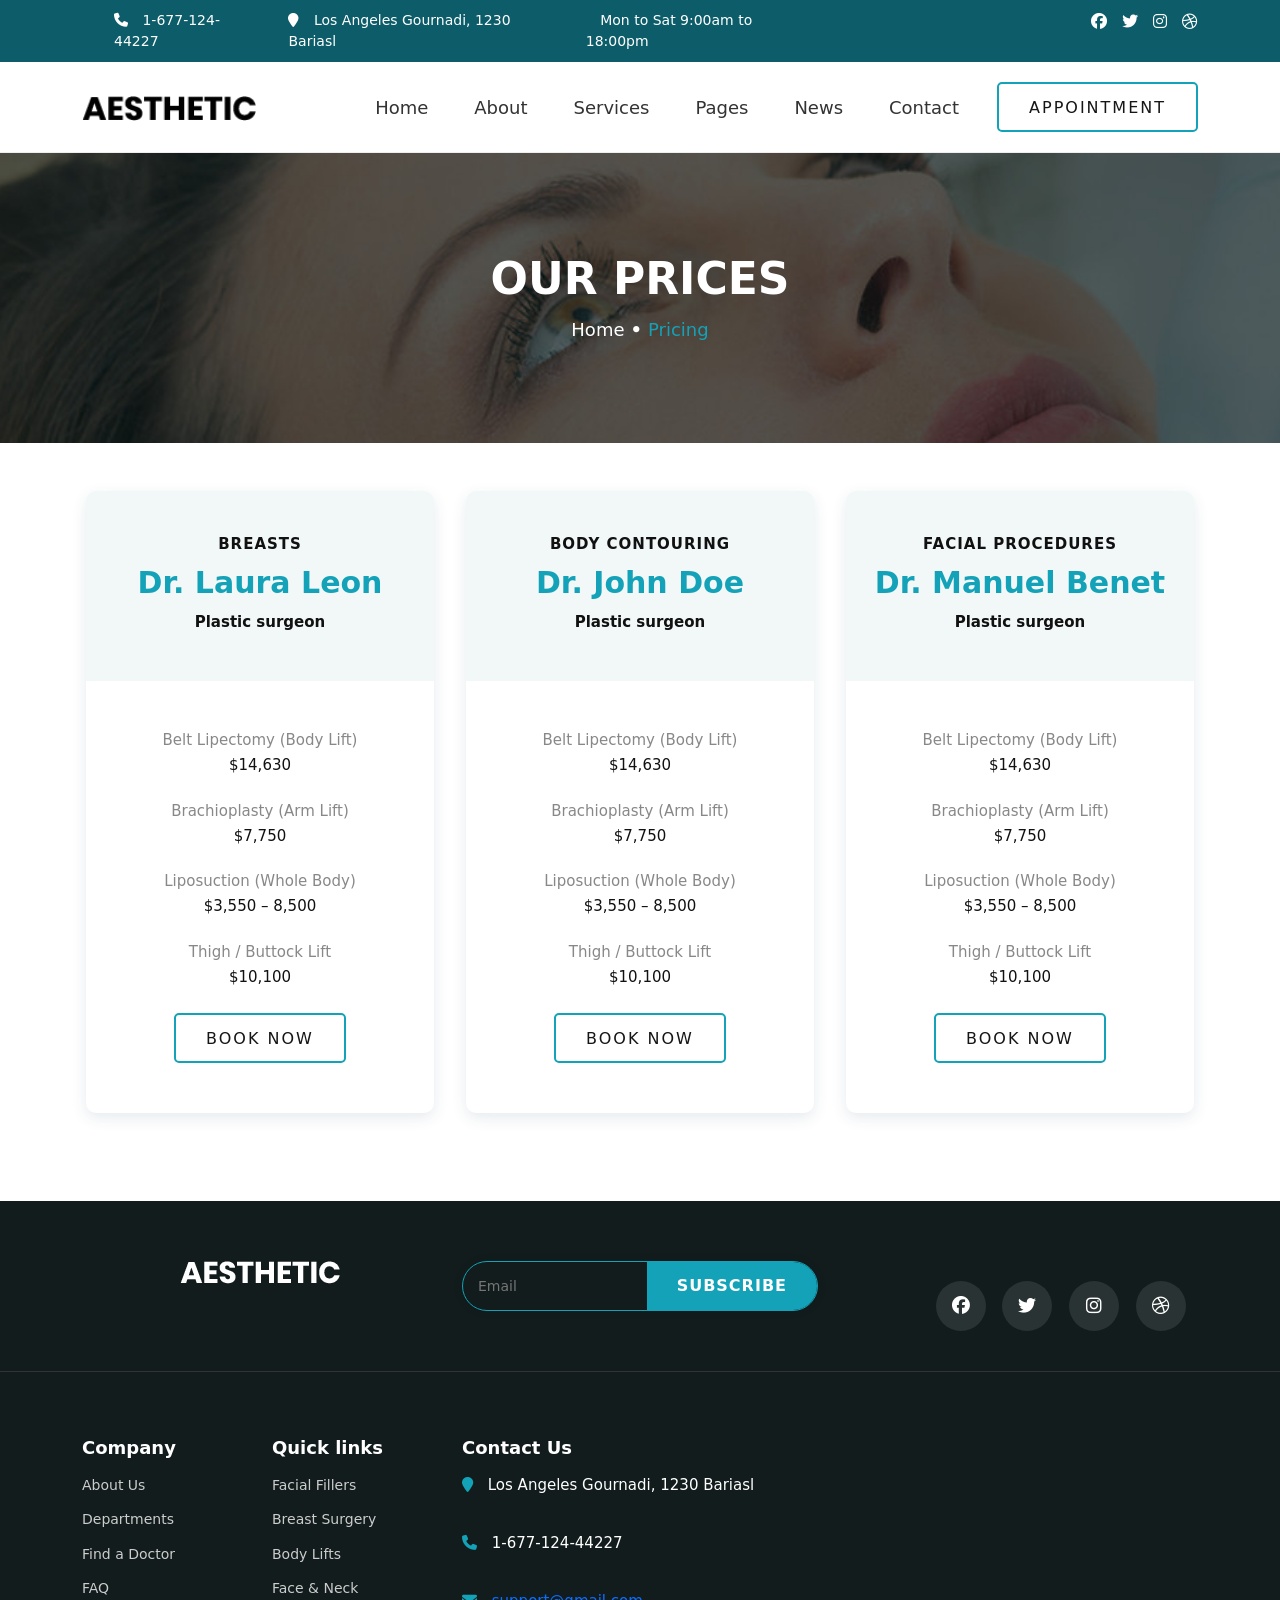
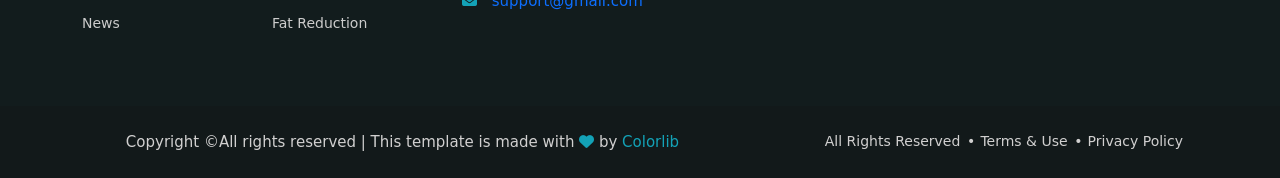
<file: Aesthetic/pricing.html>
<!DOCTYPE html>
<html lang="en">

<head>
    <meta charset="UTF-8">
    <meta name="viewport" content="width=device-width, initial-scale=1.0">
    <title>Interior</title>

    <!-- Bootstrap CSS -->
    <link href="https://cdn.jsdelivr.net/npm/bootstrap@5.3.2/dist/css/bootstrap.min.css" rel="stylesheet">
    <link href="css/styles.css" rel="stylesheet">
    <link rel="stylesheet" href="https://cdn.linearicons.com/free/1.0.0/icon-font.min.css">
    <!-- Owl Carousel CSS -->
    <link rel="stylesheet" href="https://cdnjs.cloudflare.com/ajax/libs/OwlCarousel2/2.3.4/assets/owl.carousel.min.css">
    <link rel="stylesheet"
        href="https://cdnjs.cloudflare.com/ajax/libs/OwlCarousel2/2.3.4/assets/owl.theme.default.min.css">
    <link rel="stylesheet" href="https://cdnjs.cloudflare.com/ajax/libs/font-awesome/6.4.0/css/all.min.css">




</head>

<body>
    <!-- Header Section -->
    <header id="header">
        <!-- Top Bar -->
        <div class="header__top">
            <div class="container">
                <div class="row">
                    <div class="col-lg-8">
                        <ul class="header__top__left">
                            <li><i class="fa fa-phone"></i> 1-677-124-44227</li>
                            <li><i class="fa fa-map-marker"></i> Los Angeles Gournadi, 1230 Bariasl</li>
                            <li><i class="fa fa-clock-o"></i> Mon to Sat 9:00am to 18:00pm</li>
                        </ul>
                    </div>
                    <div class="col-lg-4">
                        <div class="header__top__right">
                            <a href="#"><i class="fa-brands fa-facebook"></i></a>
                            <a href="#"><i class="fa-brands fa-twitter"></i></a>
                            <a href="#"><i class="fa-brands fa-instagram"></i></a>
                            <a href="#"><i class="fa-brands fa-dribbble"></i></a>
                        </div>
                    </div>
                </div>
            </div>
        </div>


        <!-- Bootstrap Navbar -->
        <nav class="navbar navbar-expand-lg custom-navbar">
            <div class="container">
                <a class="navbar-brand" href="#">
                    <img src="Images/logo (3).png" alt="Logo">
                </a>
                <button class="navbar-toggler" type="button" data-bs-toggle="collapse"
                    data-bs-target="#navbarSupportedContent" aria-controls="navbarSupportedContent"
                    aria-expanded="false" aria-label="Toggle navigation">
                    <span class="navbar-toggler-icon"></span>
                </button>

                <div class="collapse navbar-collapse" id="navbarSupportedContent">
                    <div class="header-item">
                        <ul class="navbar-nav ms-auto mb-2 mb-lg-0">
                            <li class="nav-item"><a class="nav-link " aria-current="page" href="index.html">Home</a>
                            </li>
                            <li class="nav-item"><a class="nav-link" href="about.html">About</a></li>
                            <li class="nav-item"><a class="nav-link " href="service.html">Services</a></li>
                            <li class="nav-item dropdown">
                                <a class="nav-link dropdown-toggle" href="#" id="navbarDropdown" role="button"
                                    data-bs-toggle="dropdown" aria-expanded="false">Pages</a>
                                <ul class="dropdown-menu" aria-labelledby="navbarDropdown">
                                    <li><a class="dropdown-item active" href="pricing.html">Pricing</a></li>
                                    <li><a class="dropdown-item" href="#">Doctor</a></li>
                                    <li><a class="dropdown-item" href="#">Blog Details</a></li>
                                </ul>
                            </li>
                            <li class="nav-item"><a class="nav-link " href="news.html">News</a></li>
                            <li class="nav-item"><a class="nav-link" href="contact.html">Contact</a></li>
                        </ul>
                    </div>
                    <div class="latest__btn">
                        <a href="#" class="view-btn"> Appointment</a>
                    </div>
                </div>
            </div>
        </nav>
    </header>


    <section class="breadcrumb-div">
        <div class="container">
            <div class="row">
                <div class="col-lg-12 text-center">
                    <div class="breadcrumb__text">
                        <h2>Our Prices</h2>
                        <div class="breadcrumb__links">
                            <a href="./index.html">Home</a>
                            <span>Pricing</span>
                        </div>
                    </div>
                </div>
            </div>
        </div>
    </section>

    <section class="pricing spad py-5">
        <div class="container">
            <div class="row g-4">
                <!-- Pricing Card 1 -->
                <div class="col-lg-4 col-md-6 col-12 px-3">
                    <div class="pricing__item">
                        <div class="pricing__item__title mb-3">
                            <p class="text-uppercase">Breasts</p>
                            <h3 class="h5">Dr. Laura Leon
                                <span>Plastic surgeon</span>
                            </h3>
                        </div>
                        <ul class="list-unstyled mb-4">
                            <li>
                                <h6>Belt Lipectomy (Body Lift)</h6>
                                <span>$14,630</span>
                            </li>
                            <li>
                                <h6>Brachioplasty (Arm Lift)</h6>
                                <span>$7,750</span>
                            </li>
                            <li>
                                <h6>Liposuction (Whole Body)</h6>
                                <span>$3,550 – 8,500</span>
                            </li>
                            <li>
                                <h6>Thigh / Buttock Lift</h6>
                                <span>$10,100</span>
                            </li>
                        </ul>
                        <div class="latest__btn">
                            <a href="#" class="view-btn"> Book now</a>
                        </div>
                    </div>
                </div>

                <!-- Pricing Card 2 -->
                <div class="col-lg-4 col-md-6 col-12 px-3">
                    <div class="pricing__item">
                        <div class="pricing__item__title mb-3">
                            <p class="text-uppercase">Body Contouring</p>
                            <h3 class="h5">Dr. John Doe
                                <span>Plastic surgeon</span>
                            </h3>
                        </div>
                        <ul class="list-unstyled mb-4">
                            <li>
                                <h6>Belt Lipectomy (Body Lift)</h6>
                                <span>$14,630</span>
                            </li>
                            <li>
                                <h6>Brachioplasty (Arm Lift)</h6>
                                <span>$7,750</span>
                            </li>
                            <li>
                                <h6>Liposuction (Whole Body)</h6>
                                <span>$3,550 – 8,500</span>
                            </li>
                            <li>
                                <h6>Thigh / Buttock Lift</h6>
                                <span>$10,100</span>
                            </li>
                        </ul>
                        <div class="latest__btn">
                            <a href="#" class="view-btn"> Book now</a>
                        </div>
                    </div>
                </div>

                <!-- Pricing Card 3 -->
                <div class="col-lg-4 col-md-6 col-12 px-3">
                    <div class="pricing__item">
                        <div class="pricing__item__title mb-3">
                            <p class="text-uppercase">Facial Procedures</p>
                            <h3 class="h5">Dr. Manuel Benet
                                <span>Plastic surgeon</span>
                            </h3>
                        </div>
                        <ul class="list-unstyled mb-4">
                            <li>
                                <h6>Belt Lipectomy (Body Lift)</h6>
                                <span>$14,630</span>
                            </li>
                            <li>
                                <h6>Brachioplasty (Arm Lift)</h6>
                                <span>$7,750</span>
                            </li>
                            <li>
                                <h6>Liposuction (Whole Body)</h6>
                                <span>$3,550 – 8,500</span>
                            </li>
                            <li>
                                <h6>Thigh / Buttock Lift</h6>
                                <span>$10,100</span>
                            </li>
                        </ul>
                        <div class="latest__btn mx-auto">
                        <a href="#" class="view-btn"> Book now</a>
                        </div>                   
                     </div>
                </div>
            </div>
        </div>
    </section>






    <!-- Footer Section Begin -->
    <footer class="footer">
        <div class="footer__top">
            <div class="container">
                <div class="row">
                    <div class="col-lg-4 col-md-4">
                        <div class="footer__logo">
                            <a href="#"><img src="Images/footer-logo.png" alt=""></a>
                        </div>
                    </div>
                    <div class="col-lg-4 col-md-8">
                        <div class="footer__newslatter">
                            <form action="#">
                                <input type="text" placeholder="Email">
                                <button type="submit" class="site-btn">Subscribe</button>
                            </form>
                        </div>
                    </div>
                    <div class="col-lg-4 col-md-12">
                        <div class="footer__social">
                            <a href="#"><i class="fa-brands fa-facebook"></i></a>
                            <a href="#"><i class="fa-brands fa-twitter"></i></a>
                            <a href="#"><i class="fa-brands fa-instagram"></i></a>
                            <a href="#"><i class="fa-brands fa-dribbble"></i></a>
                        </div>
                    </div>
                </div>
            </div>
        </div>
        <div class="container">
            <div class="row">
                <div class="col-lg-2 col-md-3 col-sm-6">
                    <div class="footer__widget">
                        <h5>Company</h5>
                        <ul>
                            <li><a href="#">About Us</a></li>
                            <li><a href="#">Departments</a></li>
                            <li><a href="#">Find a Doctor</a></li>
                            <li><a href="#">FAQ</a></li>
                            <li><a href="#">News</a></li>
                        </ul>
                    </div>
                </div>
                <div class="col-lg-2 col-md-3 col-sm-6">
                    <div class="footer__widget">
                        <h5>Quick links</h5>
                        <ul>
                            <li><a href="#">Facial Fillers</a></li>
                            <li><a href="#">Breast Surgery</a></li>
                            <li><a href="#">Body Lifts</a></li>
                            <li><a href="#">Face & Neck</a></li>
                            <li><a href="#">Fat Reduction</a></li>
                        </ul>
                    </div>
                </div>
                <div class="col-lg-4 col-md-6 col-sm-6">
                    <div class="footer__address">
                        <h5>Contact Us</h5>
                        <ul>
                            <li><i class="fa fa-map-marker"></i> Los Angeles Gournadi, 1230 Bariasl</li>
                            <li><i class="fa fa-phone"></i> 1-677-124-44227</li>
                            <li><i class="fa fa-envelope"></i> <a href="#" class="email">support@gmail.com</a></li>
                        </ul>
                    </div>
                </div>
                <div class="col-lg-4 col-md-12 col-sm-6">
                    <div class="footer__map">
                        <iframe
                            src="https://www.google.com/maps/embed?pb=!1m18!1m12!1m3!1d48158.305462977965!2d-74.13283844036356!3d41.02757295168286!2m3!1f0!2f0!3f0!3m2!1i1024!2i768!4f13.1!3m3!1m2!1s0x89c2e440473470d7%3A0xcaf503ca2ee57958!2sSaddle%20River%2C%20NJ%2007458%2C%20USA!5e0!3m2!1sen!2sbd!4v1575917275626!5m2!1sen!2sbd"
                            height="190" style="border:0" allowfullscreen=""></iframe>
                    </div>
                </div>
            </div>
        </div>
        <div class="footer__copyright">
            <div class="container">
                <div class="row">
                    <div class="col-lg-7">
                        <div class="footer__copyright__text">
                            <p>Copyright &copy;All rights reserved | This template is made with <i class="fa fa-heart"
                                    aria-hidden="true"></i> by <a href="https://colorlib.com"
                                    target="_blank">Colorlib</a></p>
                        </div>
                    </div>
                    <div class="col-lg-5">
                        <ul>
                            <li>All Rights Reserved</li>
                            <li>Terms & Use</li>
                            <li>Privacy Policy</li>
                        </ul>
                    </div>
                </div>
            </div>
        </div>
    </footer>



    <!-- jQuery (Required by Owl Carousel) -->
    <script src="https://code.jquery.com/jquery-3.6.0.min.js"></script>

    <!-- Bootstrap Bundle JS (if not added yet) -->
    <script src="js/bootstrap.bundle.min.js"></script>

    <!-- Owl Carousel JS -->
    <script src="https://cdnjs.cloudflare.com/ajax/libs/OwlCarousel2/2.3.4/owl.carousel.min.js"></script>

    <!-- Initialize Owl Carousel -->
    <script src="js/main.js"></script>



</body>

</html>
</file>
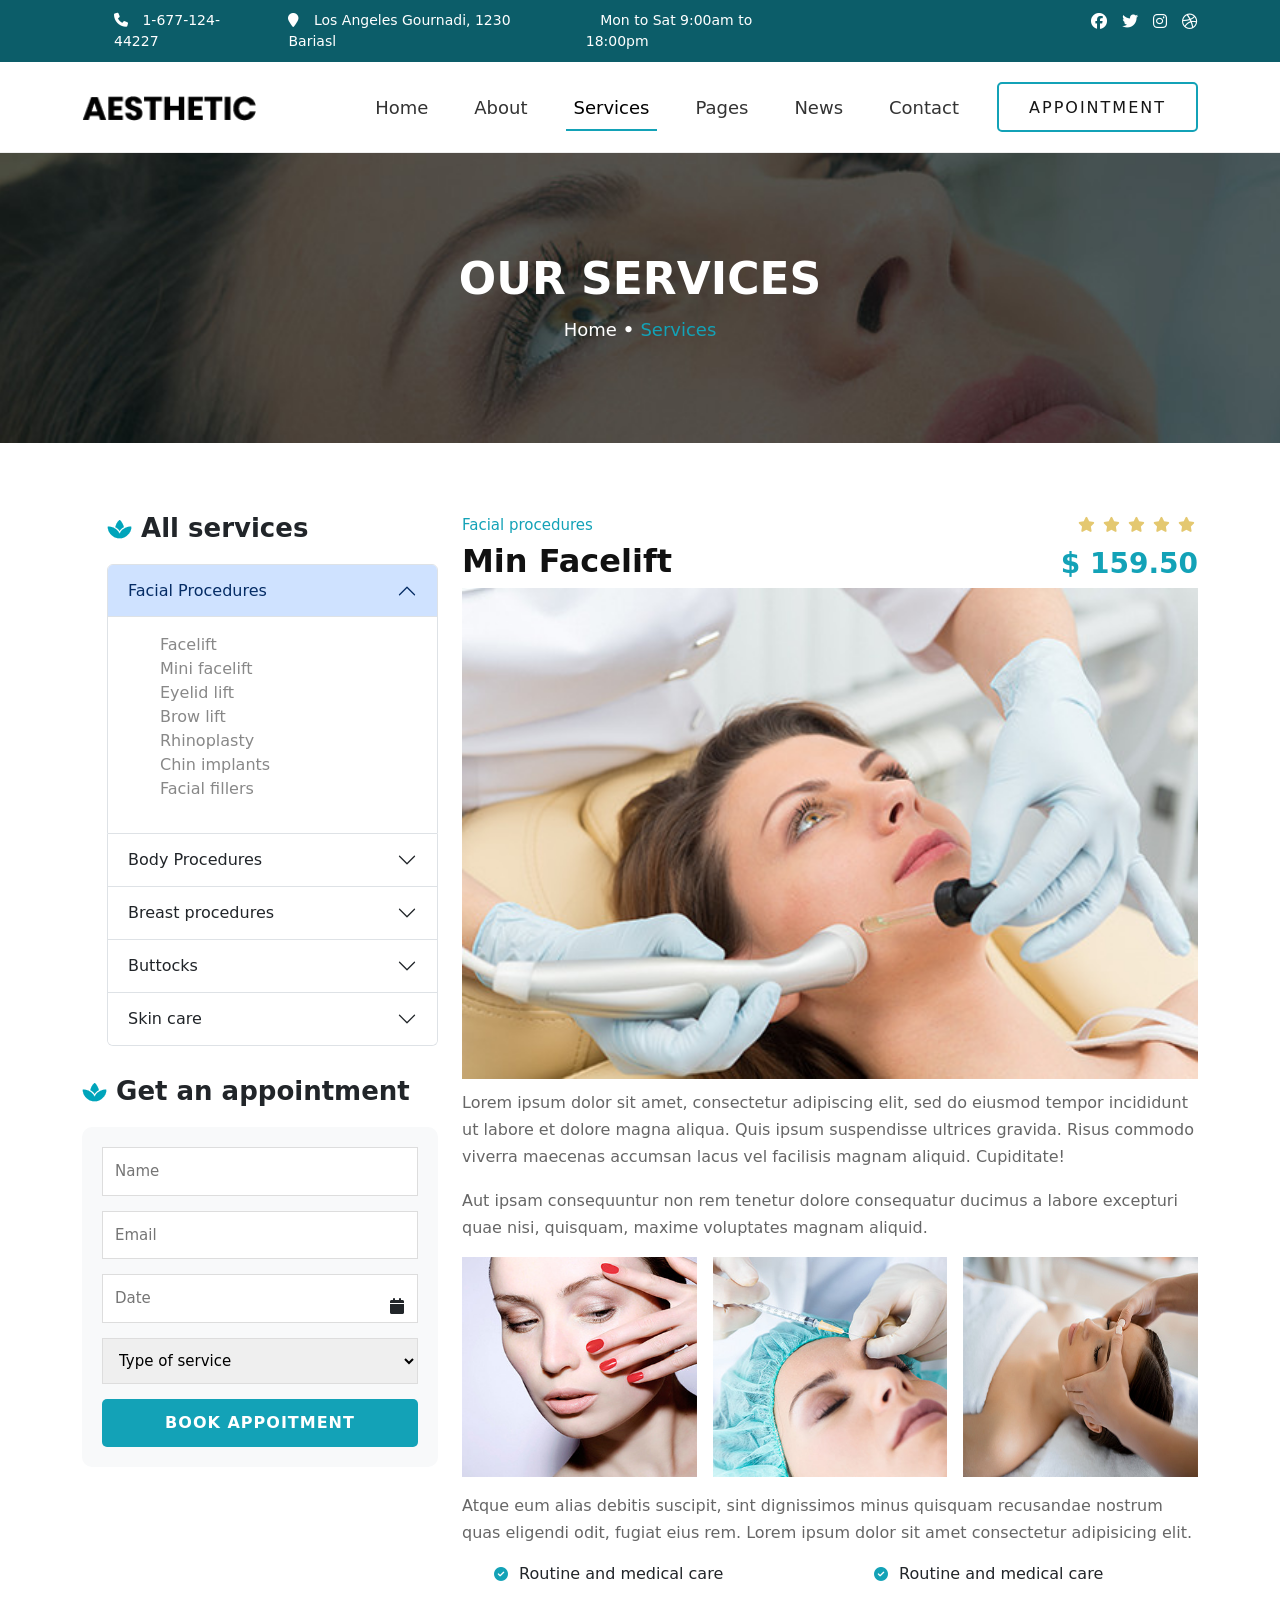
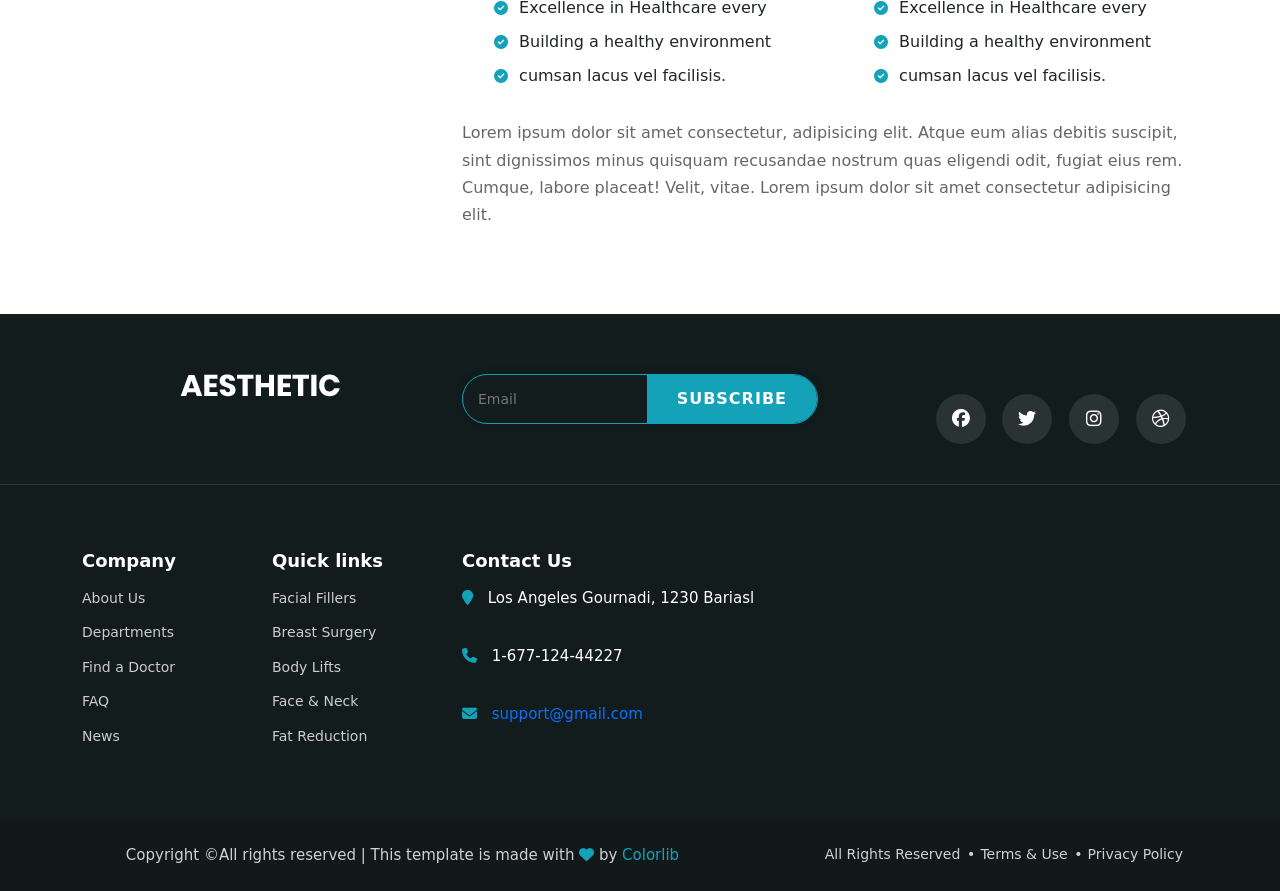
<file: Aesthetic/service.html>
<!DOCTYPE html>
<html lang="en">

<head>
    <meta charset="UTF-8">
    <meta name="viewport" content="width=device-width, initial-scale=1.0">
    <title>Interior</title>

    <!-- Bootstrap CSS -->
    <link href="https://cdn.jsdelivr.net/npm/bootstrap@5.3.2/dist/css/bootstrap.min.css" rel="stylesheet">
    <link href="css/styles.css" rel="stylesheet">
    <link rel="stylesheet" href="https://cdn.linearicons.com/free/1.0.0/icon-font.min.css">
    <!-- Owl Carousel CSS -->
    <link rel="stylesheet" href="https://cdnjs.cloudflare.com/ajax/libs/OwlCarousel2/2.3.4/assets/owl.carousel.min.css">
    <link rel="stylesheet"
        href="https://cdnjs.cloudflare.com/ajax/libs/OwlCarousel2/2.3.4/assets/owl.theme.default.min.css">
    <link rel="stylesheet" href="https://cdnjs.cloudflare.com/ajax/libs/font-awesome/6.4.0/css/all.min.css">




</head>

<body>
    <!-- Header Section -->
    <header id="header">
        <!-- Top Bar -->
        <div class="header__top">
            <div class="container">
                <div class="row">
                    <div class="col-lg-8">
                        <ul class="header__top__left">
                            <li><i class="fa fa-phone"></i> 1-677-124-44227</li>
                            <li><i class="fa fa-map-marker"></i> Los Angeles Gournadi, 1230 Bariasl</li>
                            <li><i class="fa fa-clock-o"></i> Mon to Sat 9:00am to 18:00pm</li>
                        </ul>
                    </div>
                    <div class="col-lg-4">
                        <div class="header__top__right">
                            <a href="#"><i class="fa-brands fa-facebook"></i></a>
                            <a href="#"><i class="fa-brands fa-twitter"></i></a>
                            <a href="#"><i class="fa-brands fa-instagram"></i></a>
                            <a href="#"><i class="fa-brands fa-dribbble"></i></a>
                        </div>
                    </div>
                </div>
            </div>
        </div>


        <!-- Bootstrap Navbar -->
        <nav class="navbar navbar-expand-lg custom-navbar">
            <div class="container">
                <a class="navbar-brand" href="#">
                    <img src="Images/logo (3).png" alt="Logo">
                </a>
                <button class="navbar-toggler" type="button" data-bs-toggle="collapse"
                    data-bs-target="#navbarSupportedContent" aria-controls="navbarSupportedContent"
                    aria-expanded="false" aria-label="Toggle navigation">
                    <span class="navbar-toggler-icon"></span>
                </button>

                <div class="collapse navbar-collapse" id="navbarSupportedContent">
                     <div class="header-item">
                    <ul class="navbar-nav ms-auto mb-2 mb-lg-0">
                        <li class="nav-item"><a class="nav-link " aria-current="page" href="index.html">Home</a></li>
                        <li class="nav-item"><a class="nav-link" href="about.html">About</a></li>
                        <li class="nav-item"><a class="nav-link active" href="service.html">Services</a></li>
                        <li class="nav-item dropdown">
                            <a class="nav-link dropdown-toggle" href="#" id="navbarDropdown" role="button"
                                data-bs-toggle="dropdown" aria-expanded="false">Pages</a>
                            <ul class="dropdown-menu" aria-labelledby="navbarDropdown">
                                <li><a class="dropdown-item" href="pricing.html">Pricing</a></li>
                                <li><a class="dropdown-item" href="#">Doctor</a></li>
                                <li><a class="dropdown-item" href="#">Blog Details</a></li>
                            </ul>
                        </li>
                        <li class="nav-item"><a class="nav-link" href="news.html">News</a></li>
                        <li class="nav-item"><a class="nav-link" href="contact.html">Contact</a></li>
                    </ul></div>
                    <div class="latest__btn">
                        <a href="#" class="view-btn"> Appointment</a>
                    </div>
                </div>
            </div>
        </nav>
    </header>

    <section class="breadcrumb-div">
        <div class="container">
            <div class="row">
                <div class="col-lg-12 text-center">
                    <div class="breadcrumb__text">
                        <h2>Our Services</h2>
                        <div class="breadcrumb__links">
                            <a href="./index.html">Home</a>
                            <span>Services</span>
                        </div>
                    </div>
                </div>
            </div>
        </div>
    </section>

    <section class="services-page spad">
        <div class="container">
            <div class="row">
                <div class="col-lg-8 order-lg-2">
                    <div class="services__details">
                        <div class="row">
                            <div class="col-lg-6 col-md-6 col-sm-6">
                                <div class="services__details__title">
                                    <span>Facial procedures</span>
                                    <h3>Min Facelift</h3>
                                </div>
                            </div>
                            <div class="col-lg-6 col-md-6 col-sm-6">
                                <div class="services__details__widget">
                                    <div class="rating">
                                        <i class="fa fa-star"></i>
                                        <i class="fa fa-star"></i>
                                        <i class="fa fa-star"></i>
                                        <i class="fa fa-star"></i>
                                        <i class="fa fa-star"></i>
                                    </div>
                                    <h3>$ 159.50</h3>
                                </div>
                            </div>
                        </div>
                        <div class="services__details__pic">
                            <img src="Images/gallery-7.jpg" alt="">
                        </div>
                        <div class="services__details__text">
                            <p>Lorem ipsum dolor sit amet, consectetur adipiscing elit, sed do eiusmod tempor incididunt
                                ut labore et dolore magna aliqua. Quis ipsum suspendisse ultrices gravida. Risus commodo
                                viverra maecenas accumsan lacus vel facilisis magnam aliquid. Cupiditate!</p>
                            <p>Aut ipsam consequuntur non rem tenetur dolore consequatur ducimus a labore excepturi quae
                                nisi, quisquam, maxime voluptates magnam aliquid.</p>
                        </div>
                        <div class="row g-3">
                            <div class="col-sm-4">
                                <div class="services__details__item__pic">
                                    <img src="Images/gallery-3.jpg" class="img-fluid" alt="">
                                </div>
                            </div>
                            <div class="col-sm-4">
                                <div class="services__details__item__pic">
                                    <img src="Images/gallery-5.jpg" class="img-fluid" alt="">
                                </div>
                            </div>
                            <div class="col-sm-4">
                                <div class="services__details__item__pic">
                                    <img src="Images/gallery-1.jpg" class="img-fluid" alt="">
                                </div>
                            </div>
                        </div>
                        <div class="services__details__desc">
                            <p>Atque eum alias debitis suscipit, sint dignissimos minus quisquam recusandae nostrum quas
                                eligendi odit, fugiat eius rem. Lorem ipsum dolor sit amet consectetur adipisicing elit.
                            </p>
                            <div class="row">
                                <div class="col-lg-6 col-md-6 col-sm-6">
                                    <ul class="services__details__feature">
                                        <li><i class="fa fa-check-circle"></i> Routine and medical care</li>
                                        <li><i class="fa fa-check-circle"></i> Excellence in Healthcare every</li>
                                        <li><i class="fa fa-check-circle"></i> Building a healthy environment</li>
                                        <li><i class="fa fa-check-circle"></i> cumsan lacus vel facilisis.</li>
                                    </ul>
                                </div>
                                <div class="col-lg-6 col-md-6 col-sm-6">
                                    <ul class="services__details__feature">
                                        <li><i class="fa fa-check-circle"></i> Routine and medical care</li>
                                        <li><i class="fa fa-check-circle"></i> Excellence in Healthcare every</li>
                                        <li><i class="fa fa-check-circle"></i> Building a healthy environment</li>
                                        <li><i class="fa fa-check-circle"></i> cumsan lacus vel facilisis.</li>
                                    </ul>
                                </div>
                            </div>
                            <p>Lorem ipsum dolor sit amet consectetur, adipisicing elit. Atque eum alias debitis
                                suscipit, sint dignissimos minus quisquam recusandae nostrum quas eligendi odit, fugiat
                                eius rem. Cumque, labore placeat! Velit, vitae. Lorem ipsum dolor sit amet consectetur
                                adipisicing elit.</p>
                        </div>
                    </div>
                </div>
                <div class="col-lg-4 order-lg-1">
                    <div class="services__sidebar">
                        <div class="services__accordion">
                            <div class="services__title">
                                <h4><img src="Images/services-icon.png" alt=""> All services</h4>
                            </div>
                            <div class="accordion" id="accordionExample">
                                <div class="accordion-item">
                                    <h2 class="accordion-header">
                                        <button class="accordion-button" type="button" data-bs-toggle="collapse"
                                            data-bs-target="#collapseOne" aria-expanded="true"
                                            aria-controls="collapseOne">
                                            Facial Procedures
                                        </button>
                                    </h2>
                                    <div id="collapseOne" class="accordion-collapse collapse show"
                                        data-bs-parent="#accordionExample">
                                        <div class="accordion-body">
                                            <ul>
                                                <li><a href="#">Facelift</a></li>
                                                <li><a href="#">Mini facelift</a></li>
                                                <li><a href="#">Eyelid lift</a></li>
                                                <li><a href="#">Brow lift</a></li>
                                                <li><a href="#">Rhinoplasty</a></li>
                                                <li><a href="#">Chin implants</a></li>
                                                <li><a href="#">Facial fillers</a></li>
                                            </ul>
                                        </div>
                                    </div>
                                </div>
                                <div class="accordion-item">
                                    <h2 class="accordion-header">
                                        <button class="accordion-button collapsed" type="button"
                                            data-bs-toggle="collapse" data-bs-target="#collapseTwo"
                                            aria-expanded="false" aria-controls="collapseTwo">
                                            Body Procedures
                                        </button>
                                    </h2>
                                    <div id="collapseTwo" class="accordion-collapse collapse"
                                        data-bs-parent="#accordionExample">
                                        <div class="accordion-body">
                                            <ul>
                                                <li><a href="#">Facelift</a></li>
                                                <li><a href="#">Mini facelift</a></li>
                                                <li><a href="#">Eyelid lift</a></li>
                                                <li><a href="#">Brow lift</a></li>
                                                <li><a href="#">Rhinoplasty</a></li>
                                                <li><a href="#">Chin implants</a></li>
                                                <li><a href="#">Facial fillers</a></li>
                                            </ul>
                                        </div>
                                    </div>
                                </div>
                                <div class="accordion-item">
                                    <h2 class="accordion-header">
                                        <button class="accordion-button collapsed" type="button"
                                            data-bs-toggle="collapse" data-bs-target="#collapseThree"
                                            aria-expanded="false" aria-controls="collapseThree">
                                            Breast procedures
                                        </button>
                                    </h2>
                                    <div id="collapseThree" class="accordion-collapse collapse"
                                        data-bs-parent="#accordionExample">
                                        <div class="accordion-body">
                                            <ul>
                                                <li><a href="#">Facelift</a></li>
                                                <li><a href="#">Mini facelift</a></li>
                                                <li><a href="#">Eyelid lift</a></li>
                                                <li><a href="#">Brow lift</a></li>
                                                <li><a href="#">Rhinoplasty</a></li>
                                                <li><a href="#">Chin implants</a></li>
                                                <li><a href="#">Facial fillers</a></li>
                                            </ul>
                                        </div>
                                    </div>
                                </div>
                                <div class="accordion-item">
                                    <h2 class="accordion-header">
                                        <button class="accordion-button collapsed" type="button"
                                            data-bs-toggle="collapse" data-bs-target="#collapseThree"
                                            aria-expanded="false" aria-controls="collapseThree">
                                            Buttocks
                                        </button>
                                    </h2>
                                    <div id="collapseThree" class="accordion-collapse collapse"
                                        data-bs-parent="#accordionExample">
                                        <div class="accordion-body">
                                            <ul>
                                                <li><a href="#">Facelift</a></li>
                                                <li><a href="#">Mini facelift</a></li>
                                                <li><a href="#">Eyelid lift</a></li>
                                                <li><a href="#">Brow lift</a></li>
                                                <li><a href="#">Rhinoplasty</a></li>
                                                <li><a href="#">Chin implants</a></li>
                                                <li><a href="#">Facial fillers</a></li>
                                            </ul>
                                        </div>
                                    </div>
                                </div>
                                <div class="accordion-item">
                                    <h2 class="accordion-header">
                                        <button class="accordion-button collapsed" type="button"
                                            data-bs-toggle="collapse" data-bs-target="#collapseThree"
                                            aria-expanded="false" aria-controls="collapseThree">
                                            Skin care
                                        </button>
                                    </h2>
                                    <div id="collapseThree" class="accordion-collapse collapse"
                                        data-bs-parent="#accordionExample">
                                        <div class="accordion-body">
                                            <ul>
                                                <li><a href="#">Facelift</a></li>
                                                <li><a href="#">Mini facelift</a></li>
                                                <li><a href="#">Eyelid lift</a></li>
                                                <li><a href="#">Brow lift</a></li>
                                                <li><a href="#">Rhinoplasty</a></li>
                                                <li><a href="#">Chin implants</a></li>
                                                <li><a href="#">Facial fillers</a></li>
                                            </ul>
                                        </div>
                                    </div>
                                </div>
                            </div>
                        </div>
                    </div>
                    <div class="services__appoinment">
                        <div class="services__title">
                            <h4><img src="Images/services-icon.png" alt=""> Get an appointment</h4>
                        </div>
                        <form action="#">
                            <input type="text" placeholder="Name">
                            <input type="text" placeholder="Email">
                            <div class="datepicker__item">
                                <input type="text" placeholder="Date" class="datepicker">
                                <i class="fa fa-calendar"></i>
                            </div>
                            <select>
                                <option value="">Type of service</option>
                                <option value="">Advanced equipment</option>
                                <option value="">Qualified doctors</option>
                                <option value="">Certified services</option>
                                <option value="">Emergency care</option>
                            </select>
                            <button type="submit" class="site-btn">Book appoitment</button>
                        </form>
                    </div>
                </div>
            </div>
        </div>
    </section>




    <!-- Footer Section Begin -->
    <footer class="footer">
        <div class="footer__top">
            <div class="container">
                <div class="row">
                    <div class="col-lg-4 col-md-4">
                        <div class="footer__logo">
                            <a href="#"><img src="Images/footer-logo.png" alt=""></a>
                        </div>
                    </div>
                    <div class="col-lg-4 col-md-8">
                        <div class="footer__newslatter">
                            <form action="#">
                                <input type="text" placeholder="Email">
                                <button type="submit" class="site-btn">Subscribe</button>
                            </form>
                        </div>
                    </div>
                    <div class="col-lg-4 col-md-12">
                        <div class="footer__social">
                            <a href="#"><i class="fa-brands fa-facebook"></i></a>
                            <a href="#"><i class="fa-brands fa-twitter"></i></a>
                            <a href="#"><i class="fa-brands fa-instagram"></i></a>
                            <a href="#"><i class="fa-brands fa-dribbble"></i></a>
                        </div>
                    </div>
                </div>
            </div>
        </div>
        <div class="container">
            <div class="row">
                <div class="col-lg-2 col-md-3 col-sm-6">
                    <div class="footer__widget">
                        <h5>Company</h5>
                        <ul>
                            <li><a href="#">About Us</a></li>
                            <li><a href="#">Departments</a></li>
                            <li><a href="#">Find a Doctor</a></li>
                            <li><a href="#">FAQ</a></li>
                            <li><a href="#">News</a></li>
                        </ul>
                    </div>
                </div>
                <div class="col-lg-2 col-md-3 col-sm-6">
                    <div class="footer__widget">
                        <h5>Quick links</h5>
                        <ul>
                            <li><a href="#">Facial Fillers</a></li>
                            <li><a href="#">Breast Surgery</a></li>
                            <li><a href="#">Body Lifts</a></li>
                            <li><a href="#">Face & Neck</a></li>
                            <li><a href="#">Fat Reduction</a></li>
                        </ul>
                    </div>
                </div>
                <div class="col-lg-4 col-md-6 col-sm-6">
                    <div class="footer__address">
                        <h5>Contact Us</h5>
                        <ul>
                            <li><i class="fa fa-map-marker"></i> Los Angeles Gournadi, 1230 Bariasl</li>
                            <li><i class="fa fa-phone"></i> 1-677-124-44227</li>
                            <li><i class="fa fa-envelope"></i> <a href="#" class="email">support@gmail.com</a></li>
                        </ul>
                    </div>
                </div>
                <div class="col-lg-4 col-md-12 col-sm-6">
                    <div class="footer__map">
                        <iframe
                            src="https://www.google.com/maps/embed?pb=!1m18!1m12!1m3!1d48158.305462977965!2d-74.13283844036356!3d41.02757295168286!2m3!1f0!2f0!3f0!3m2!1i1024!2i768!4f13.1!3m3!1m2!1s0x89c2e440473470d7%3A0xcaf503ca2ee57958!2sSaddle%20River%2C%20NJ%2007458%2C%20USA!5e0!3m2!1sen!2sbd!4v1575917275626!5m2!1sen!2sbd"
                            height="190" style="border:0" allowfullscreen=""></iframe>
                    </div>
                </div>
            </div>
        </div>
        <div class="footer__copyright">
            <div class="container">
                <div class="row">
                    <div class="col-lg-7">
                        <div class="footer__copyright__text">
                            <p>Copyright &copy;All rights reserved | This template is made with <i class="fa fa-heart"
                                    aria-hidden="true"></i> by <a href="https://colorlib.com"
                                    target="_blank">Colorlib</a></p>
                        </div>
                    </div>
                    <div class="col-lg-5">
                        <ul>
                            <li>All Rights Reserved</li>
                            <li>Terms & Use</li>
                            <li>Privacy Policy</li>
                        </ul>
                    </div>
                </div>
            </div>
        </div>
    </footer>



    <!-- jQuery (Required by Owl Carousel) -->
    <script src="https://code.jquery.com/jquery-3.6.0.min.js"></script>

    <!-- Bootstrap Bundle JS (if not added yet) -->
    <script src="js/bootstrap.bundle.min.js"></script>

    <!-- Owl Carousel JS -->
    <script src="https://cdnjs.cloudflare.com/ajax/libs/OwlCarousel2/2.3.4/owl.carousel.min.js"></script>

    <!-- Initialize Owl Carousel -->
    <script src="js/main.js"></script>



</body>

</html>
</file>
<file: Aesthetic/css/styles.css>
* {
    margin: 0;
    padding: 0;
    box-sizing: border-box;
}

ul {
    list-style: none;
}

a {
    text-decoration: none;
}

.header__top {
    display: none;
}

.custom-navbar .navbar-brand img {
    height: 25px;
}

.custom-navbar {
    background: #fff;
    padding: 20px 0;
    border-bottom: 1px solid #eee;
}

.navbar-nav .nav-link {
    position: relative;
    color: #333;
    font-size: 18px;
    font-weight: 500;
    padding: 10px 15px;
    z-index: 2;
    margin-right: 10px;
}

.navbar .dropdown-toggle::after {
    display: none !important;
}

.navbar-nav .nav-link::after {
    content: "";
    position: absolute;
    left: 0;
    bottom: 0;
    width: 100%;
    height: 2px;
    background: transparent;
    z-index: -1;
    transition: 0.25s ease;
}

.navbar-nav .nav-link:hover::after {
    background: #13a2b7;
}

.navbar-nav .nav-link.active::after,
.navbar-nav .dropdown-toggle.active::after {
    background: #13a2b7;
}

.navbar-nav .dropdown-menu {
    position: absolute;
    z-index: 9999 !important;
    display: block;
    opacity: 0;
    visibility: hidden;
    background-color: #000;
    color: #fff;
    border-radius: 0;
}
.navbar-nav .dropdown-menu .dropdown-item {
    color: #fff !important;
}
.nav-item.dropdown:hover .dropdown-menu {
    opacity: 1;
    visibility: visible;
}

.nav-item.dropdown:hover .dropdown-toggle {
    cursor: pointer;
}
.navbar .dropdown-menu .dropdown-item:hover,
.navbar .dropdown-menu .dropdown-item:focus {
    background-color: #000;  
    color: #fff !important;   
}

.collapse.navbar-collapse {
    overflow: visible !important;
}


.hero {
    background: url('../Images/hero-bg.jpg') center/cover no-repeat;
    background-position: left;
    padding: 80px 0;
    color: #fff;
    height: 100vh;
}

.hero__text {
    margin-top: 50px;
}

.hero__text span {
    color: #13a2b7;
    display: block;
    font-size: 16px;
    margin-bottom: 10px;
}

.hero__text h2 {
    color: #161616;
    font-size: 32px;
    line-height: 42px;
    margin-bottom: 20px;
}

.primary-btn {
    display: inline-block;
    padding: 12px 35px;
    background: #13a2b7;
    color: #fff;
    border-radius: 5px;
    font-size: 18px;
    font-weight: 700;
}

.chooseus {
    padding: 80px 0;
}

.section-title {
    margin-bottom: 15px;
}

.section-title span {
    display: block;
    font-size: 16px;
    font-weight: 500;
    margin-bottom: 5px;
    text-transform: uppercase;
    letter-spacing: 2px;
    color: #666;
}

.section-title h2 {
    font-size: 34px;
    font-weight: bold;
    color: #222;
    margin-bottom: 40px;
}

.chooseus__item {
    text-align: center;
    height: 100%;
    margin-bottom: 30px;
}

.chooseus__item img {
    max-width: 100%;
}

.chooseus__item h5 {
    font-size: 20px;
    font-weight: 600;
    margin: 25px 0px 15px;
    color: #111111;
}

.chooseus__item p {
    color: #666666;
    font-size: 16px;
    line-height: 25px;
    margin: 0 0 15px 0px;
}

.consultation__form {
    position: relative;
    margin-top: -20%;
    z-index: 50;
}

.section-form-title span {
    display: block;
    font-size: 16px;
    font-weight: 500;
    margin-bottom: 5px;
    text-transform: uppercase;
    letter-spacing: 2px;
    color: #666;
}

.section-form-title h2 {
    font-size: 22px;
    font-weight: bold;
    color: #222;
    margin-bottom: 30px;
}

/* Form styling */
.consultation__form {
    background: #ffffff;
    padding: 50px 35px;
    box-shadow: 0 10px 35px rgba(0, 0, 0, 0.12);
}


.consultation__form input,
.consultation__form select {
    width: 100%;
    padding: 14px 16px;
    border: 1px solid #ddd;
    border-radius: 6px;
    margin-bottom: 15px;
}

.datepicker__item {
    position: relative;
}

.datepicker__item i {
    position: absolute;
    right: 14px;
    top: 50%;
    transform: translateY(-50%);
}

.site-btn {
    width: 100%;
    display: inline-block;
    padding: 12px 14px;
    background: #13a2b7;
    color: #fff;
    border-radius: 5px;
    border: none;
    font-size: 16px;
    text-transform: uppercase;
    letter-spacing: 1px;
    font-weight: 700;
    text-align: center;
}

.site-btn:hover {
    background: #13a2b7;
}

.consultation__text {
    padding: 100px 0px;
    position: relative;
}

.consultation__text__item .section-title span {
    font-size: 14px;
    color: #888;
    letter-spacing: 2px;
}

.consultation__text__item .section-title h2 {
    font-size: 36px;
    font-weight: 700;
    margin: 10px 0;
}

.consultation__text p {
    font-size: 18px;
    line-height: 1.9;
    color: #555;
}

.consultation__video {
    background-image: url("../Images/consultation-video.jpg");
    background-size: cover;
    background-position: center;
    background-repeat: no-repeat;
    width: 100%;
    height: 260px;
    position: relative;
}

.consultation__video .play-btn {
    position: absolute;
    top: 50%;
    left: 50%;
    transform: translate(-50%, -50%);
    font-size: 28px;
    color: #fff;
    background: #00a3d6;
    width: 60px;
    height: 60px;
    border-radius: 50%;
    display: flex;
    justify-content: center;
    align-items: center;
}

.text-break {
    color: #13a2b7;
}

.services {
    position: relative;
    background-image: url("../Images/services-bg.jpg");
    background-size: cover;
    background-position: center;
    background-repeat: no-repeat;
    padding: 60px 0;
    z-index: 1;
}

.services .section-title {
    margin-bottom: 50px;
}


.services .section-title span {
    color: #13a2b7;
}

.services .section-title h2 {
    color: #fff;
}

.services .services__btn {
    padding: 6px 20px;
    width: 180px;
    font-size: 22px;
    border-radius: 5px;
    text-align: center;
    border: 2px solid #13a2b7;
    margin-bottom: 30px;
}

.services__item {
    display: block;
    background: #fff;
    padding: 20px;
    border-radius: 8px;
    margin-bottom: 20px;
    box-shadow: 0px 3px 12px rgba(0, 0, 0, 0.1);
}

.services__item__icon span {
    font-size: 40px;
    color: #ff5f6d;
    display: block;
    margin-bottom: 15px;
}

.services__item:hover {
    background-color: #13a2b7;
    color: #fff;
}

.services__item__text h5 {
    font-size: 18px;
    margin-bottom: 8px;
}

.team {
    padding: 60px 0;
}

.team .section-title span {
    font-size: 16px;
    color: #007bff;
    font-weight: 600;
    letter-spacing: 1px;
}

.team .section-title h2 {
    font-size: 26px;
    font-weight: 700;
    margin-top: 5px;
}

.team__item {
    text-align: center;
    padding: 20px;
    margin-bottom: 30px;
}

.team__item img {
    width: 90%;
    border-radius: 50%;
    margin-bottom: 15px;
    border: 10px solid #fff;
    box-shadow: 0 4px 20px rgba(0, 0, 0, 0.06);
}

.team__item h5 {
    font-size: 18px;
    font-weight: 700;
    margin-bottom: 5px;
}

.team__item span {
    font-size: 14px;
    color: #13a2b7;
}

.team__item__social {
    margin-top: 15px;
}

.team__item__social a {
    display: inline-block;
    margin: 0 5px;
    font-size: 16px;
    color: #555;
    transition: 0.3s;
}

.team__item:hover img {
    border-color: #13a2b7;
    box-shadow: 0 0 15px rgba(19, 162, 183, 0.3);
}

.gallery-item {
    width: 100%;
    height: 230px;
   position: relative;
    overflow: hidden;
}

.gallery-item.tall {
    height: 480px;
}

.gallery-item img {
    width: 100%;
    height: 100%;
    object-fit: cover;
}
.gallery-item::after {
    content: "";
    position: absolute;
    top: 0;
    left: 0;
    width: 100%;
    height: 100%;
    background: rgba(0, 102, 255, 0); /* 0 opacity initially */
    transition: 0.3s ease;
}

/* Hover: thin blue layer */
.gallery-item:hover::after {
    background: rgba(0, 102, 255, 0.3); 
}

.gallery-item:hover img {
    transform: scale(1.07);
}

.overlay i {
    color: #fff;
    font-size: 40px;
    transform: scale(0.6);
    transition: 0.4s;
}

.gallery-item:hover .overlay i {
    transform: scale(1);
}

.latest {
    padding: 50px 0;
}

.latest .section-title {
    margin-bottom: 45px;
}

.latest .section-title span {
    font-size: 16px;
    color: #555;
    font-weight: 600;
    letter-spacing: 2px;
}

.latest .section-title h2 {
    font-size: 36px;
    font-weight: 700;
    margin-top: 8px;
    color: #111;
}

/* Button */
.latest__btn {
    margin: 0 0 20px;
    text-align: left;
}

.latest__btn .view-btn {
    color: #161616;
    font-size: 16px;
    font-weight: 500;
    padding: 12px 30px 10px;
    border-radius: 5px;
    letter-spacing: 2px;
    text-transform: uppercase;
    border: 2px solid #13a2b7;
    text-decoration: none;
    display: inline-block;
    transition: 0.3s;
}


/* Blog Card */
.latest__item {
    background: #fff;
    padding: 25px;
    margin-bottom: 30px;
    box-shadow: 0 0 12px rgba(0, 0, 0, 0.08);
    height: 80%;
}

.latest__item:hover {
    box-shadow: 0 0 18px rgba(0, 0, 0, 0.16);
    transform: translateY(-3px);
}

.latest__item h5,
.latest__item h5 a {
    color: #111 !important;
    font-size: 20px !important;
    line-height: 1.2 !important;
    font-family: poppins, sans-serif !important;
}

.latest__item:hover a {
    text-decoration: underline;
}

/* short description */
.latest__item p {
    font-size: 18px;
    color: #555;
    margin-top: 8px;
}

/* Author info */
.latest__item ul {
    padding: 0;
    margin-top: 15px;
}

.latest__item ul li {
    list-style: none;
    font-size: 13px;
    color: #666;
    display: inline-block;
    margin-right: 18px;
}

.latest__item ul li img {
    width: 26px;
    height: 26px;
    border-radius: 50%;
    margin-right: 6px;
}

.footer {
    background: #121c1d;
    color: #fff;
    padding-top: 40px;
    font-size: 15px;
}

.footer__top {
    padding-bottom: 30px;
    border-bottom: 1px solid #333;
    margin-bottom: 65px;
}

.footer__logo {
    text-align: center;
    margin-bottom: 20px !important;
    /* FORCE apply */
    display: block;
    /* Makes margin work */
}

.footer__logo img {
    max-width: 180px;
    /* Optional: resize on mobile */
}


.footer__newslatter form {
    display: block;
    text-align: center;

}

.footer__newslatter input {
    width: 100%;
    border: none;
    outline: none;
    padding: 12px 15px;
    border-radius: 50px;
    margin-bottom: 10px;
    font-size: 14px;
    border: 1px solid #13a2b7;
    color: #ffffff;
    background-color: transparent;

}

.footer__newslatter button {
    display: inline-block;
    width: auto;
    border: none;
    padding: 12px 30px;
    border-radius: 50px;
    cursor: pointer;
}

.footer__social {
    text-align: center;
    margin-top: 20px;
}

.footer__social a {
    width: 50px;
    height: 50px;
    display: inline-flex;
    align-items: center;
    justify-content: center;
    margin-right: 12px;
    background-color: #2a3334;
    border-radius: 50%;
    color: #fff;
    font-size: 18px;
    transition: 0.3s;
}

.footer__social a:hover {
    background: #fff;
    color: #111;
}

.footer__widget,
.footer__address {
    margin-bottom: 30px;
}


/* Widgets */
.footer__widget h5,
.footer__address h5 {
    font-size: 18px;
    font-weight: 700;
    margin-bottom: 15px;
    color: #ffffff;
}

.footer__widget ul,
.footer__address ul {
    list-style: none;
    padding: 0;
}

.footer__widget ul li,
.footer__address ul li {
    margin-bottom: 10px;
}

.footer__widget ul li a {
    color: #ccc;
    text-decoration: none;
    font-size: 14px;
}

.footer__widget ul li a:hover {
    color: #13a2b7;
}

/* Address */
.footer__address ul li i {
    margin-right: 10px;
    margin-bottom: 28px;
    color: #13a2b7;
}

/* Map */
.footer__map iframe {
    width: 100%;
    border-radius: 5px;
}

/* Copyright */
.footer__copyright {
    background: #12191a;
    padding: 25px 0 20px;
    margin-top: 30px;
    text-align: center;
}

.footer__copyright__text p {
    margin: 0;
    color: #d1d0d0;
    font-size: 15px;
    font-weight: 300;
}

.footer__copyright__text i {
    color: #13a2b7;
}

.footer__copyright__text p a {
    color: #13a2b7;
    text-decoration: none;
}

.footer__copyright ul {
    display: flex;
    justify-content: center;
    flex-wrap: wrap;
    padding: 0;
    margin: 10px;
    list-style: none;
    text-align: center;
}

.footer__copyright ul li {
    white-space: nowrap;
    /* keep each item in one line */
    position: relative;
    padding-right: 15px;
    font-size: 14px;
    color: #d1d0d0;
    margin-left: 5px;
}

/* Dot between items */
.footer__copyright ul li::after {
    content: "•";
    position: absolute;
    right: 0;
    top: 0;
}

/* Remove for last item */
.footer__copyright ul li:last-child::after {
    content: "";
}

.about {
    padding: 50px 0;
}

.about__video {
    width: 100%;
    height: 250px;
    background-image: url("../Images/consultation-video.jpg");
    background-size: cover;
    background-position: center;
    background-repeat: no-repeat;
    position: relative;
    border-radius: 10px;
}

.about__video .play-btn {
    position: absolute;
    top: 50%;
    left: 50%;
    transform: translate(-50%, -50%);
    background: #ffffff;
    width: 60px;
    height: 60px;
    border-radius: 50%;
    display: flex;
    justify-content: center;
    align-items: center;
    font-size: 22px;
    color: #111;
    text-decoration: none;
    box-shadow: 0 4px 20px rgba(0, 0, 0, 0.25);
}

.about__text {
    margin-top: 30px;
}

.about__text ul {
    padding: 0;
    margin: 20px 0 40px;
    list-style: none;
}

.about__text ul li {
    margin-bottom: 10px;
    font-size: 16px;
}

.about__text ul li i {
    color: #13a2b7;
    margin-right: 8px;
}

.testimonials {
    background-color: #f2f7f8;
}

.testimonial__item {
    background: #fff;
    padding: 30px 30px 40px;
    border-radius: 10px;
    box-shadow: 0 4px 20px rgba(0, 0, 0, 0.08);
}

.testimonial__author {
    display: flex;
    align-items: center;
    padding-bottom: 30px;
    border-bottom: 1px solid #e1e1e1;
    margin-bottom: 20px;
}

.testimonial__author__icon {
    width: 45px;
    height: 45px;
    background: #f1f5f9;
    border-radius: 50%;
    display: flex;
    justify-content: center;
    align-items: center;
    margin-right: 12px;
    font-size: 18px;
    color: #111;
}

.testimonial__author__text h5 {
    margin: 0;
    font-size: 20px;
    font-weight: 600;
}

.testimonial__author__text span {
    font-size: 16px;
    color: #666666;
}

.rating i {
    color: #e4c870;
    margin-right: 2px;
}

.testimonial__item p {
    margin-top: 10px;
    color: #555;
    line-height: 1.6;
    font-size: 18px;
}

.owl-dots {
    text-align: center;
    margin-top: 20px;
}

.owl-dots .owl-dot span {
    width: 10px;
    height: 10px;
    background: #ccc;
    display: block;
    border-radius: 50%;
    margin: 5px;
    transition: 0.3s;
}

.owl-dots .owl-dot.active span {
    background: #666;
    /* active dot color */
    transform: scale(1.2);
}

.breadcrumb-div {
    background: url('../Images/breadcrumb-bg.jpg') center/cover no-repeat;
    padding: 60px 0;
    position: relative;
}

.breadcrumb__text h2 {
    font-size: 28px;
    font-weight: 700;
    color: #fff;
    margin-bottom: 10px;
    text-transform: uppercase;
}

.breadcrumb__links {
    display: flex;
    justify-content: center;
    align-items: center;
    gap: 6px;
    /* space between items */
}

.breadcrumb__links a {
    color: #fff;
    font-size: 14px;
    text-decoration: none;
    position: relative;
}

.breadcrumb__links span {
    color: #13a2b7;
    font-size: 14px;
    text-decoration: none;
    position: relative;
}

.breadcrumb__links span::before {
    content: "•";
    margin-right: 6px;
    color: #fff;
    font-weight: bold;
}

.services-page {
    padding: 50px 0;
}

.services__details__title span {
    font-size: 15px;
    color: #13a2b7;
}

.services__details__title h3 {
    font-size: 30px;
    font-weight: 700;
    margin-top: 5px;
    color: #111;
}

.services__details__widget {
    text-align: left;
    margin-top: 20px;
}

.services__details__widget .rating i {
    color: #e4c870;
    margin-right: 3px;
    font-size: 15px;
}

.services__details__widget h3 {
    font-size: 30px;
    font-weight: 700;
    color: #13a2b7;
    margin-top: 10px;
}

.services__details__text p {
    margin-top: 10px;
    font-size: 16px;
    color: #666;
    line-height: 1.7;
}

.services__details__desc p {
    margin-top: 15px;
    font-size: 16px;
    color: #666;
    line-height: 1.7;
}

.services__details__pic img {
    width: 100%;
}

.services__details__item__pic img {
    width: 100%;
    height: 220px;
}

.services__details__feature li {
    list-style: none;
    margin-bottom: 10px;
}

.services__details__feature li i {
    color: #13a2b7;
    margin-right: 6px;
    font-size: 14px;

}

.services__sidebar {
    margin-top: 40px;
}

.services__accordion {
    margin-bottom: 30px;
}

.services__accordion .card-heading a {
    display: block;
    padding: 12px 15px;
    background: #f8f8f8;
    border-radius: 5px;
    cursor: pointer;
    font-size: 16px;
}

.services__accordion .card-body ul li {
    margin-bottom: 10px;
    color: #666;
}

.accordion-body ul li a {
    color: #888 !important;
    /* black text */
    text-decoration: none;
}

.services__title {
    margin-bottom: 20px;
}

.services__title h4 {
    font-size: 26px;
    font-weight: 700;
}

.services__appoinment form input,
.services__appoinment form select {
    width: 100%;
    padding: 12px;
    margin-bottom: 15px;
    border: 1px solid #ddd;
}

.services__appoinment form button {
    width: 100%;
}

.spad {
    padding-top: 100px;
    padding-bottom: 50px;
}

/* Blog item hover shadow */
.blog__item {
    box-shadow: 0 8px 25px rgba(0, 0, 0, 0.10);
    margin-bottom: 30px;
}

.blog__item:hover {
    box-shadow: 0 8px 25px rgba(0, 0, 0, 0.20);
    transform: translateY(-4px);
    background: #fff;
}


.blog__item__pic img {
    width: 100%;
}

/* Blog text */
.blog__item__text {
    padding: 25px 30px;
}

.blog__item__text h5 a {
    text-decoration: none;
    color: #000;
    font-weight: 600;
    margin: 0px 0px 18px;
}

.blog__item__text h5 a:hover {
    text-decoration: underline;
    color: #000;
}


.blog__item__text ul {
    display: flex;
    align-items: center;
    gap: 10px;
    padding: 0;
    margin-top: 10px;
    list-style: none;
}


.blog__item__text ul li img {
    width: 28px;
    height: 28px;
    border-radius: 50%;
    margin-right: 6px;
}


.blog__item__text ul li::after {
    content: "•";
    margin-left: 10px;
    color: #666;
}

.blog__item__text ul li:last-child::after {
    content: "";
}

.contact {
    padding: 60px 0;
}

.contact__widget {
    display: flex;
    align-items: flex-start;
    gap: 15px;
    margin-bottom: 30px;
}

.contact__widget__icon {
    width: 70px;
    height: 70px;
    border-radius: 50%;
    background: #f2f7f8;
    display: flex;
    align-items: center;
    justify-content: center;
}

.contact__widget__icon i {
    font-size: 22px;
    color: #13a2b7;
}


.contact__widget__text h5 {
    margin: 0 0 5px;
    font-size: 18px;
    font-weight: 600;
}

.contact__widget__text p {
    margin: 0;
    color: #555;
}

/* Image */
.contact__pic img {
    width: 100%;
    border-radius: 8px;
    margin-bottom: 20px;
}

/* Contact Form */
.contact__form {
    background: #f9f9f9;
    padding: 25px;
    border-radius: 8px;
}

.contact__form h3 {
    margin-bottom: 20px;
    font-size: 24px;
    font-weight: 600;
}

.contact__form input,
.contact__form textarea {
    width: 100%;
    padding: 12px;
    margin-bottom: 15px;
    border: 1px solid #ddd;
    border-radius: 6px;
}

.contact__form textarea {
    height: 120px;
    resize: none;
}

.contact__form button {
    border: none;
    padding: 12px 25px;
    border-radius: 6px;
    cursor: pointer;
}

.pricing__item {
    background-color: #fff;
    text-align: center;
    padding: 0 0 50px;
    border-radius: 10px;
    box-shadow: 0px 5px 15px rgba(0, 61, 85, 0.1);;
    transition: all, 0.3s ;
    margin-bottom: 40px;
}

.pricing__item:hover {
    transform: translateY(-8px);
    box-shadow: 0 8px 25px rgba(0,0,0,0.15);
}
.pricing__item__title{
    background-color: #f2f7f8;
    padding: 42px 0;
    border-radius: 10px 10px 0  0;
}
.pricing__item__title p {
    font-size: 15px;
    font-weight: 700;
    color: #111111;
    letter-spacing: 1px;
    margin-bottom: 10px;
}

.pricing__item__title h3 {
    font-size: 30px;
    color: #13a2b7;;
    font-weight: 700;

}

.pricing__item__title h3 span {
    display: block;
    font-size: 15px;
    color: #111111;
    font-weight: 700;
    margin-top: 12px;
}

.pricing__item ul {
    margin-top: 50px;
    margin-bottom: 42px;
}
.pricing__item ul li{
    list-style: none;
    margin-bottom: 25px;
}

.pricing__item ul li h6 {
    font-size: 15px;
    font-weight: 400;
    color: #888888;
    margin-bottom: 5px;
}

.pricing__item ul li span {
    color: #111111;
    font-size: 15px;
    display: block;
}

.pricing__item .btn {
    width: 100%;
    padding: 10px;
    font-size: 0.9rem;
}
.pricing__item .latest__btn{
     display: block;
    width: fit-content;
    margin: 15px auto 0;
}

.pricing__item:hover .pricing__item__title {
    background-color: #13a2b7;  
}

.pricing__item:hover .pricing__item__title p,
.pricing__item:hover .pricing__item__title h3,
.pricing__item:hover .pricing__item__title h3 span {
    color: #fff;               
}

.pricing__item:hover .latest__btn .view-btn {
    background-color: #13a2b7; 
    color: #fff;
    border-color: #13a2b7;
}

/* Tablet: min-width 768px */
@media (min-width: 768px) {
    .hero {
        padding: 120px 0;
    }

    .hero__text h2 {
        font-size: 40px;
        line-height: 50px;
    }

    .section-title h2 {
        font-size: 38px;
    }

    .consultation__form {
        margin-top: -10%;
    }

    .consultation__text__item .section-title h2 {
        font-size: 28px;
    }

    .consultation__video {
        height: 250px;
    }

    .services {
        padding: 70px 0;
    }

    .services__item {
        display: flex;
        align-items: flex-start;
        padding: 25px;
    }

    .services__item__icon span {
        margin-right: 20px;
        margin-bottom: 0;
        font-size: 45px;
    }

    .team .section-title h2 {
        font-size: 32px;
    }

    .team__item h5 {
        font-size: 20px;
    }

    .team__item span {
        font-size: 15px;
    }

    .team {
        padding: 70px 0;
    }

    .latest .section-title h2 {
        font-size: 30px;
    }

    .latest__btn {
        text-align: right;
        margin-top: 0;
    }

    .latest__item {
        padding: 26px;
    }

    .latest__item h5 a {
        font-size: 18px;
    }

    .footer__newslatter form {
        width: 100%;
        display: flex;
        align-items: center;
        border-radius: 50px;
        border: 1px solid #13a2b7;
        box-shadow: 0 0 10px rgba(0, 0, 0, 0.1);
    }

    .footer__newslatter input {
        width: 100%;
        flex: 1;
        margin-bottom: 0;
        border: none;
        padding: 10px 15px;
    }

    .footer__newslatter button {
        width: auto;
        margin-left: 10px;
        border-top-left-radius: 0px;
        border-bottom-left-radius: 0px;
    }

    .footer__social {
        text-align: right;
    }

    .footer__widget,
    .footer__address {
        margin-bottom: 40px;
    }

    

    .breadcrumb-div {
        padding: 80px 0;
    }

    .breadcrumb__text h2 {
        font-size: 36px;
    }

    .breadcrumb__links a,
    .breadcrumb__links span {
        font-size: 16px;
    }

    .about {
        padding: 70px 0;
    }

    .about__video {
        height: 320px;
    }

    .about__text {
        margin-top: 0;
        padding-left: 20px;
    }

    .testimonial__item {
        padding: 30px;
    }

    .testimonial__author__icon {
        width: 50px;
        height: 50px;
        font-size: 20px;
    }

    .testimonial__item p {
        font-size: 16px;
    }

    .services__details__title h3 {
        font-size: 28px;
    }

    .services__details__widget {
        text-align: right;
        margin-top: 0;
    }

    .services__details__widget h3 {
        font-size: 24px;
    }

    .services__details__text p {
        font-size: 15px;
        line-height: 1.7;
    }

    .services__sidebar {
        margin-top: 0;
    }

    .services__appoinment form input,
    .services__appoinment form select {
        font-size: 15px;
    }

    .blog__item__text h5 {
        font-size: 18px;
        margin: 0px 0px 18px;
    }

    .blog__item__text ul li img {
        width: 30px;
        height: 30px;
    }

    .contact__widget {
        gap: 20px;
    }

    .contact__widget__icon i {
        font-size: 30px;
    }

    .contact__form {
        padding: 30px;
    }

    .contact__form h3 {
        font-size: 26px;
    }
   

}

/* Desktop (≥992px) */
@media (min-width: 992px) {
    .header__top {
        display: block;
        background: #0c5d69;
        color: #fff;
        padding: 10px 0;
        font-size: 14px;
    }

    .header__top__left {
        display: flex;
        align-items: center;
        gap: 25px;
        margin: 0px;
    }

    .header__top__left li i {
        margin-right: 10px;
    }

    .header__top__right {
        display: flex;
        justify-content: flex-end;
        gap: 15px;
    }

    .header__top__right a {
        color: #fff;
        font-size: 16px;
    }

    .navbar-collapse {
        display: flex !important;
        justify-content: end;
    }

    .navbar-nav .nav-item {
        margin-right: 20px;
    }


    .navbar-nav .nav-item:last-child {
        margin-right: 0;
    }

    .header-item {
        margin-right: 20px;

    }

    .navbar-collapse .latest__btn {
        display: inline;
        margin-bottom: 0px;
    }

    .hero {
        background-position: center;
        padding: 150px 0;
    }

    .hero__text h2 {
        font-size: 48px;
        line-height: 58px;
    }

    .primary-btn {
        padding: 14px 40px;
        font-size: 18px;
    }

    .consultation__video {
        height: 250px;
    }

    .consultation__form {
        margin-top: -15%;
        /* Perfect fit on large screens */
    }

    .services {
        padding: 90px 0;
    }

    .services__item {
        margin-bottom: 30px;
    }

    .team {
        padding: 80px 0;
    }

    .team .section-title h2 {
        font-size: 36px;
    }

    .team__item {
        padding: 25px;
    }

    .team__item h5 {
        font-size: 22px;
    }

    .team__item span {
        font-size: 16px;
    }

    .latest .section-title h2 {
        font-size: 34px;
    }

    .latest__item {
        padding: 30px;
    }

    .latest__item h5 a {
        font-size: 20px;
    }

    .footer {
        padding-top: 60px;
    }

    .footer__logo img {
        max-width: 180px;
    }

    .footer__top {
        padding-bottom: 40px;
    }

    .footer__widget ul li,
    .footer__address ul li {
        margin-bottom: 12px;
    }

    .footer__copyright {
        padding: 25px 0;
    }

    .footer__copyright ul {
        margin: 0px;
        justify-content: end;
    }

    .breadcrumb-div {
        padding: 100px 0;
    }

    .breadcrumb__text h2 {
        font-size: 44px;
    }

    .breadcrumb__links a,
    .breadcrumb__links span {
        font-size: 18px;
    }

    .about {
        padding: 90px 0;
    }

    .about__video {
        height: 360px;
    }

    .about__text {
        padding-left: 40px;
    }

    .about__text p {
        font-size: 17px;
    }

    .testimonial__item {
        padding: 35px;
    }

    .testimonial__author__text h5 {
        font-size: 20px;
    }

    .testimonial__item p {
        font-size: 17px;
    }

    .services-page {
        padding: 70px 0;
    }

    .services__details__title h3 {
        font-size: 32px;
    }

    .services__details__widget h3 {
        font-size: 28px;
    }

    .services__details__text p {
        font-size: 16px;
    }

    .services__sidebar {
        padding-left: 25px;
    }

    .services__appoinment form {
        padding: 20px;
        background: #f8f9fa;
        border-radius: 10px;
    }

    .services__appoinment form button {
        font-size: 16px;
    }

    .blog__item {
        margin-bottom: 40px;
    }

    .blog__item__text h5 {
        font-size: 20px;
    }

    .blog__item__text ul {
        gap: 14px;
    }

    .contact {
        padding: 80px 0;
    }

    .contact__content {
        margin-top: 40px;
    }

    .contact__pic img {
        margin-bottom: 0;
    }

    .contact__form {
        padding: 40px;
    }

    .contact__form h3 {
        font-size: 28px;
    }
     
}
</file>
<file: Interior/css/styles.css>
body {
  padding: 0;
  margin: 0;
}

#header {
  background: rgba(0, 0, 0, 0.5) !important;
  position: fixed;
  width: 100%;
  z-index: 9999;
  top: 0;
  left: 0;
}

.header-top {
  display: none;
}

/* Navbar */
.custom-navbar {
  padding: 8px 0;
  transition: all 0.3s ease;
  border-top: 1px solid #c6b069;
  margin: 0px 10px;
}

.custom-navbar .navbar-brand img {
  height: 30px;
}

.custom-navbar .nav-link {
  color: #fff !important;
  font-weight: 500;
  font-size: 14px;
  text-transform: uppercase;
  margin-right: 10px;
  transition: color 0.3s;
}

/* Banner Section */
.banner-area {
  position: relative;
  background: url("../Images/banner-bg.jpg") center center/cover no-repeat;
  height: 100vh;
  width: 100%;
  display: flex;
  align-items: center;
  justify-content: center;
  color: #fff;
  text-align: center;
}

.banner-area::before {
  content: "";
  position: absolute;
  inset: 0;
  background: rgba(0, 0, 0, 0.6);
}

.banner-content {
  position: relative;
  z-index: 1;
  padding: 20px 15px;
  margin-top: 40px;
}

.banner-content h1 {
  font-size: 30px;
  font-weight: 700;
  margin-bottom: 25px;
}

.banner-content p {
  max-width: 600px;
  margin: 0 auto 50px;
  color: #eee;
  font-size: 14px;
}

.hero-primary-btn {
  background: #c6b069;
  color: #fff;
  padding: 10px 24px;
  text-transform: uppercase;
  font-weight: 600;
  border: none;
  transition: all 0.3s;
  text-decoration: none;

}

.hero-primary-btn:hover {
  background: transparent;
  color: #fff;
  border: 1px solid #fff;
}

/* ========== Service Area ========== */
.service-area {
  padding: 80px 0;
}

.service-area .header-text h1 {
  font-size: 36px;
  font-weight: 700;
  color: #222;
  margin-bottom: 15px;
}

.service-area .header-text p {
  color: #bdbdbd;
  font-size: 16px;
  margin-bottom: 50px;
}

/* ========== Single Service Box ========== */
.single-service {
  padding: 40px 30px;
  border-radius: 12px;
  border: 1px solid #ebebeb;
  transition: all 0.3s ease-in-out;
  text-align: center;
  height: auto;
  margin-bottom: 30px;
}

.single-service h4 {
  font-size: 22px;
  font-weight: 600;
  color: #222;
  margin-bottom: 20px;
  transition: color 0.3s ease;
}

.single-service p {
  color: #666;
  font-size: 15px;
  line-height: 1.7;
}

/* Hover Effect */
.single-service:hover {
  transform: translateY(-10px);
  background-color: #111;
}

.single-service:hover h4 {
  color: #c6b069;
}

/* Anchor Reset */
.single-service a {
  text-decoration: none;
  color: inherit;
}

/* ===== GALLERY AREA ===== */
.gallery-area {
  padding-bottom: 120px;
}

.single-gallery {
  position: relative;
  overflow: hidden;
  border-radius: 10px;
  margin-bottom: 30px;
}

.content {
  position: relative;
}

.content-image {
  width: 100%;
  display: block;
  transition: transform 0.5s ease;
  border-radius: 10px;
}

/* Black overlay centered inside image */
.content-overlay {
  position: absolute;
  top: 5%;
  left: 5%;
  width: 90%;
  height: 90%;
  display: flex;
  justify-content: center;
  /* center horizontally */
  align-items: center;
  /* center vertically */
  background: rgba(0, 0, 0, 0.5);
  opacity: 0;
  transition: opacity 0.4s ease;
  border: 1px solid #c6b069;
  border-radius: 10px;
}

.content-details {
  text-align: center;
  color: #fff;
  opacity: 0;
  transform: translateY(10px);
  transition: all 0.4s ease;
}

.content-details h3 {
  font-size: 22px;
  font-weight: 600;
  margin-bottom: 15px;
}

.content-title {
  padding: 15px 45px;
  border-bottom: 1px solid #fff;
}

.primary-btn {
  background: #c6b069;
  color: #fff;
  padding: 10px 25px;
  text-transform: uppercase;
  font-weight: 600;
  border: none;
  transition: all 0.3s;
  text-decoration: none;
}

/* ===== Hover Effects ===== */
.single-gallery:hover .content-overlay {
  opacity: 1;
}

.single-gallery:hover .content-image {
  transform: scale(1.1);
}

.single-gallery:hover .content-details {
  opacity: 1;
  transform: translateY(0);
}

/* ===== Feature Section ===== */
.feature-area {
  background: #c6b069;
  padding: 80px 0;
  color: #fff;
}

.feature-area .header-text h1 {
  font-size: 36px;
  font-weight: 700;
  color: #fff;
}

.feature-area .header-text p {
  font-size: 16px;
  opacity: 0.9;
  max-width: 600px;
  margin: 0 auto;
}

/* ===== Single Feature Box ===== */
.single-feature {
  background: #fff;
  border-radius: 12px;
  padding: 30px;
  transition: all 0.3s ease-in-out;
  box-shadow: 0 4px 10px rgba(0, 0, 0, 0.08);
  text-align: left;
  height: auto;
  color: #333;
  margin-bottom: 30px;
}

.single-feature:hover {
  transform: translateY(-10px);
  background-color: #222;
}

/* ===== Title (Icon + Heading) ===== */
.single-feature .title {
  text-decoration: none;
  color: #222;
  margin-bottom: 15px;
}

.single-feature .title span {
  font-size: 32px;
  color: #c6b069;
  margin-right: 15px;
  transition: all 0.3s ease;
}

.single-feature:hover .title span {
  color: #c6b069;
  transform: rotate(20deg);
}

.single-feature .title h4 {
  font-size: 20px;
  font-weight: 600;
  margin: 0;
  transition: color 0.3s ease;
}

.single-feature:hover .title h4 {
  color: #c6b069;
}

/* ===== Description ===== */
.single-feature p {
  font-size: 15px;
  color: #707070;
  margin: 0;
  line-height: 1.6;
}

/* ===== Icon Default Style ===== */
.single-feature .title span.lnr {
  font-size: 28px;
  color: #000;
  margin-right: 15px;
}

.single-feature:hover .title span.lnr {
  color: #c6b069;
}

/* ===== Testimonial Section ===== */
.testimonial-area {
  padding: 80px 0;
}

.testimonial-area h1 {
  font-size: 32px;
  font-weight: 700;
  color: #222;
}

.testimonial-area p {
  color: #777;
  font-size: 16px;
}

/* ===== Single Testimonial Card ===== */
.single-testimonial {
  background: #fff;
  border: 1px solid #eee;
  border-radius: 12px;
  padding: 15px 30px;
  margin: 15px;
  display: flex;
  align-items: flex-start;
  cursor: pointer;
}

.single-testimonial:hover h4 {
  color: #c6b069;
}

.single-testimonial .thumb {
  margin-right: 20px;
}

.single-testimonial .thumb img {
  width: 150px;
  object-fit: cover;
}

.single-testimonial .desc p {
  font-size: 15px;
  color: #555;
  margin-bottom: 10px;
  line-height: 1.6;
}

.single-testimonial h4 {
  font-size: 18px;
  font-weight: 600;
  color: #222;
  margin-bottom: 6px;
}

.star .fa {
  color: #ddd;
}

.star .checked {
  color: #c6b069;
}

/* ===== Owl Dots Only ===== */
.owl-nav {
  display: none !important;
  /* hide navigation buttons */
}

.owl-dots {
  text-align: center;
  margin-top: 25px;
}

.owl-dot span {
  width: 12px;
  height: 12px;
  background: #ccc !important;
  display: inline-block;
  margin: 4px;
  transition: all 0.3s ease;
}

.owl-dot.active span {
  background: #c6b069 !important;
  transform: scale(1.2);
}

.callto-action-area {
    background: url('../Images/call-action-bg.jpg') center center / cover no-repeat;
    position: relative;
    overflow: hidden;
    border-radius: 10px;
    margin: 0 20px;
}

.callto-action-area::before {
    content: "";
    position: absolute;
    inset: 0;
    background: rgba(0, 0, 0, 0.55);
    z-index: 1;
}

.callto-action-area .content {
    position: relative;
    z-index: 2;
    padding: 40px 20px; 
}

.callto-action-area h1,
.callto-action-area p {
    color: #fff;
    margin-bottom: 20px;
}
/* Blog Section */
.blog-area {
    background: #fff;
    padding: 80px 0;
}

/* Blog Post Wrapper */
.single-blog-post {
    padding: 10px;
}

.single-blog-post .thumb img {
    width: 100%;
    border-radius: 4px;
}

/* Blog Details */
.single-blog-post .details {
    margin-top: 12px;
}

.single-blog-post .details .title {
    font-size: 18px;
    font-weight: 600;
    color: #000;
    margin-bottom: 8px;
}

.single-blog-post .details p {
    font-size: 14px;
    color: #666;
    margin-bottom: 8px;
}

.single-blog-post .details .date {
    font-size: 13px;
    color: #888;
}

/* TAGS - border only for li */
.single-blog-post .tags ul {
    list-style: none;
    padding: 0;
    margin: 0 0 10px;
    display: flex;
    flex-wrap: wrap;
    gap: 8px;
}

.single-blog-post .tags ul li {
    padding: 4px 10px;
    border-radius: 4px;
    border: 1px solid #ccc;
}
.single-blog-post .tags ul li a {
    text-decoration: none;
    color: #333;
    font-size: 13px;
}

.brands-area {
  background-color: #f9f9ff;
  padding-top: 60px;
  padding-bottom: 60px;
}

.single-brand {
  text-align: center;
  padding: 15px;
  transition: all 0.3s ease;
}

.single-brand img {
  max-width: 150px;
  opacity: 0.8;
  transition: all 0.3s ease;
}

.single-brand img:hover {
  opacity: 1;
  transform: scale(1.05);
}

/* ===========================
   FOOTER SECTION
=========================== */
.footer-area {
  /* Dark background */
  padding: 70px 0;
  color: #bbb;
  /* Light grey text */
  font-size: 16px;
}

.footer-area h4 {
  color: #000;
  font-size: 22px;
  margin-bottom: 25px;
}

.footer-area p {
  color: #777;
  line-height: 1.7;
  margin-bottom: 15px;
}

/* Footer Text (Copyright) */
.footer-text {
  color: #aaa;
}

/* Wrap input + button horizontally with no gap */
.footer-area .form-inline {
  display: flex;
  align-items: center;
  gap: 0;
  /* Remove space between input & button */
}

/* Newsletter Input */
.footer-area .form-control {
  width: 240px;
  height: 45px;
  padding-left: 20px;
  background-color: #f9f9ff;
  border-radius: 0;
  border: none;
  margin: 0;
  /* Remove Bootstrap margins */
}

/* Newsletter Button */
.footer-area .click-btn {
  background: #c6b069;
  border-radius: 0;
  height: 45px;
  width: 45px;
  color: #fff;
  border: none;
  margin: 0;
  /* Remove Bootstrap margins */
  display: flex;
  align-items: center;
  justify-content: center;
  transition: 0.3s ease;
}


/* Social Icons */
.footer-social a {
  color: #bbb;
  font-size: 16px;
  margin-right: 15px;
  transition: 0.3s ease;
}

.footer-social a:hover {
  color: #c6b069;
  /* Highlight on hover */
}

.footer-text a {
  color: #c6b069;
  text-decoration: none;
}

.footer-text i {
  color: #c6b069;
}

/* ============================
   TABLET STYLES (≥768px)
============================ */
@media (min-width: 768px) {
  .custom-navbar {
    padding: 12px 0;
    margin: 0px 50px;
  }

  .custom-navbar .nav-link {
    margin-right: 15px;
  }

  .banner-content h1 {
    font-size: 36px;
  }

  .banner-content p {
    font-size: 15px;
  }

  .service-area {
    padding: 100px 0;
  }

  .feature-area {
    padding: 100px 0;
  }

  .single-feature {
    padding: 30px;
  }

  .feature-area .header-text h1 {
    font-size: 40px;
  }

  .single-testimonial {
    padding: 35px;
  }
.callto-action-area .content {
        padding: 80px 40px;
    }
  .single-blog-post {
        padding: 15px;
    }

    .single-blog-post .details .title {
        font-size: 20px;
    }

    .single-blog-post .details p {
        font-size: 15px;
    }

  .footer-area {
    text-align: center;
  }

  .click-btn {
    margin-top: 10px;
  }
}

/* ============================
   DESKTOP STYLES (≥992px)
============================ */
@media (min-width: 992px) {

  /* Show header top only on desktop */

  
  .header-top {
    display: block;
    color: #fff;
    font-size: 14px;
    padding: 10px 0px;
  }
  

  .header-top a {
    color: #fff;
    text-decoration: none;
    font-size: 14px;
  }

  .header-top ul {
    list-style: none;
    padding: 0;
  }

  .header-top ul li a {
    color: #fff;
  }


  .header-top a {
    color: #fff;
    text-decoration: none;
    margin-right: 25px;
  }

  .header-top a:hover {
    color: #c6b069;
  }

  .header-top-right ul {
    list-style: none;

  }

  .header-top-right ul li {
    margin-left: 10px;
  }

  .header-top-right ul li a {
    color: #fff;
    font-size: 14px;
    width: 30px;
    height: 30px;
    line-height: 30px;
    text-align: center;
    display: inline-block;
    transition: all 0.3s;
  }

  /* Navbar (desktop appearance) */
  .custom-navbar {
    background: transparent;
    padding: 20px 0;
  }

  .banner-content h1 {
    font-size: 48px;
  }

  .banner-content p {
    font-size: 16px;
    max-width: 700px;
  }

  .primary-btn {
    padding: 12px 30px;
  }

  .single-service {
    padding: 50px 40px;
  }

  .single-service h4 {
    font-size: 24px;
  }

  .feature-area {
    padding: 120px 0;
  }

  .single-testimonial {
    padding: 40px;
  }
.callto-action-area {
    margin: 0 80px;
}
  .callto-action-area .content {
        padding: 120px 60px;
        max-width: 800px;
        margin: 0 auto;
    }
 .single-blog-post {
        padding: 20px;
    }

    .single-blog-post .details .title {
        font-size: 22px;
    }

    .single-blog-post .details p {
        font-size: 16px;
    }
  .footer-area {
    padding: 50px 0;
  }
}
</file>
<file: Shionhouse/css/styles.css>
* {
  margin: 0px;
  padding: 0px;
  box-sizing: border-box;
}

.bg {
  background-color: #fff;
}

.hero {
  height: 100%;
}

.hero-inner .carousel-item {
  height: 90vh;
}

.hero-inner .carousel-item img {
  height: 100%;
  width: 100%;
  object-fit: cover;
}

.carousel-caption-fixed {
  position: absolute;
  top: 50%;
  transform: translateY(-50%);
  text-align: center;
  color: #fff;
  z-index: 10;
}

.carousel-caption-fixed h1 {
  font-size: 42px;
  font-weight: 700;
  margin-bottom: 10px;
  text-transform: uppercase;
}

.custom-button {
  background-color: #9f78ff;
  border: none;
  padding: 10px 25px;
  font-size: 18px;
  font-weight: 700;
  border-radius: 4px;
}

.custom-button:hover {
  background-color: #9470ee;
}

.product {
  border: 1px solid #f1efef;
  border-radius: 10px;
  transition: all 0.3s ease;
  overflow: hidden;
  padding: 0 !important;
}

.product:hover {
  box-shadow: 0 6px 20px rgba(0, 0, 0, 0.15);
  transform: translateY(-5px);
  border-color: #ccc;
}

.product-img {
  position: relative;
  display: inline-block;
  width: 100%;
  padding: 0 !important;
}

.favorit-items {
  position: absolute;
  top: 15px;
  right: 15px;
  z-index: 10;
}

.favorit-items img {
  width: 45px;
  height: 45px;
  display: block;
  cursor: pointer;
  transition: transform 0.3s ease;
}

.favorit-items img:hover {
  transform: scale(1.2);
}

.new-arrival-text h2 {
  padding: 0px 40px;
  font-size: 36px;
  text-align: center;
  text-transform: uppercase;
}
.collection {
  width: 100%;
  height: 50vh;
  background-image: url(../Images/section_bg01.png);
  background-repeat: no-repeat;
  background-position: center center;
  background-size: cover;
  position: relative;

}

.collection-text {
  position: absolute;
  top: 25%;
  display: flex;
  flex-direction: column;
  justify-content: center;
  align-items: center;
  text-align: center;
  padding: 0px 10px;
}
.collection-text h2{
 font-size: 28px;
 text-transform: uppercase;
 font-weight: 400;
}

.btn-custom {
  color: #9470ee;
  border: 1px solid #9470ee;
  border-radius: 5px;
  background-color: transparent;
  transition: all 0.3s ease;
  font-size: 18px;
  padding: 15px 40px;
  display: block;
  margin: 0 auto; /* ✅ centers the button horizontally */
  text-align: center;
}

.btn-custom:hover {
  background-color: #9470ee;
  color: #fff;
}
.popular-product {
  position: relative;
  padding: 0;
  overflow: hidden;
}

/* Image wrapper */
.loaction-img {
  position: relative;
  width: 100%;
}

.loaction-img img {
  width: 100%;
  height: auto;
  display: block;
}

/* Overlay content */
.loaction-details {
  position: absolute;
  top: 50%;
  left: 50%;
  width: 80%;
  transform: translate(-50%, -50%);
  text-align: left;
  color: white;
}

.loaction-details p {
  font-size: 20px;
  font-weight: 600;
  margin-bottom: 20px;
}

.loaction-details .btn {
  font-size: 16px;
  padding: 10px 30px;
  border-radius: 5px;
}

/* Mobile (default): full width */
.popular-product .col-12 {
  position: relative;
  margin-bottom: 20px;
}

.footer {
  background-color: #1d2547;
  /* Dark background */
  color: #fff;
}

.footer h5 {
  font-size: 1rem;
  letter-spacing: 0.5px;
}

.footer-links a {
  display: block;
  padding: 4px 0;
  transition: color 0.3s ease;
}

.footer-links a:hover {
  color: #f8b400;
  /* Accent color on hover */
}

.footer ul li {
  font-size: 0.9rem;
}
.category-area{
  background-color: #f7f7fd;
  padding: 80px 20px;
}

.footer-social a {
  color: #fff;
  width: 40px;
  height: 40px;
  border-radius: 50%;
  font-size: 14px;
  display: inline-flex;            /* Flexbox instead of inline-block */
  align-items: center;             /* Vertically center */
  justify-content: center;         /* Horizontally center */
  margin-right: 8px;
  border: 1px solid #fff;          /* add visible border color */
  text-decoration: none;           /* optional: remove underline */
}
 .image-card {
  position: relative;
  overflow: hidden;
}

/* Image zoom */
.image-card img {
  transition: transform 0.5s ease;
}
.image-card:hover img {
  transform: scale(1.1);
}

/* Overlay (bottom-up but only 40%) */
.overlay {
  position: absolute;
  bottom: -100%;
  left: 0;
  width: 100%;
  height: 20%;
  background: rgba(0, 0, 0, 0.6);
  transition: all 0.6s ease;
  display: flex;
  align-items: center;
  justify-content: center;
}

.image-card:hover .overlay {
  bottom: 0;
}

/* Overlay text */
.overlay-content {
  color: #fff;
  transform: translateY(20px);
  opacity: 0;
  transition: all 0.5s ease;
}
.overlay-content h5{
  font-size: 34px;
}

.image-card:hover .overlay-content {
  transform: translateY(0);
  opacity: 1;
}

/* Center button */
.center-btn {
   background-color: #9f78ff;
  border: none;
  padding: 10px 25px;
  font-size: 18px;
  font-weight: 500;
  border-radius: 4px;
  position: absolute;
  top: 50%;
  left: 50%;
  transform: translate(-50%, -50%);
  opacity: 0;
  transition: opacity 0.4s ease, transform 0.4s ease;
}
.center-btn:hover{
  background-color: #9470ee;
}

.image-card:hover .center-btn {
  opacity: 1;
  transform: translate(-50%, -50%) scale(1.05);
}

/* Tablet (min-width: 768px) */
@media (min-width: 768px) {
  .carousel-caption-fixed {
    width: 50%;
    top: 50%;
    left: 25%;
  }

  .carousel-caption-fixed h1 {
    font-size: 54px;
  }

  .carousel-caption-fixed .btn {
    padding: 10px 30px;
  }

  .new-arrival {
    display: block;
    justify-items: center;
  }

  .new-arrival-text {
    width: 40%;
    text-align: center;
  }

  .new-arrival-text h2 {
    font-size: 42px;
  }

  .collection {
  height: 90vh;
}

.collection-text {
  top: 30%;
}
.collection-text h2{
  font-size: 64px;
}

  .loaction-details p {
    font-size: 20px;
  }

  .loaction-details .btn {
    font-size: 16px;
    padding: 12px 35px;
  }
}

/* Desktop (min-width: 992px) */
@media (min-width: 992px) {
  /* Fix navbar and style */
.navbar {
  z-index: 999;
}

/* Space between nav items */
.navbar-nav .nav-item {
  margin: 0 15px;
}

/* Hover color change */
.navbar-nav .nav-link {
  color: #000;
  font-weight: 500;
  transition: all 0.3s ease;
}

.navbar-nav .nav-link:hover,
.navbar-nav .nav-link.active {
  color: #9470ee; /* your desired hover color */
}

/* Hide dropdown arrow */
.nav-item.dropdown > .nav-link::after {
  display: none !important;
}

/* Show dropdown on hover */
.nav-item.dropdown:hover .dropdown-menu {
  display: block;
}

/* Dropdown styling */
.dropdown-menu {
  margin-top: 0;
  border-radius: 0.5rem;
  border: none;
  box-shadow: 0px 2px 8px rgba(0,0,0,0.1);
}

  .carousel-caption-fixed {
    width: 40%;
    left: 30%;
  }

  .carousel-caption-fixed h1 {
    font-size: 80px;
  }

  .collection {
    height: 100vh;
  }
  .collection-text{
    width: 60%;
    left: 20%;
  }
  .collection-text h2{
    font-size: 68px;
}
  .popular-product .col-lg-6 {
    position: relative;
  }
.loaction-details {
 top: 70%;
}
  .loaction-details p {
    font-size: 32px;
  }
  .loaction-img {
  position: relative;
  overflow: hidden; 
}

.loaction-img img {
  width: 100%;
  height: auto;
  transition: transform 0.6s ease;
}

/* Zoom effect on hover */
.loaction-img:hover img {
  transform: scale(1.2); 
}
.header-right {
  display: flex;
  align-items: center;
  gap: 30px; /* space between social and search sections */
}

.header-social {
  display: flex;
  align-items: center;
  gap: 10px;
}

/* Anchor (circle background stays same) */
.header-social a {
  display: flex;
  align-items: center;
  justify-content: center;
  width: 40px;
  height: 40px;
  border-radius: 50%;
  background: #fff;
  border: 1px solid rgba(29, 37, 71, 0.12);
  text-decoration: none;
  color: #1D2547;
  transition: border-color 0.3s ease;
}

/* Icon default style */
.header-social a i {
  font-size: 16px;
  color: #1D2547;
  transition: transform 0.5s ease, color 0.3s ease;
  transform-origin: center;
}

/* On hover — only icon flips & changes color */
.header-social a:hover i {
  transform: rotateY(180deg);
  color: #9470ee;
}


/* Search + Cart container */
.header-right .header-search ul {
  list-style: none;
  margin: 0;
  padding: 0;
  display: flex;
  align-items: center;
  gap: 10px; /* 👈 adds space between search and cart */
}

/* Search icon */
.header-right .header-search .nav-search i {
  color: #1D2547;
  font-size: 18px;
  background: #F6F8FE;
  border-radius: 50%;
  padding: 12px;
  cursor: pointer;
  display: flex;
  align-items: center;
  justify-content: center;
}

/* Cart store pill shape */
.header-right .card-store {
  display: flex;
  align-items: center;
  justify-content: center;
  gap: 8px;
  background-color: #9470ee;
  color: #fff;
  border-radius: 50px; /* 👈 makes it a proper pill shape */
  padding: 8px 16px; /* 👈 horizontal padding for pill look */
  cursor: pointer;
  transition: background 0.3s ease;
}

/* Cart icon */
.header-right .card-store img {
  width: 18px;
  height: 18px;
}

/* Cart number */
.header-right .card-store span {
  color: #fff;
  font-size: 14px;
}

/* Optional: hover effect for cart store */
.header-right .card-store:hover {
  background-color: #7a5de4;
}

 


}
</file>
